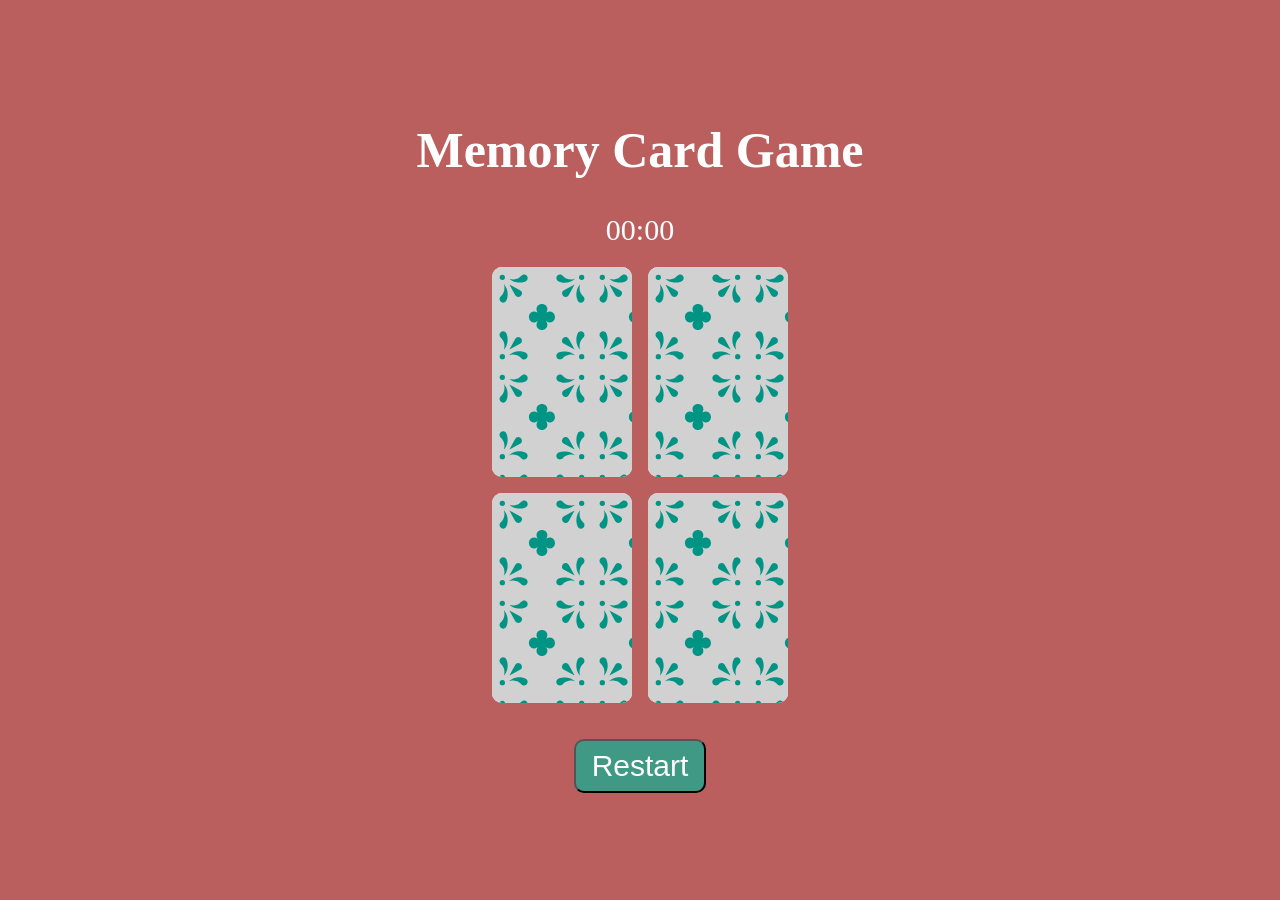
<file: card_game/index.html>
<!DOCTYPE html>
<html lang="en">
<head>
    <meta charset="UTF-8">
    <title>Memory Card Game</title>
    <link rel="stylesheet" type="text/css" href="style.css">
</head>
<body>
    <h1>Memory Card Game</h1>
    <div class="timer">00:00</div> <!-- Add this div for timer display -->
    <div class="grid-container"></div>
    <br><br>
    <div class="actions">
        <button onclick="restart()">Restart</button>
        <button class="next-level" onclick="nextLevel()" style="display:none;">Next Level</button>
    </div>
    <script src="index.js"></script>
</body>
</html>
</file>
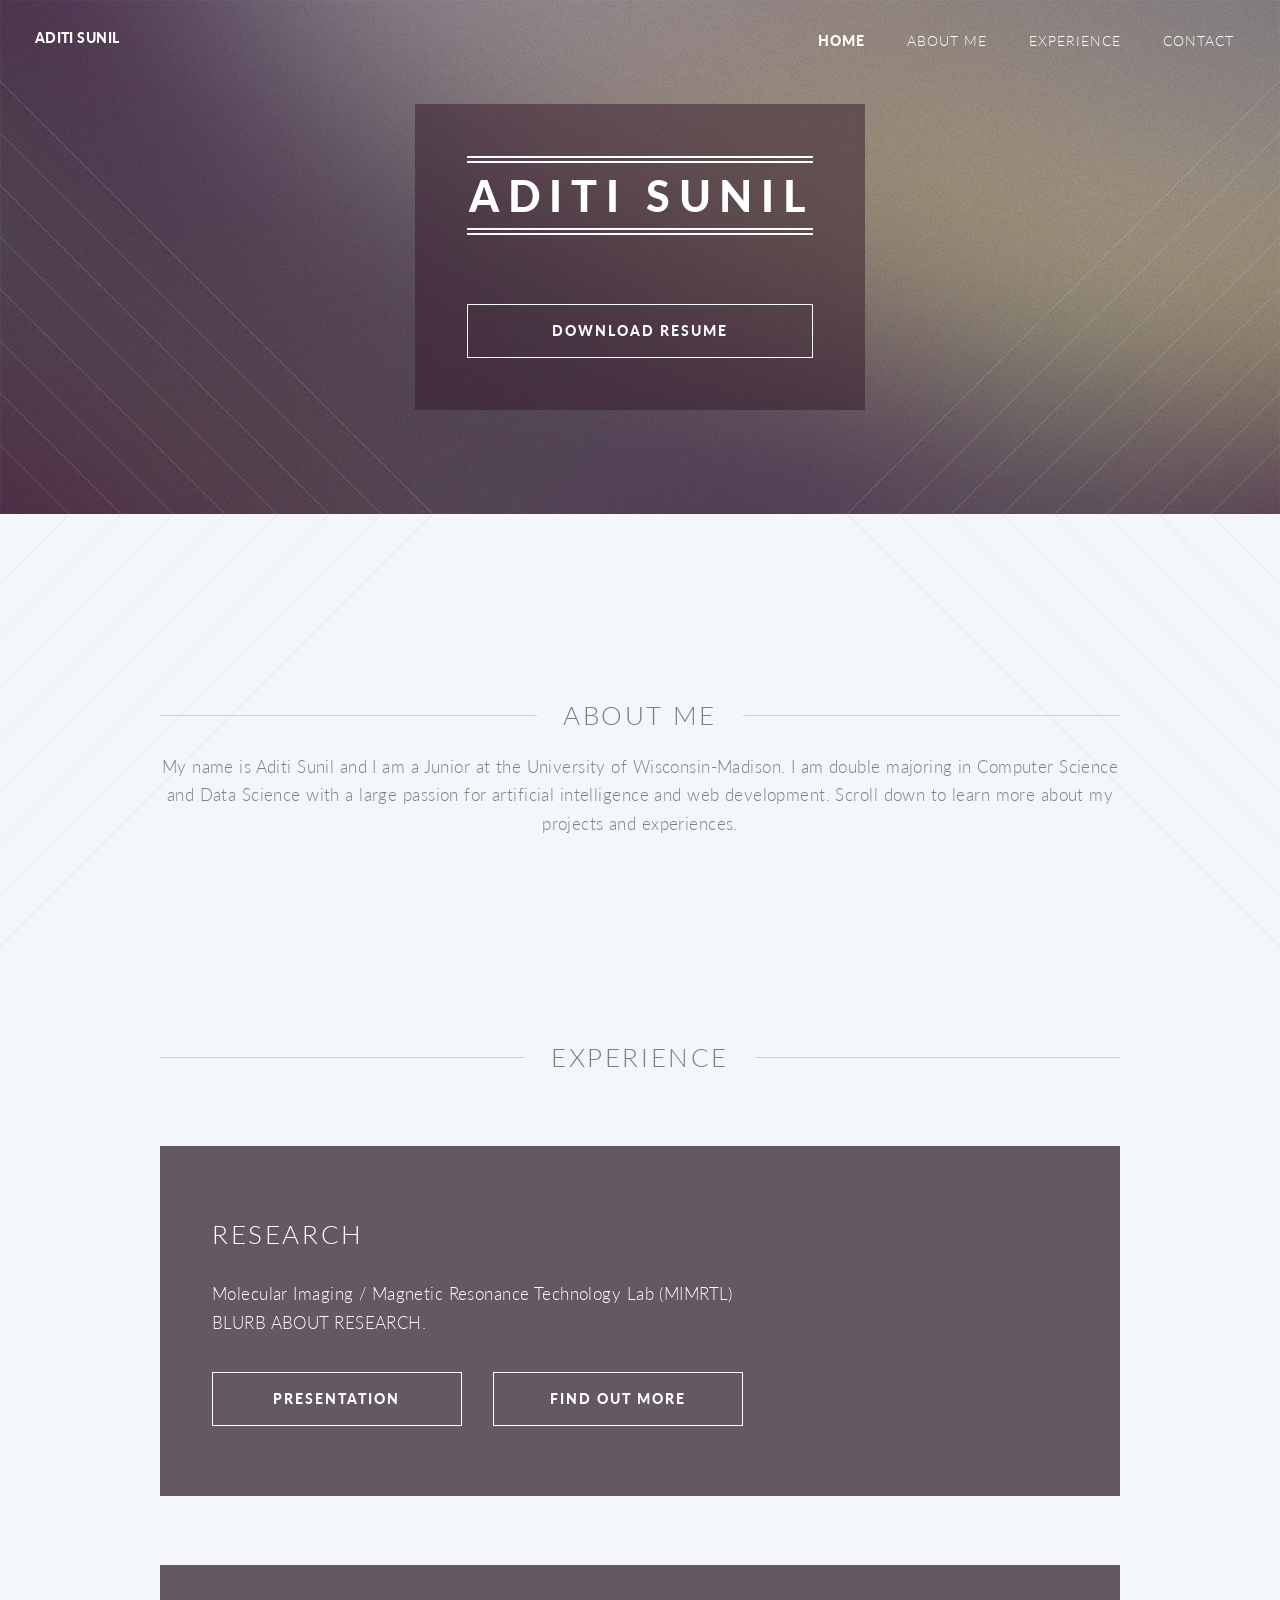
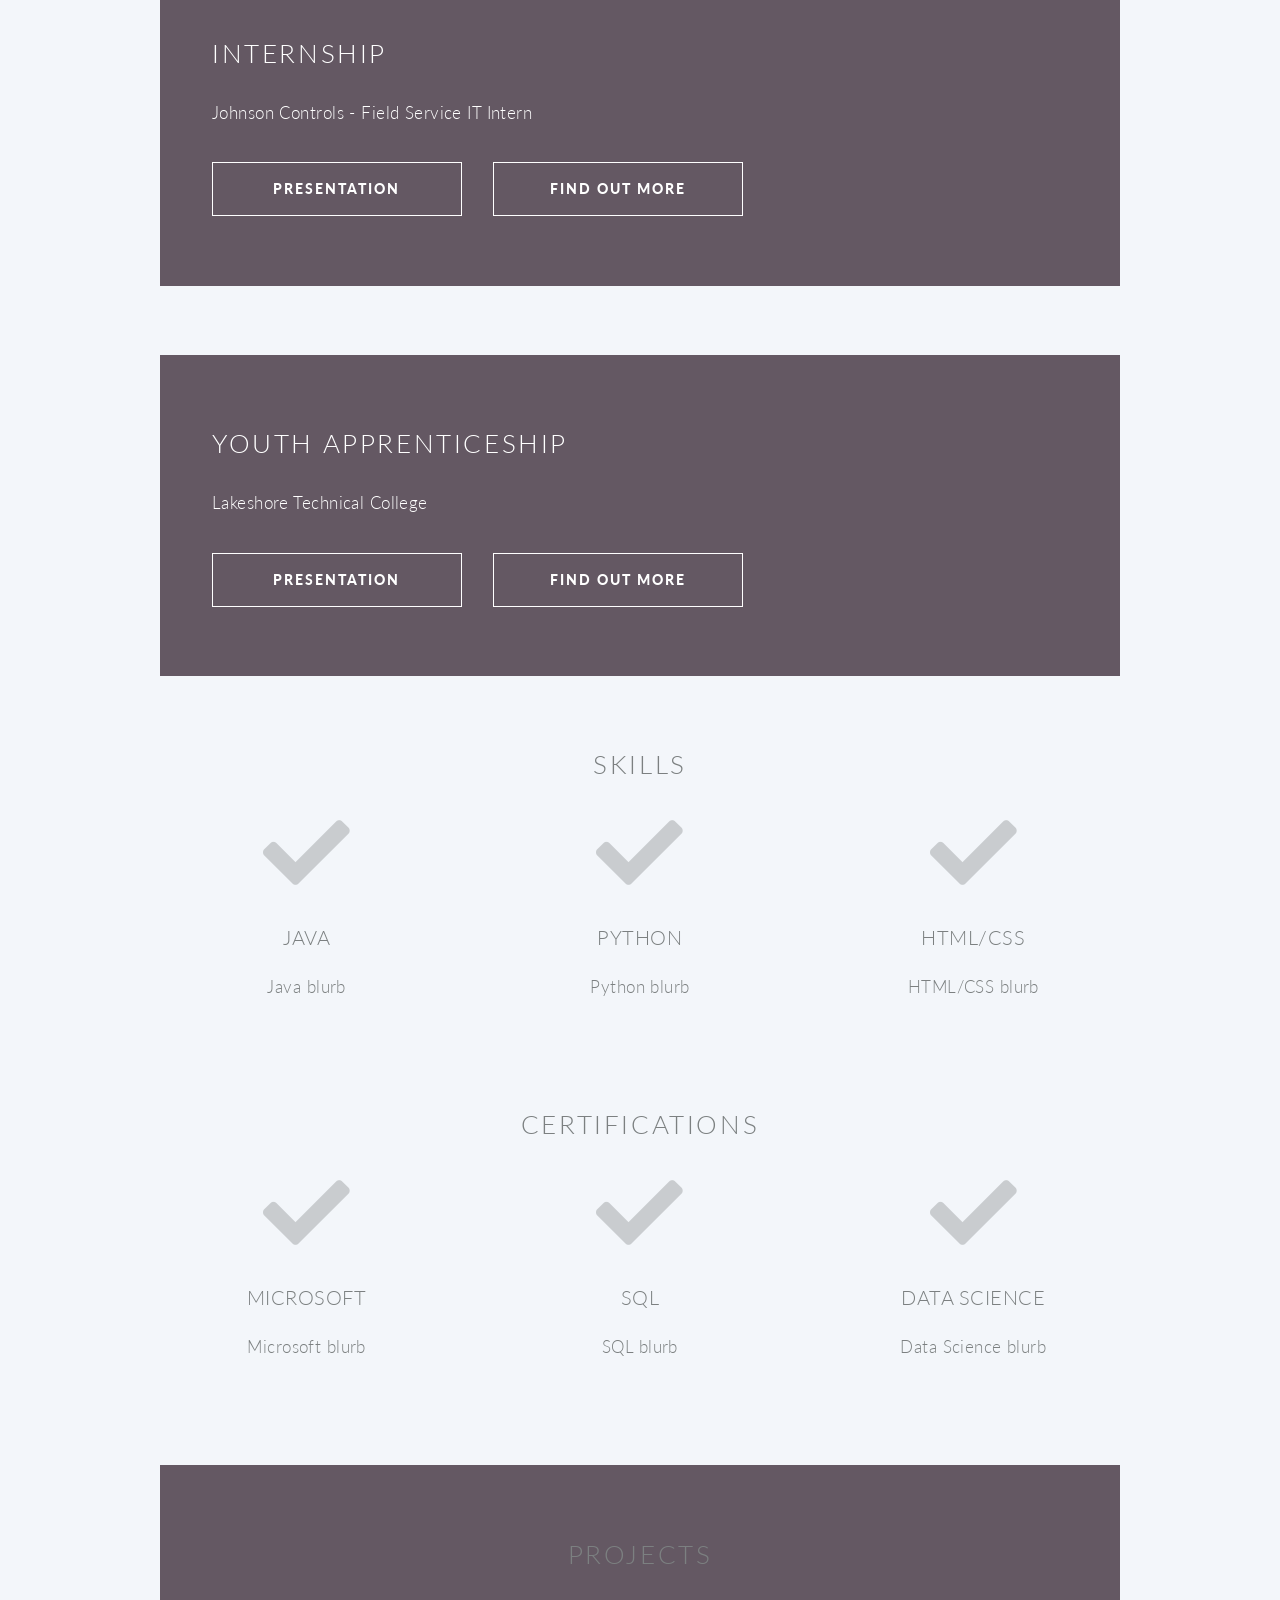
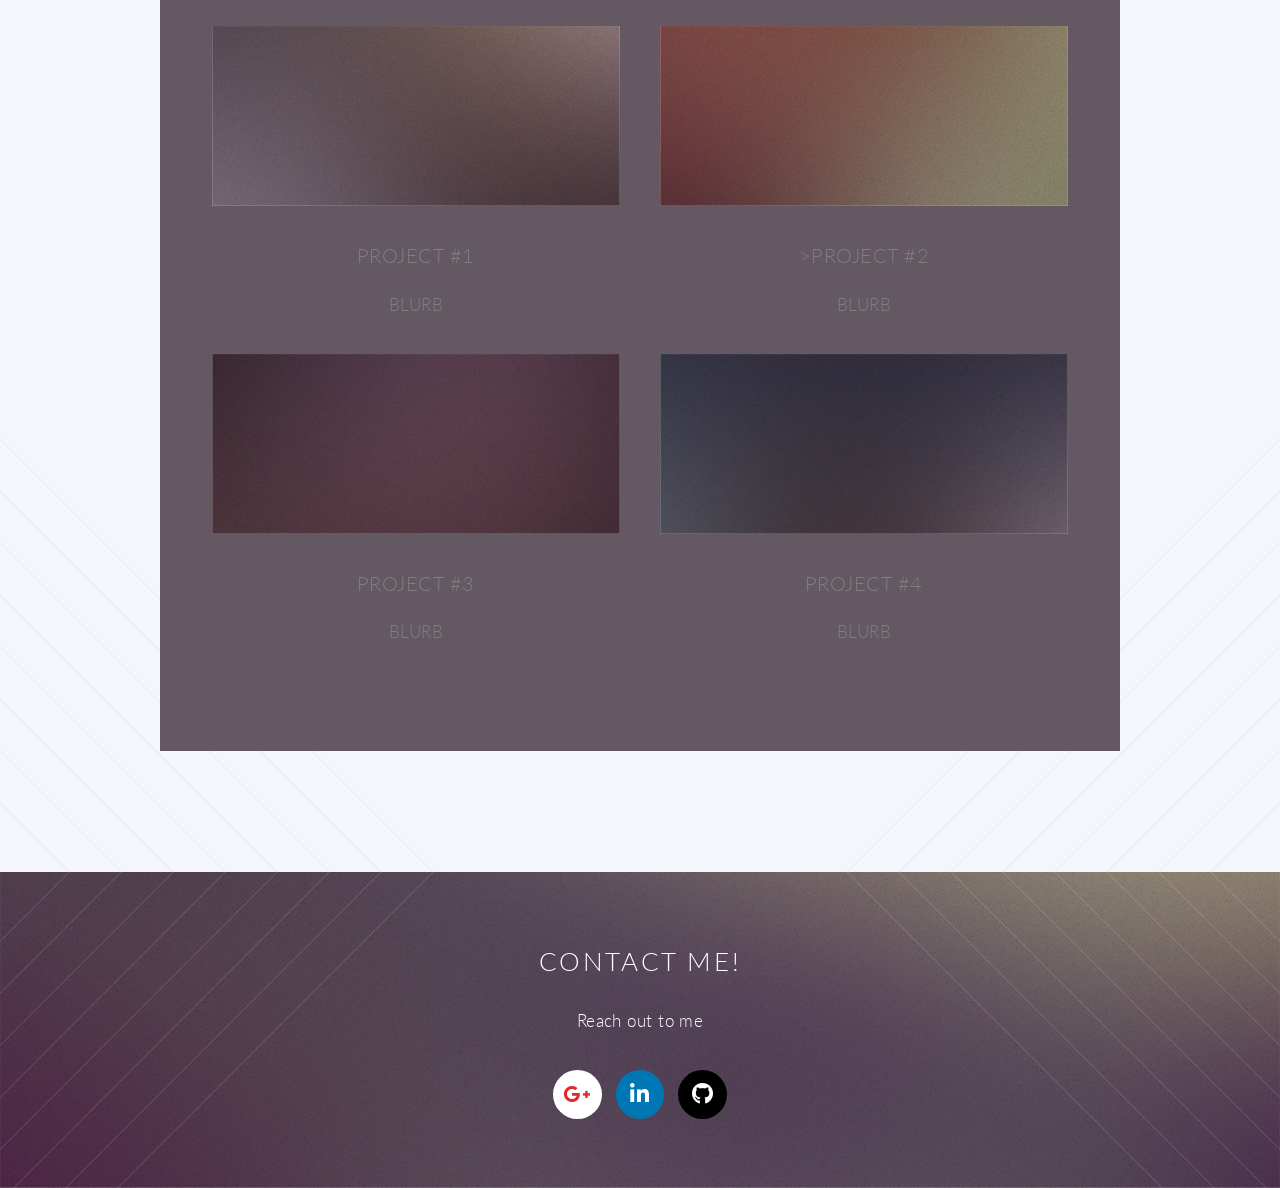
<file: html5up-twenty/index.html>
<!DOCTYPE HTML>

<html>
	<head>
		<title>Aditi Sunil</title>
		<meta charset="utf-8" />
		<meta name="viewport" content="width=device-width, initial-scale=1, user-scalable=no" />
		<link rel="stylesheet" href="assets/css/main.css" />
		<noscript><link rel="stylesheet" href="assets/css/noscript.css" /></noscript>
	</head>
	<body class="index is-preload">	
	<div id="page-wrapper">

			<!-- Header -->
				<header id="header" class="alt">
					<h1 id="logo"><a href="index.html">Aditi Sunil</a></h1>
					<nav id="nav">
						<ul>
							<li class="current"><a href="index.html">Home</a></li>
							<li><a href="#about-me">About Me</a></li>
            				<li><a href="#experience">Experience</a></li>
            				<li><a href="#contact">Contact</a></li>
						</ul>
					</nav>
				</header>

			<!-- Banner -->
				<section id="banner">

					<!--
						".inner" is set up as an inline-block so it automatically expands
						in both directions to fit whatever's inside it. This means it won't
						automatically wrap lines, so be sure to use line breaks where
						appropriate (<br />).
					-->
					<div class="inner">

						<header>
							<h2>ADITI SUNIL</h2>
						</header>
						<footer>
							<ul class="buttons stacked">
								<li><a href="#main" class="button fit scrolly">Download Resume</a></li>
							</ul>
						</footer>

					</div>

				</section>

			<!-- Main -->
				<article id="main">

					<header class="special container" id = "about-me"> 
						<div class="line-container">
							<div class="line"></div>
							<h2 class="bold">About Me</h2>
							<div class="line"></div>
						</div>
						<p>My name is Aditi Sunil and I am a Junior at the University of Wisconsin-Madison. I am double majoring in Computer Science and Data Science with a large passion for artificial intelligence and web development. Scroll down to learn more about my projects and experiences.</p>
					</header>
					


					<header class="special container" id = "experience"> 
						<div class="line-container">
							<div class="line"></div>
							<h2 class="bold">Experience</h2>
							<div class="line"></div>
						</div>
					</header>

					<!-- One -->
						<section class="wrapper style2 container special-alt">
							<div class="row gtr-50">
								<div class="col-8 col-12-narrower">

									<header>
										<h2>Research</h2>
									</header>
									<p>Molecular Imaging / Magnetic Resonance Technology Lab (MIMRTL)<br/>
									BLURB ABOUT RESEARCH.
									</p>
									<footer>
										<ul class="buttons">
											<li><a href="#" target=”_blank” class="button">Presentation</a></li>
											<li><a href="https://mimrtl.radiology.wisc.edu/2024/04/26/mimrtl-undergraduate-team-members-participate-in-the-2024-undergraduate-research-symposium/" target=”_blank” class="button">Find Out More</a></li>
										</ul>
									</footer>

								</div>
							</div>
						</section>


					<!-- TWO -->
					<section class="wrapper style2 container special-alt">
						<div class="row gtr-50">
							<div class="col-8 col-12-narrower">

								<header>
									<h2>Internship</h2>
								</header>
								<p>Johnson Controls - Field Service IT Intern <br/>
								
								</p>
								<footer>
									<ul class="buttons">
										<li><a href="#" target=”_blank” class="button">Presentation</a></li>
										<li><a href="https://mimrtl.radiology.wisc.edu/2024/04/26/mimrtl-undergraduate-team-members-participate-in-the-2024-undergraduate-research-symposium/" target=”_blank” class="button">Find Out More</a></li>
									</ul>
								</footer>

							</div>
						</div>
					</section>	


					<!-- THREE -->
					<section class="wrapper style2 container special-alt">
						<div class="row gtr-50">
							<div class="col-8 col-12-narrower">

								<header>
									<h2>Youth Apprenticeship</h2>
								</header>
								<p>Lakeshore Technical College<br/>
								
								</p>
								<footer>
									<ul class="buttons">
										<li><a href="#" target=”_blank” class="button">Presentation</a></li>
										<li><a href="https://mimrtl.radiology.wisc.edu/2024/04/26/mimrtl-undergraduate-team-members-participate-in-the-2024-undergraduate-research-symposium/" target=”_blank” class="button">Find Out More</a></li>
									</ul>
								</footer>

							</div>
						</div>
					</section>	


					<!-- Checkmarks -->
						<section class="wrapper style1 container special">
							<h2>SKILLS</h2>
							<div class="row">
								
								<div class="col-4 col-12-narrower">
									
									<section>
										<span class="icon solid featured fa-check"></span>
										<header>
											<h3>JAVA</h3>
										</header>
										<p>Java blurb</p>
									</section>

								</div>
								<div class="col-4 col-12-narrower">

									<section>
										<span class="icon solid featured fa-check"></span>
										<header>
											<h3>Python</h3>
										</header>
										<p>Python blurb</p>
									</section>

								</div>
								<div class="col-4 col-12-narrower">

									<section>
										<span class="icon solid featured fa-check"></span>
										<header>
											<h3>HTML/CSS</h3>
										</header>
										<p>HTML/CSS blurb</p>
									</section>

								</div>
								
							</div>
						</section>



						<section class="wrapper style1 container special">
							<h2>Certifications</h2>
							<div class="row">
								
								<div class="col-4 col-12-narrower">
									
									<section>
										<span class="icon solid featured fa-check"></span>
										<header>
											<h3>Microsoft</h3>
										</header>
										<p>Microsoft blurb</p>
									</section>

								</div>
								<div class="col-4 col-12-narrower">

									<section>
										<span class="icon solid featured fa-check"></span>
										<header>
											<h3>SQL</h3>
										</header>
										<p>SQL blurb</p>
									</section>

								</div>
								<div class="col-4 col-12-narrower">

									<section>
										<span class="icon solid featured fa-check"></span>
										<header>
											<h3>Data Science</h3>
										</header>
										<p>Data Science blurb</p>
									</section>

								</div>
								
							</div>
						</section>




					<!-- Projects -->
						<section class="wrapper style3 container special">

							<header class="major">
								<h2>PROJECTS</strong></h2>
							</header>

							<div class="row">
								<div class="col-6 col-12-narrower">

									<section>
										<a href="#" class="image featured"><img src="images/pic01.jpg" alt="" /></a>
										<header>
											<h3>Project #1</h3>
										</header>
										<p>BLURB</p>
									</section>

								</div>
								<div class="col-6 col-12-narrower">

									<section>
										<a href="#" class="image featured"><img src="images/pic02.jpg" alt="" /></a>
										<header>
											<h3>>Project #2</h3>
										</header>
										<p>BLURB</p>
									</section>

								</div>
							</div>
							<div class="row">
								<div class="col-6 col-12-narrower">

									<section>
										<a href="#" class="image featured"><img src="images/pic03.jpg" alt="" /></a>
										<header>
											<h3>Project #3</h3>
										</header>
										<p>BLURB</p>
									</section>

								</div>
								<div class="col-6 col-12-narrower">

									<section>
										<a href="#" class="image featured"><img src="images/pic04.jpg" alt="" /></a>
										<header>
											<h3>Project #4</h3>
										</header>
										<p>BLURB</p>
									</section>

								</div>
							</div>

						</section>

				</article>

			<!-- Footer -->
				<footer id="cta">

					<header id="contact">
						<h2>Contact Me!</h2>
						<p>Reach out to me</p>
					</header>

					<ul class="icons">
						
						<li><a href=mailto:“aditisunil13@gmail.com” target='_blank' class="icon brands circle fa-google-plus-g"><span class="label">Google+</span></a></li>
						<li><a href="#" class="icon brands circle fa-linkedin-in"><span class="label">LinkedIn</span></a></li>
						<li><a href="#" class="icon brands circle fa-github"><span class="label">Github</span></a></li>
						
					</ul>


				</footer>

	

		</div>

		<!-- Scripts -->
			<script src="assets/js/jquery.min.js"></script>
			<script src="assets/js/jquery.dropotron.min.js"></script>
			<script src="assets/js/jquery.scrolly.min.js"></script>
			<script src="assets/js/jquery.scrollex.min.js"></script>
			<script src="assets/js/browser.min.js"></script>
			<script src="assets/js/breakpoints.min.js"></script>
			<script src="assets/js/util.js"></script>
			<script src="assets/js/main.js"></script>

	</body>
</html>
</file>
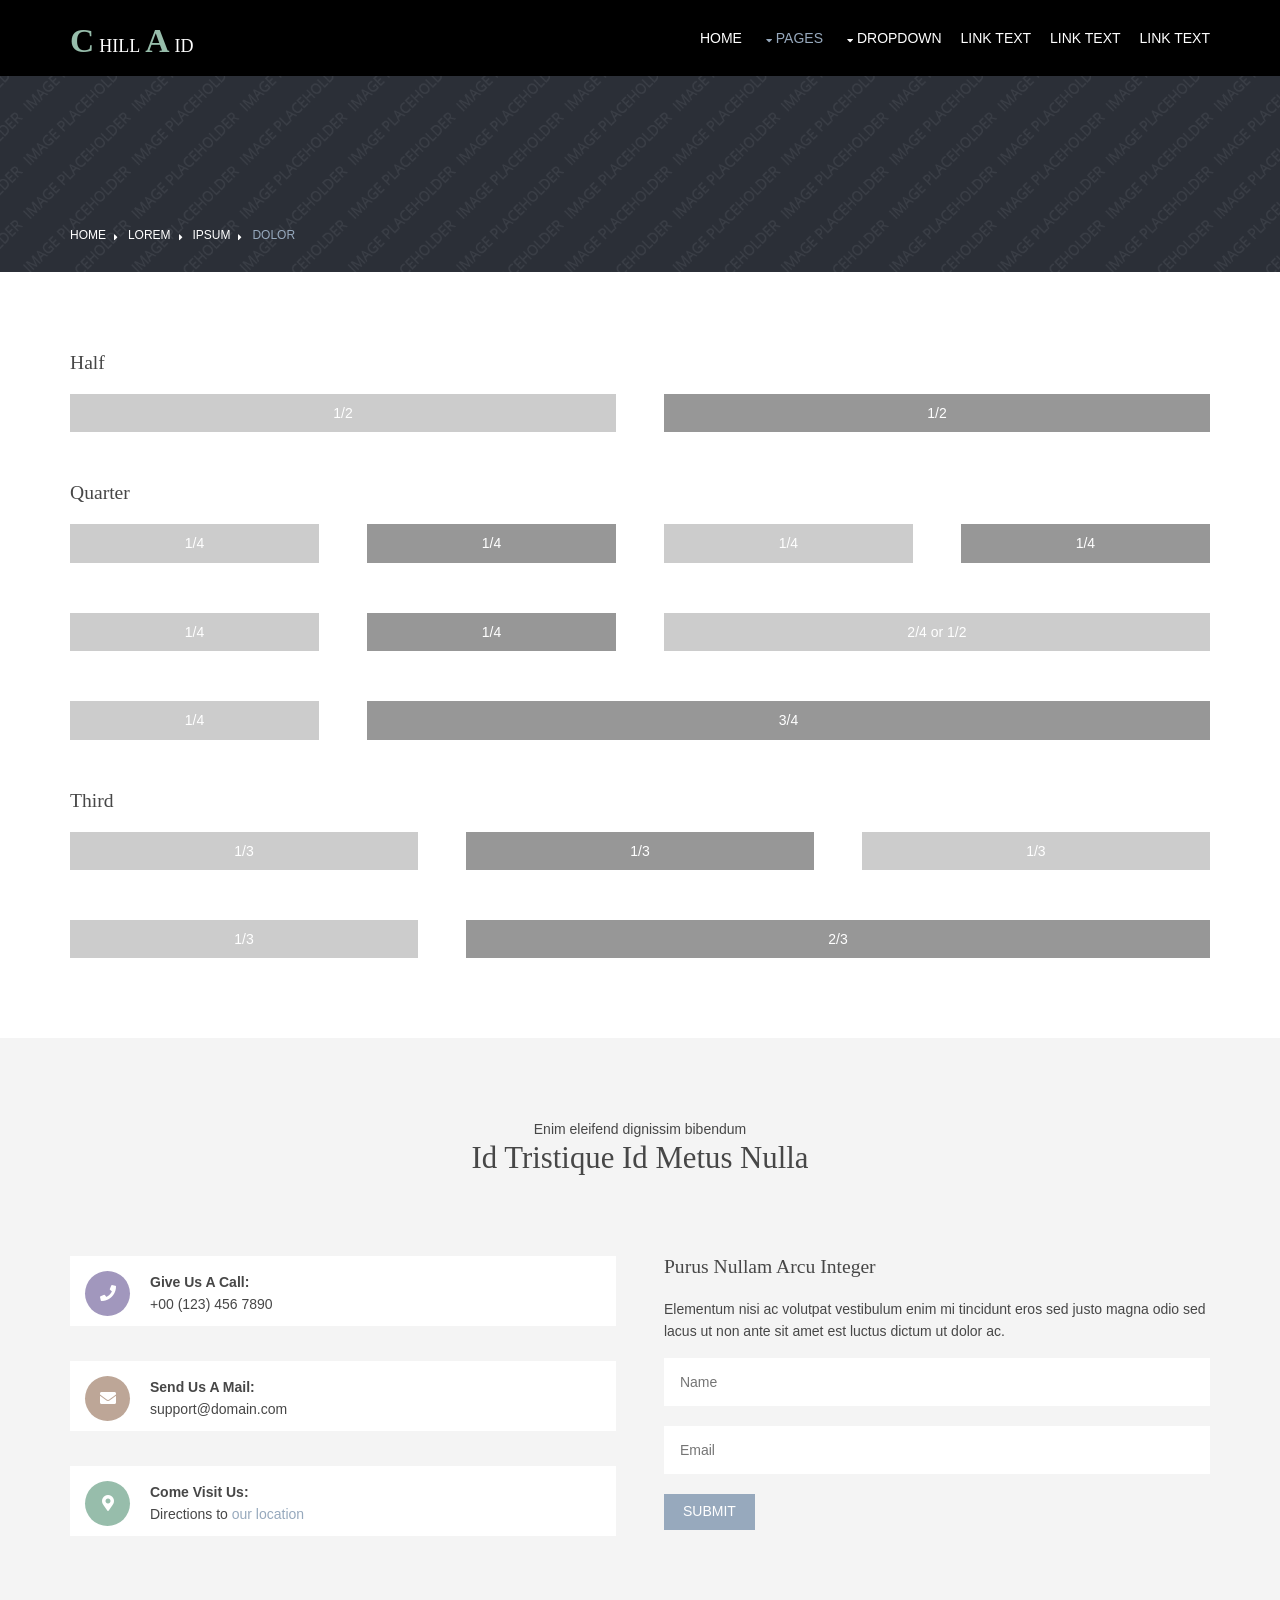
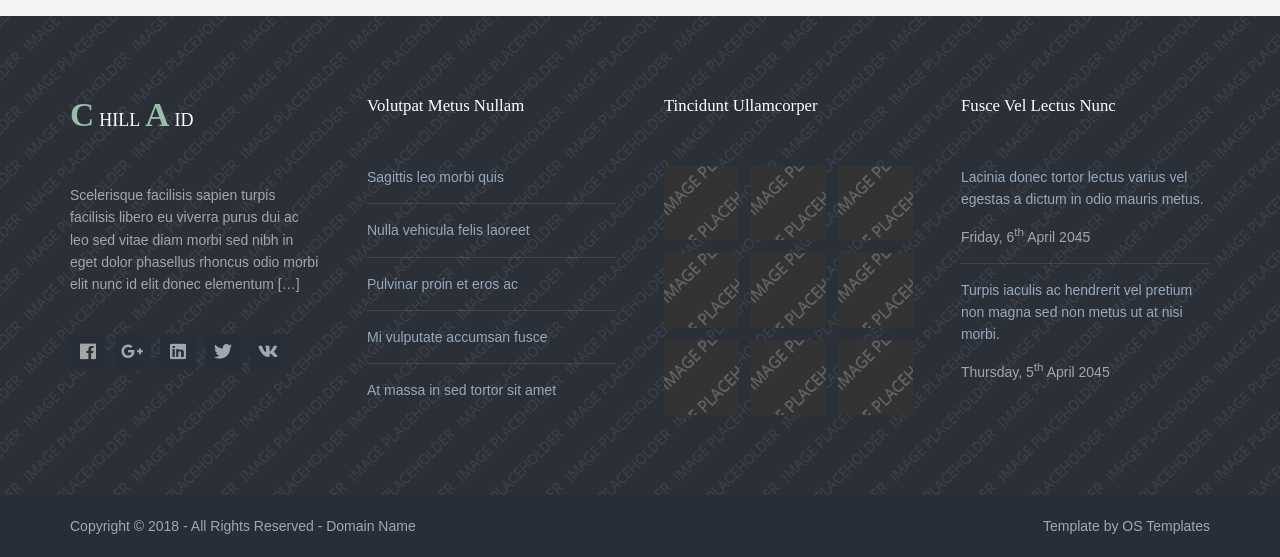
<file: pages/basic-grid.html>
<!DOCTYPE html>
<!--
Template Name: Chillaid
Author: <a href="https://www.os-templates.com/">OS Templates</a>
Author URI: https://www.os-templates.com/
Copyright: OS-Templates.com
Licence: Free to use under our free template licence terms
Licence URI: https://www.os-templates.com/template-terms
-->
<html lang="">
<!-- To declare your language - read more here: https://www.w3.org/International/questions/qa-html-language-declarations -->
<head>
<title>Chillaid | Pages | Basic Grid</title>
<meta charset="utf-8">
<meta name="viewport" content="width=device-width, initial-scale=1.0, maximum-scale=1.0, user-scalable=no">
<link href="../layout/styles/layout.css" rel="stylesheet" type="text/css" media="all">
<style type="text/css">
/* DEMO ONLY */
.container .demo{text-align:center;}
.container .demo div{padding:8px 0;}
.container .demo div:nth-child(odd){color:#FFFFFF; background:#CCCCCC;}
.container .demo div:nth-child(even){color:#FFFFFF; background:#979797;}
@media screen and (max-width:900px){.container .demo div{margin-bottom:0;}}
/* DEMO ONLY */
</style>
</head>
<body id="top">
<!-- ################################################################################################ -->
<!-- ################################################################################################ -->
<!-- ################################################################################################ -->
<div class="wrapper row1">
  <header id="header" class="hoc clear">
    <div id="logo" class="fl_left"> 
      <!-- ################################################################################################ -->
      <h1 class="logoname"><a href="../index.html">Chill<span>a</span>id</a></h1>
      <!-- ################################################################################################ -->
    </div>
    <nav id="mainav" class="fl_right"> 
      <!-- ################################################################################################ -->
      <ul class="clear">
        <li><a href="../index.html">Home</a></li>
        <li class="active"><a class="drop" href="#">Pages</a>
          <ul>
            <li><a href="gallery.html">Gallery</a></li>
            <li><a href="full-width.html">Full Width</a></li>
            <li><a href="sidebar-left.html">Sidebar Left</a></li>
            <li><a href="sidebar-right.html">Sidebar Right</a></li>
            <li class="active"><a href="basic-grid.html">Basic Grid</a></li>
            <li><a href="font-icons.html">Font Icons</a></li>
          </ul>
        </li>
        <li><a class="drop" href="#">Dropdown</a>
          <ul>
            <li><a href="#">Level 2</a></li>
            <li><a class="drop" href="#">Level 2 + Drop</a>
              <ul>
                <li><a href="#">Level 3</a></li>
                <li><a href="#">Level 3</a></li>
                <li><a href="#">Level 3</a></li>
              </ul>
            </li>
            <li><a href="#">Level 2</a></li>
          </ul>
        </li>
        <li><a href="#">Link Text</a></li>
        <li><a href="#">Link Text</a></li>
        <li><a href="#">Link Text</a></li>
      </ul>
      <!-- ################################################################################################ -->
    </nav>
  </header>
</div>
<!-- ################################################################################################ -->
<!-- ################################################################################################ -->
<!-- ################################################################################################ -->
<div class="bgded overlay" style="background-image:url('../images/demo/backgrounds/01.png');">
  <div id="breadcrumb" class="hoc clear"> 
    <!-- ################################################################################################ -->
    <ul>
      <li><a href="#">Home</a></li>
      <li><a href="#">Lorem</a></li>
      <li><a href="#">Ipsum</a></li>
      <li><a href="#">Dolor</a></li>
    </ul>
    <!-- ################################################################################################ -->
  </div>
</div>
<!-- ################################################################################################ -->
<!-- ################################################################################################ -->
<!-- ################################################################################################ -->
<div class="wrapper row3">
  <main class="hoc container clear"> 
    <!-- main body -->
    <!-- ################################################################################################ -->
    <div class="content"> 
      <!-- ################################################################################################ -->
      <h2>Half</h2>
      <!-- ################################################################################################ -->
      <div class="group btmspace-50 demo">
        <div class="one_half first">1/2</div>
        <div class="one_half">1/2</div>
      </div>
      <!-- ################################################################################################ -->
      <h2>Quarter</h2>
      <!-- ################################################################################################ -->
      <div class="group btmspace-50 demo">
        <div class="one_quarter first">1/4</div>
        <div class="one_quarter">1/4</div>
        <div class="one_quarter">1/4</div>
        <div class="one_quarter">1/4</div>
      </div>
      <div class="group btmspace-50 demo">
        <div class="one_quarter first">1/4</div>
        <div class="one_quarter">1/4</div>
        <div class="two_quarter">2/4 or 1/2</div>
      </div>
      <div class="group btmspace-50 demo">
        <div class="one_quarter first">1/4</div>
        <div class="three_quarter">3/4</div>
      </div>
      <!-- ################################################################################################ -->
      <h2>Third</h2>
      <!-- ################################################################################################ -->
      <div class="group btmspace-50 demo">
        <div class="one_third first">1/3</div>
        <div class="one_third">1/3</div>
        <div class="one_third">1/3</div>
      </div>
      <div class="group demo">
        <div class="one_third first">1/3</div>
        <div class="two_third">2/3</div>
      </div>
      <!-- ################################################################################################ -->
    </div>
    <!-- ################################################################################################ -->
    <!-- / main body -->
    <div class="clear"></div>
  </main>
</div>
<!-- ################################################################################################ -->
<!-- ################################################################################################ -->
<!-- ################################################################################################ -->
<div class="wrapper row2">
  <section id="ctdetails" class="hoc container clear"> 
    <!-- ################################################################################################ -->
    <div class="sectiontitle">
      <p class="nospace font-xs">Enim eleifend dignissim bibendum</p>
      <h6 class="heading font-x2">Id tristique id metus nulla</h6>
    </div>
    <figure class="one_half first">
      <ul class="nospace clear">
        <li class="block clear"><a href="#"><i class="fas fa-phone"></i></a> <span><strong>Give us a call:</strong> +00 (123) 456 7890</span></li>
        <li class="block clear"><a href="#"><i class="fas fa-envelope"></i></a> <span><strong>Send us a mail:</strong> support@domain.com</span></li>
        <li class="block clear"><a href="#"><i class="fas fa-map-marker-alt"></i></a> <span><strong>Come visit us:</strong> Directions to <a href="#">our location</a></span></li>
      </ul>
    </figure>
    <article class="one_half">
      <h6 class="heading">Purus nullam arcu integer</h6>
      <p class="nospace btmspace-15">Elementum nisi ac volutpat vestibulum enim mi tincidunt eros sed justo magna odio sed lacus ut non ante sit amet est luctus dictum ut dolor ac.</p>
      <form action="#" method="post">
        <fieldset>
          <legend>Newsletter:</legend>
          <input type="text" value="" placeholder="Name">
          <input type="text" value="" placeholder="Email">
          <button type="submit" value="submit">Submit</button>
        </fieldset>
      </form>
    </article>
    <!-- ################################################################################################ -->
  </section>
</div>
<!-- ################################################################################################ -->
<!-- ################################################################################################ -->
<!-- ################################################################################################ -->
<div class="bgded overlay row4" style="background-image:url('../images/demo/backgrounds/01.png');">
  <footer id="footer" class="hoc clear"> 
    <!-- ################################################################################################ -->
    <div class="one_quarter first">
      <h1 class="logoname"><a href="../index.html">Chill<span>a</span>id</a></h1>
      <p>Scelerisque facilisis sapien turpis facilisis libero eu viverra purus dui ac leo sed vitae diam morbi sed nibh in eget dolor phasellus rhoncus odio morbi elit nunc id elit donec elementum [<a href="#">&hellip;</a>]</p>
      <ul class="faico clear">
        <li><a class="faicon-facebook" href="#"><i class="fab fa-facebook"></i></a></li>
        <li><a class="faicon-google-plus" href="#"><i class="fab fa-google-plus-g"></i></a></li>
        <li><a class="faicon-linkedin" href="#"><i class="fab fa-linkedin"></i></a></li>
        <li><a class="faicon-twitter" href="#"><i class="fab fa-twitter"></i></a></li>
        <li><a class="faicon-vk" href="#"><i class="fab fa-vk"></i></a></li>
      </ul>
    </div>
    <div class="one_quarter">
      <h6 class="heading">Volutpat metus nullam</h6>
      <ul class="nospace linklist">
        <li><a href="#">Sagittis leo morbi quis</a></li>
        <li><a href="#">Nulla vehicula felis laoreet</a></li>
        <li><a href="#">Pulvinar proin et eros ac</a></li>
        <li><a href="#">Mi vulputate accumsan fusce</a></li>
        <li><a href="#">At massa in sed tortor sit amet</a></li>
      </ul>
    </div>
    <div class="one_quarter">
      <h6 class="heading">Tincidunt ullamcorper</h6>
      <ul class="nospace clear latestimg">
        <li><a class="imgover" href="#"><img src="../images/demo/100x100.png" alt=""></a></li>
        <li><a class="imgover" href="#"><img src="../images/demo/100x100.png" alt=""></a></li>
        <li><a class="imgover" href="#"><img src="../images/demo/100x100.png" alt=""></a></li>
        <li><a class="imgover" href="#"><img src="../images/demo/100x100.png" alt=""></a></li>
        <li><a class="imgover" href="#"><img src="../images/demo/100x100.png" alt=""></a></li>
        <li><a class="imgover" href="#"><img src="../images/demo/100x100.png" alt=""></a></li>
        <li><a class="imgover" href="#"><img src="../images/demo/100x100.png" alt=""></a></li>
        <li><a class="imgover" href="#"><img src="../images/demo/100x100.png" alt=""></a></li>
        <li><a class="imgover" href="#"><img src="../images/demo/100x100.png" alt=""></a></li>
      </ul>
    </div>
    <div class="one_quarter">
      <h6 class="heading">Fusce vel lectus nunc</h6>
      <ul class="nospace linklist">
        <li>
          <article>
            <p class="nospace btmspace-10"><a href="#">Lacinia donec tortor lectus varius vel egestas a dictum in odio mauris metus.</a></p>
            <time class="block font-xs" datetime="2045-04-06">Friday, 6<sup>th</sup> April 2045</time>
          </article>
        </li>
        <li>
          <article>
            <p class="nospace btmspace-10"><a href="#">Turpis iaculis ac hendrerit vel pretium non magna sed non metus ut at nisi morbi.</a></p>
            <time class="block font-xs" datetime="2045-04-05">Thursday, 5<sup>th</sup> April 2045</time>
          </article>
        </li>
      </ul>
    </div>
    <!-- ################################################################################################ -->
  </footer>
</div>
<!-- ################################################################################################ -->
<!-- ################################################################################################ -->
<!-- ################################################################################################ -->
<div class="wrapper row5">
  <div id="copyright" class="hoc clear"> 
    <!-- ################################################################################################ -->
    <p class="fl_left">Copyright &copy; 2018 - All Rights Reserved - <a href="#">Domain Name</a></p>
    <p class="fl_right">Template by <a target="_blank" href="https://www.os-templates.com/" title="Free Website Templates">OS Templates</a></p>
    <!-- ################################################################################################ -->
  </div>
</div>
<!-- ################################################################################################ -->
<!-- ################################################################################################ -->
<!-- ################################################################################################ -->
<a id="backtotop" href="#top"><i class="fas fa-chevron-up"></i></a>
<!-- JAVASCRIPTS -->
<script src="../layout/scripts/jquery.min.js"></script>
<script src="../layout/scripts/jquery.backtotop.js"></script>
<script src="../layout/scripts/jquery.mobilemenu.js"></script>
</body>
</html>
</file>
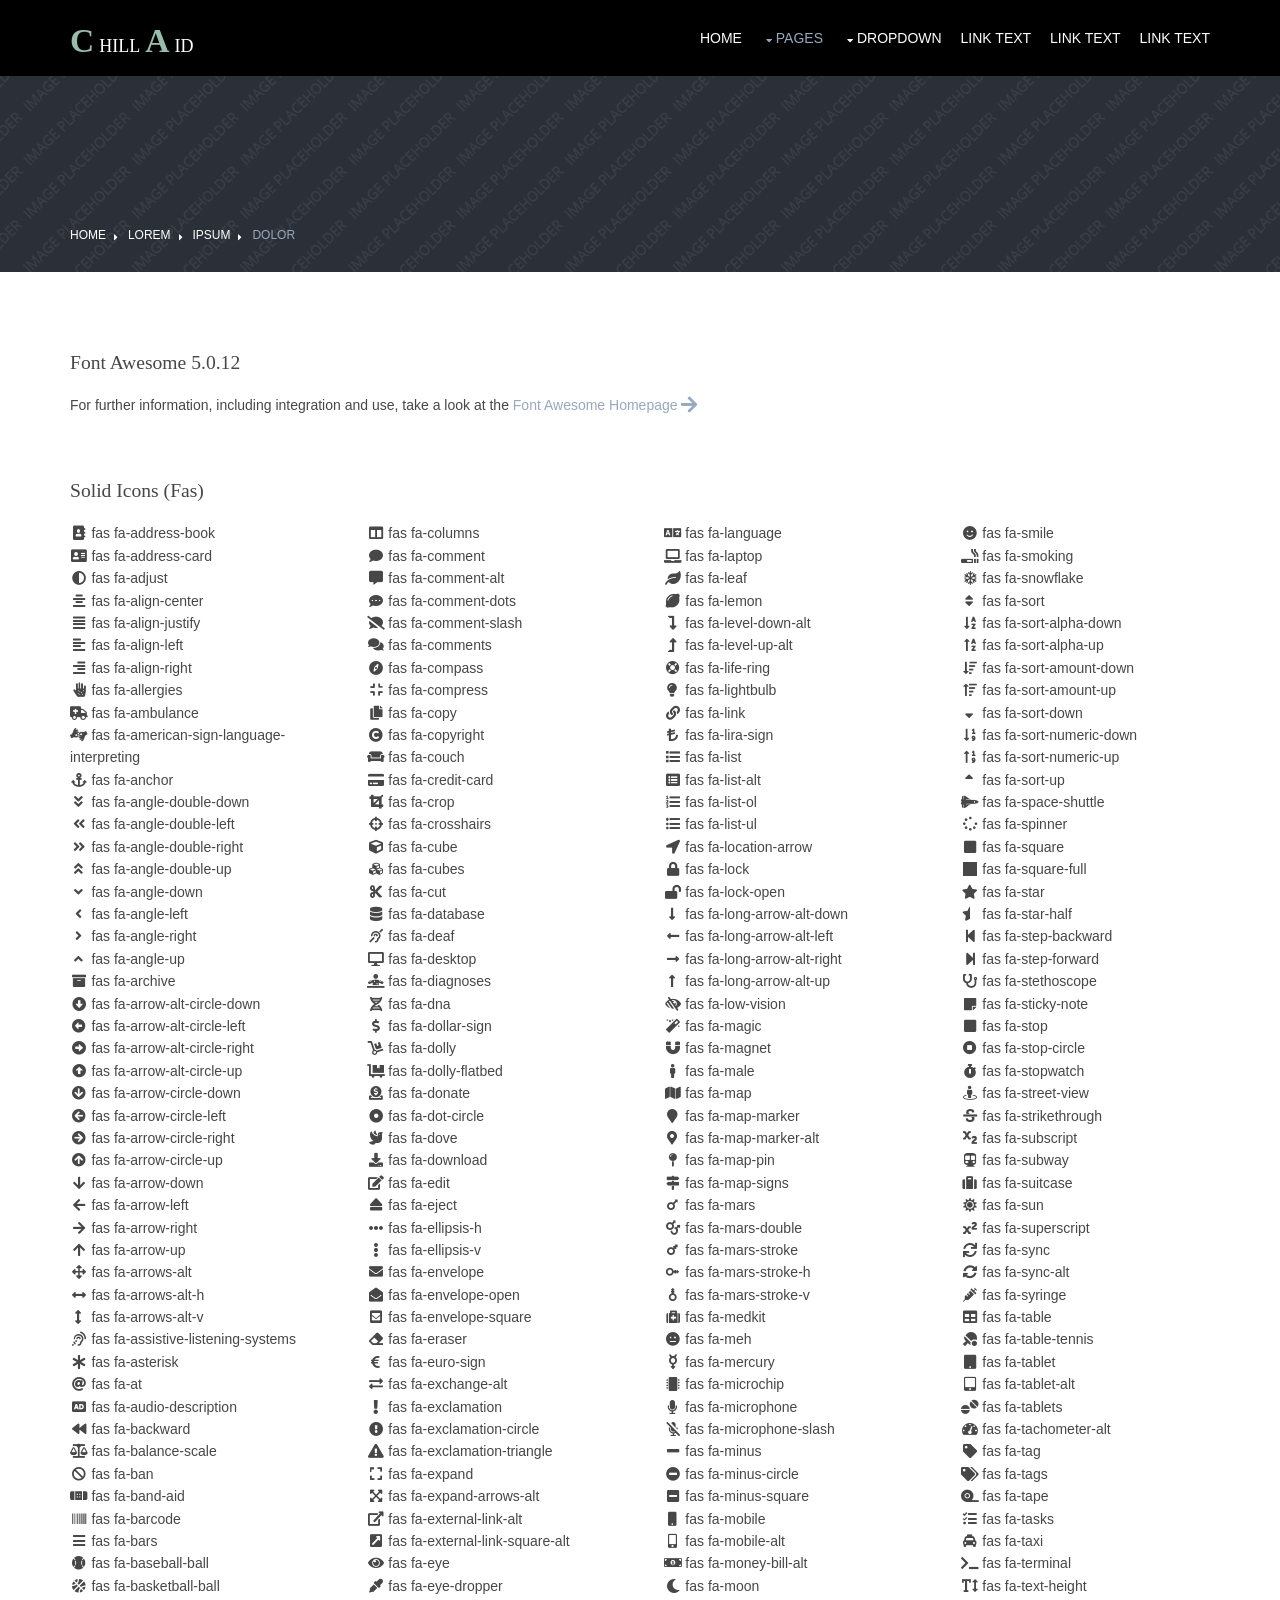
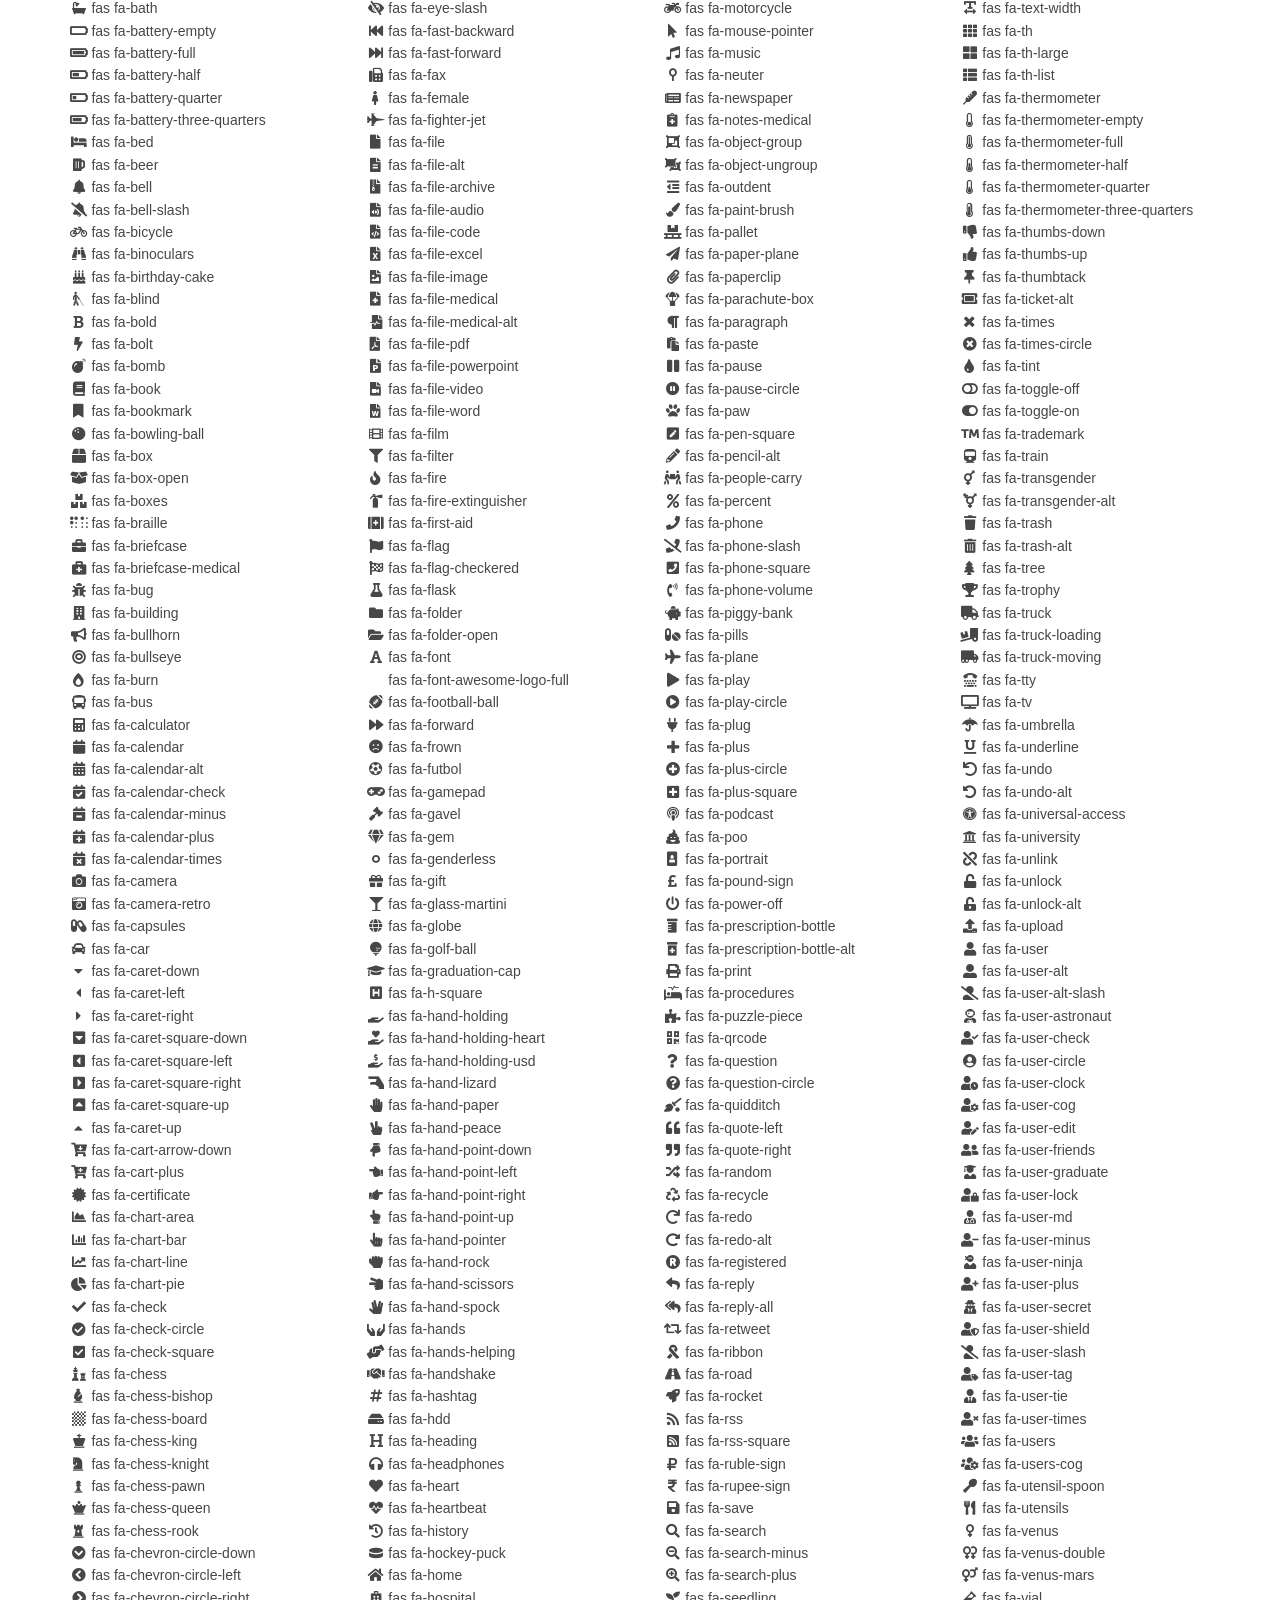
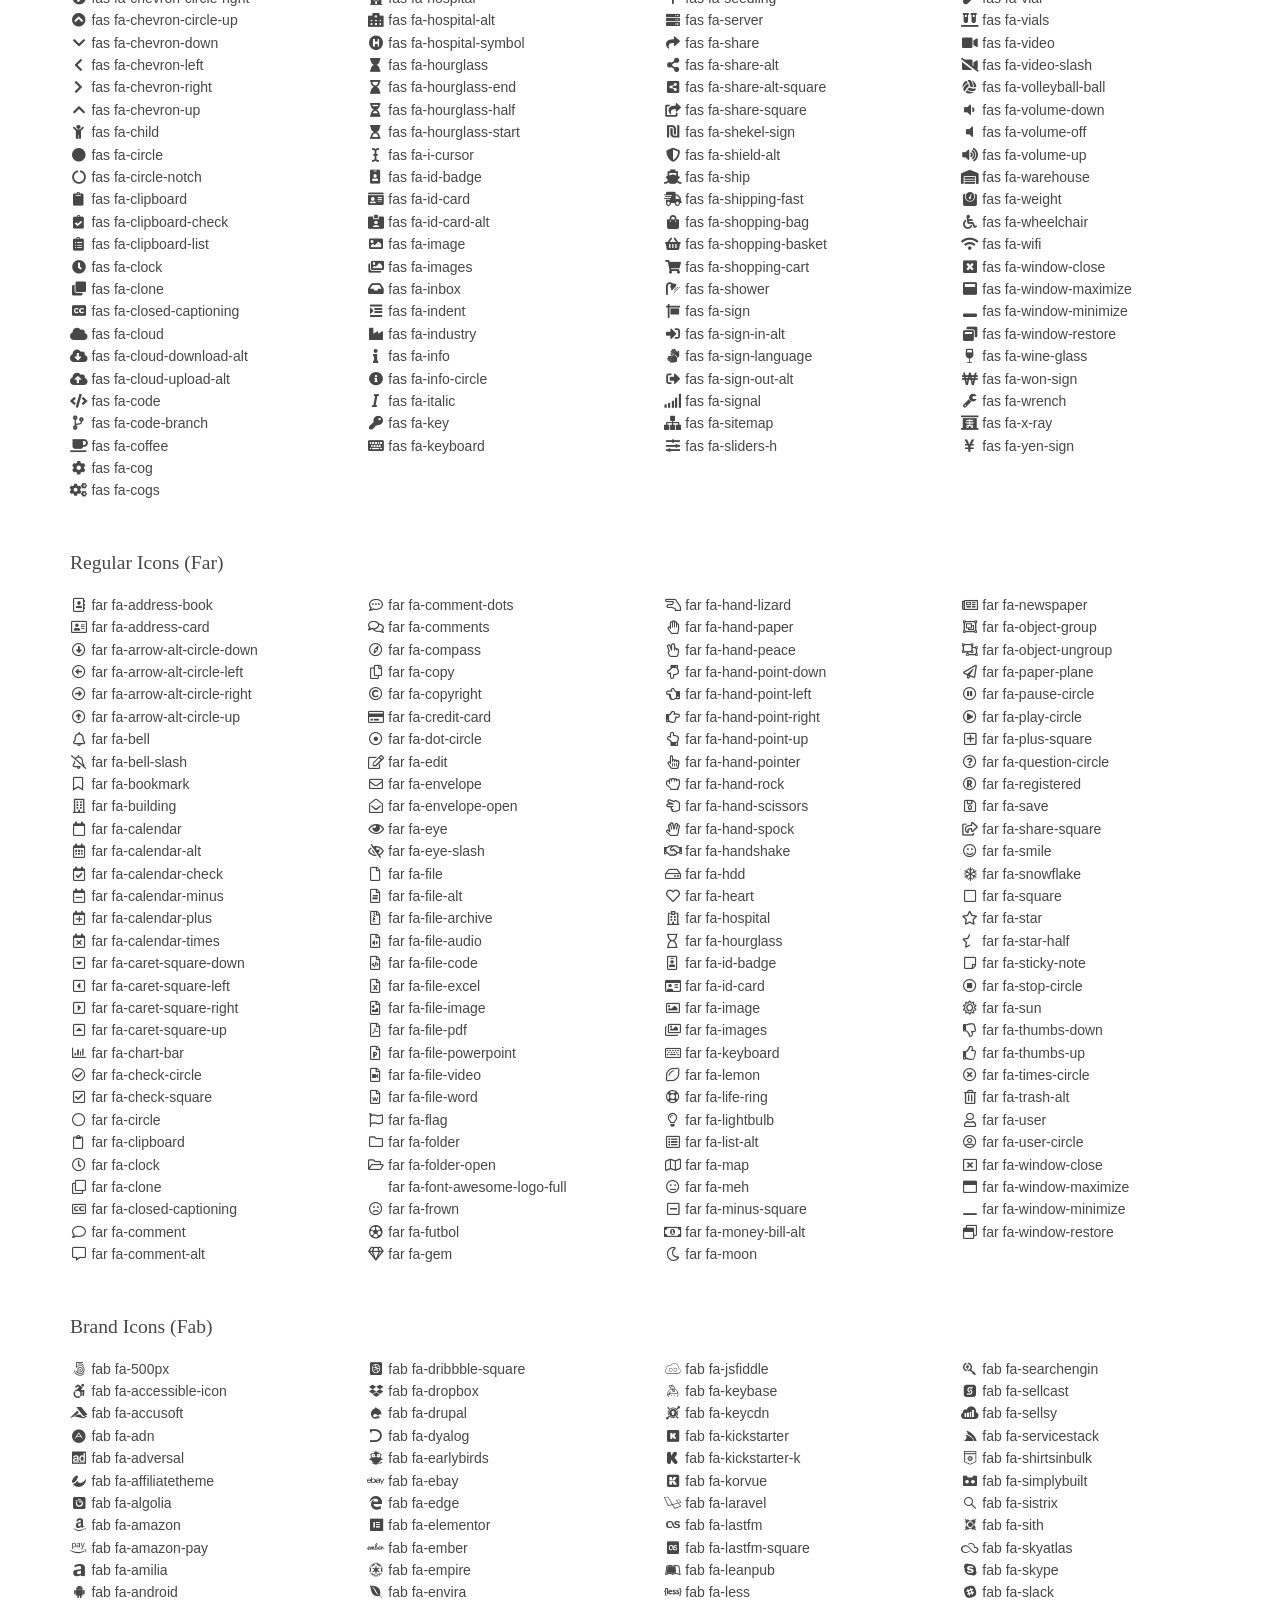
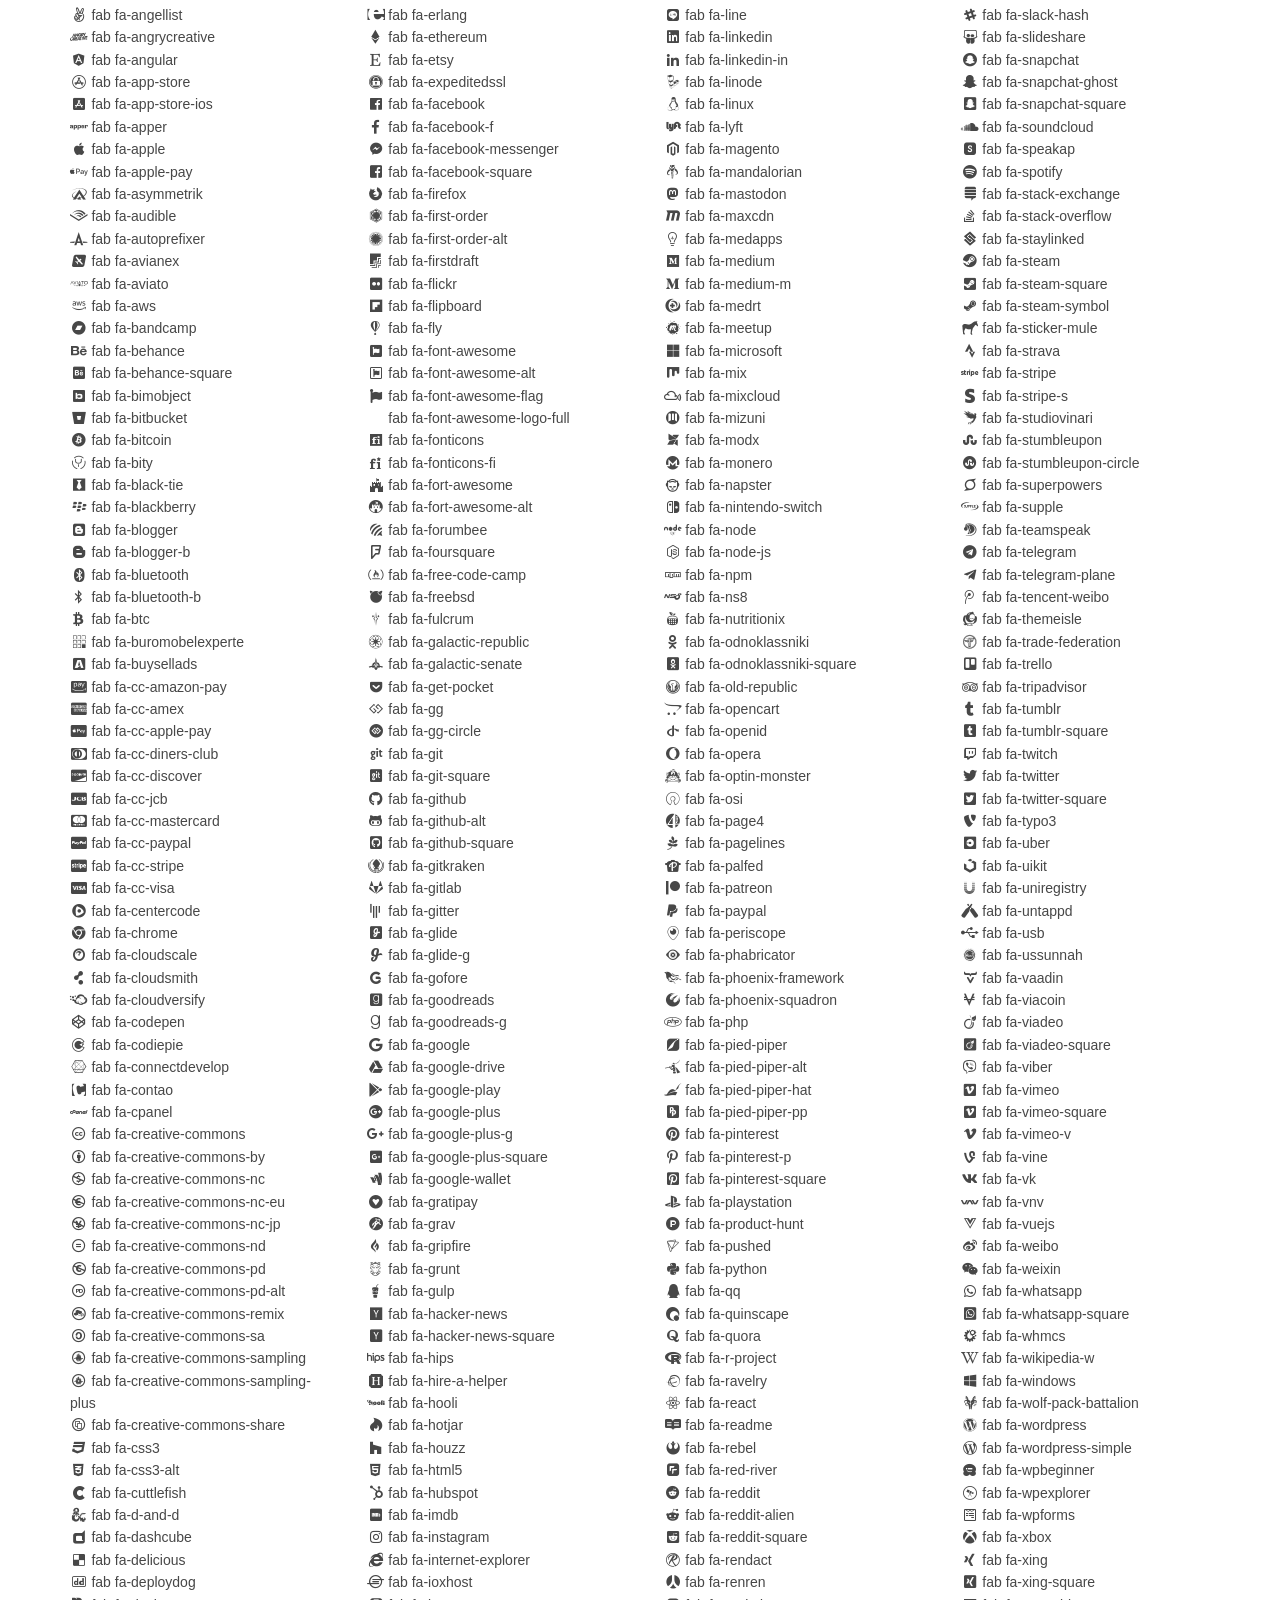
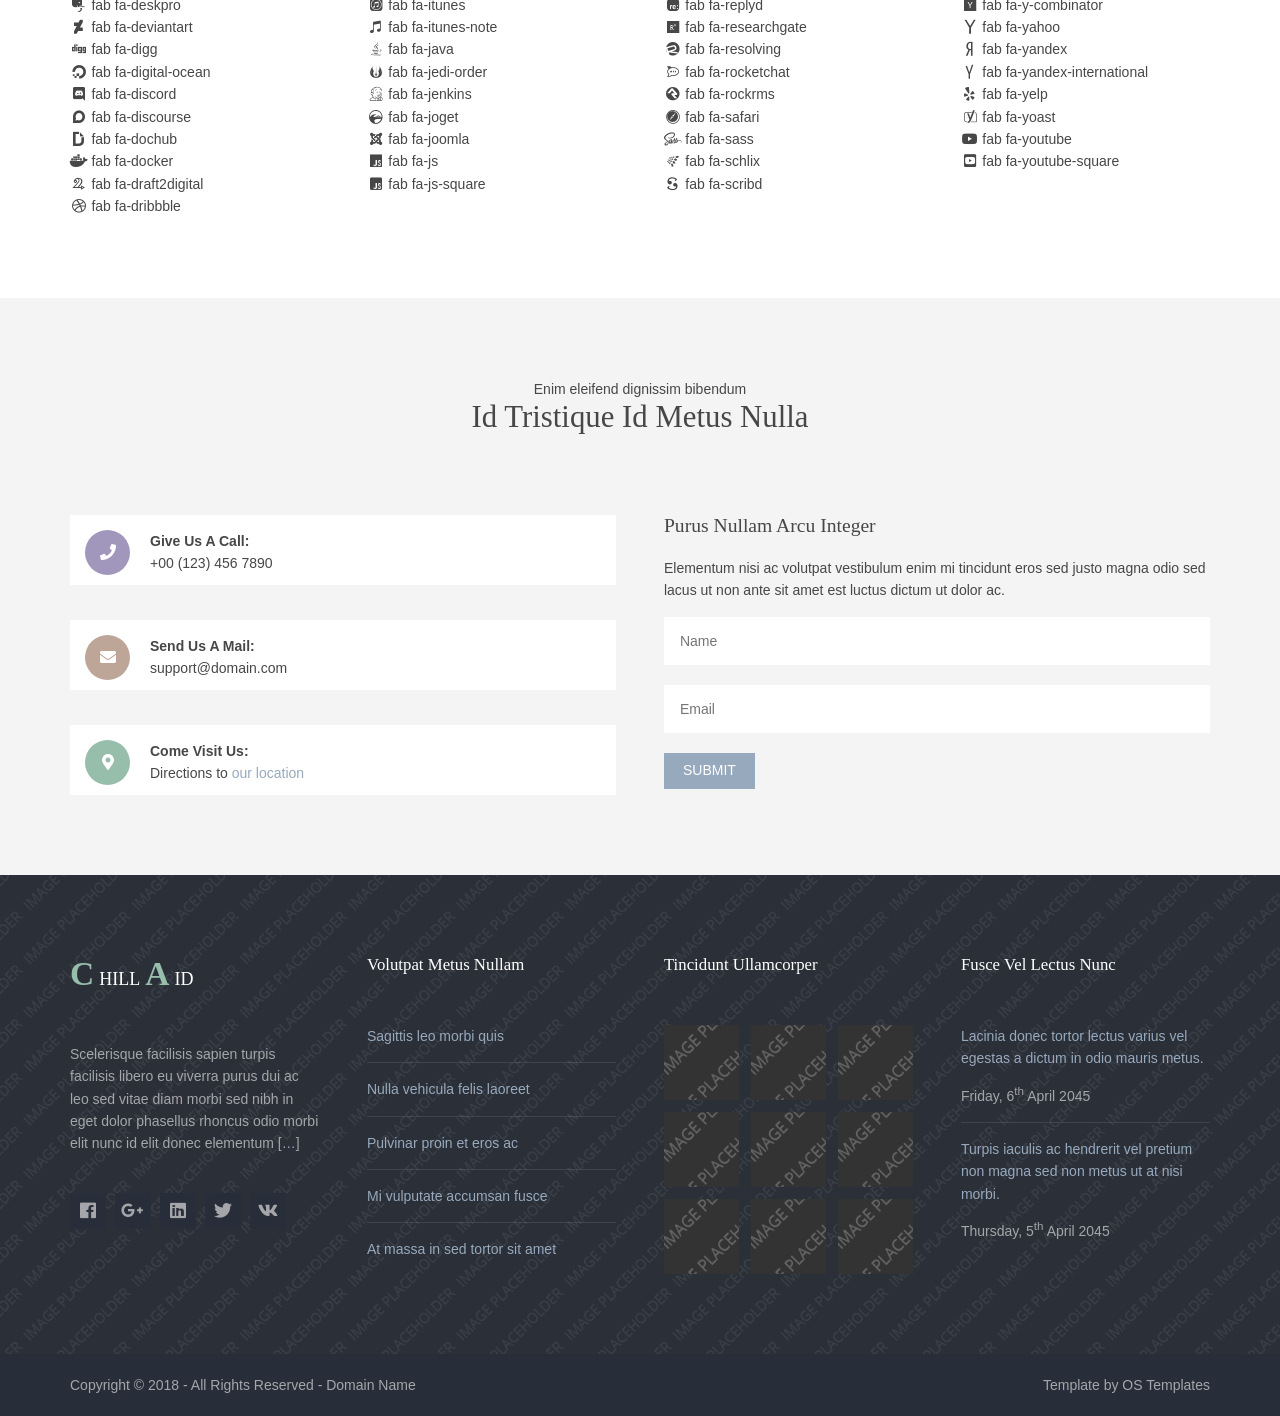
<file: pages/font-icons.html>
<!DOCTYPE html>
<!--
Template Name: Chillaid
Author: <a href="https://www.os-templates.com/">OS Templates</a>
Author URI: https://www.os-templates.com/
Copyright: OS-Templates.com
Licence: Free to use under our free template licence terms
Licence URI: https://www.os-templates.com/template-terms
-->
<html lang="">
<!-- To declare your language - read more here: https://www.w3.org/International/questions/qa-html-language-declarations -->
<head>
<title>Chillaid | Pages | Font Icons</title>
<meta charset="utf-8">
<meta name="viewport" content="width=device-width, initial-scale=1.0, maximum-scale=1.0, user-scalable=no">
<link href="../layout/styles/layout.css" rel="stylesheet" type="text/css" media="all">
</head>
<body id="top">
<!-- ################################################################################################ -->
<!-- ################################################################################################ -->
<!-- ################################################################################################ -->
<div class="wrapper row1">
  <header id="header" class="hoc clear">
    <div id="logo" class="fl_left"> 
      <!-- ################################################################################################ -->
      <h1 class="logoname"><a href="../index.html">Chill<span>a</span>id</a></h1>
      <!-- ################################################################################################ -->
    </div>
    <nav id="mainav" class="fl_right"> 
      <!-- ################################################################################################ -->
      <ul class="clear">
        <li><a href="../index.html">Home</a></li>
        <li class="active"><a class="drop" href="#">Pages</a>
          <ul>
            <li><a href="gallery.html">Gallery</a></li>
            <li><a href="full-width.html">Full Width</a></li>
            <li><a href="sidebar-left.html">Sidebar Left</a></li>
            <li><a href="sidebar-right.html">Sidebar Right</a></li>
            <li><a href="basic-grid.html">Basic Grid</a></li>
            <li class="active"><a href="font-icons.html">Font Icons</a></li>
          </ul>
        </li>
        <li><a class="drop" href="#">Dropdown</a>
          <ul>
            <li><a href="#">Level 2</a></li>
            <li><a class="drop" href="#">Level 2 + Drop</a>
              <ul>
                <li><a href="#">Level 3</a></li>
                <li><a href="#">Level 3</a></li>
                <li><a href="#">Level 3</a></li>
              </ul>
            </li>
            <li><a href="#">Level 2</a></li>
          </ul>
        </li>
        <li><a href="#">Link Text</a></li>
        <li><a href="#">Link Text</a></li>
        <li><a href="#">Link Text</a></li>
      </ul>
      <!-- ################################################################################################ -->
    </nav>
  </header>
</div>
<!-- ################################################################################################ -->
<!-- ################################################################################################ -->
<!-- ################################################################################################ -->
<div class="bgded overlay" style="background-image:url('../images/demo/backgrounds/01.png');">
  <div id="breadcrumb" class="hoc clear"> 
    <!-- ################################################################################################ -->
    <ul>
      <li><a href="#">Home</a></li>
      <li><a href="#">Lorem</a></li>
      <li><a href="#">Ipsum</a></li>
      <li><a href="#">Dolor</a></li>
    </ul>
    <!-- ################################################################################################ -->
  </div>
</div>
<!-- ################################################################################################ -->
<!-- ################################################################################################ -->
<!-- ################################################################################################ -->
<div class="wrapper row3">
  <main class="hoc container clear"> 
    <!-- main body -->
    <!-- ################################################################################################ -->
    <div class="content"> 
      <!-- ################################################################################################ -->
      <div class="clear btmspace-50">
        <h2>Font Awesome 5.0.12</h2>
        <p class="clear">For further information, including integration and use, take a look at the <a target="_blank" rel="nofollow noopener" href="https://fontawesome.com/">Font Awesome Homepage <i class="fas fa-arrow-right fa-lg"></i></a></p>
      </div>
      <!-- ################################################################################################ -->
      <!-- ################################################################################################ -->
      <!-- ################################################################################################ -->
      <div class="clear btmspace-50">
        <h2>Solid Icons (fas)</h2>
        <div class="one_quarter first">
          <ul class="nospace">
            <li><i class="fa-address-book fa-fw fas"></i> fas fa-address-book</li>
            <li><i class="fa-address-card fa-fw fas"></i> fas fa-address-card</li>
            <li><i class="fa-adjust fa-fw fas"></i> fas fa-adjust</li>
            <li><i class="fa-align-center fa-fw fas"></i> fas fa-align-center</li>
            <li><i class="fa-align-justify fa-fw fas"></i> fas fa-align-justify</li>
            <li><i class="fa-align-left fa-fw fas"></i> fas fa-align-left</li>
            <li><i class="fa-align-right fa-fw fas"></i> fas fa-align-right</li>
            <li><i class="fa-allergies fa-fw fas"></i> fas fa-allergies</li>
            <li><i class="fa-ambulance fa-fw fas"></i> fas fa-ambulance</li>
            <li><i class="fa-american-sign-language-interpreting fa-fw fas"></i> fas fa-american-sign-language-interpreting</li>
            <li><i class="fa-anchor fa-fw fas"></i> fas fa-anchor</li>
            <li><i class="fa-angle-double-down fa-fw fas"></i> fas fa-angle-double-down</li>
            <li><i class="fa-angle-double-left fa-fw fas"></i> fas fa-angle-double-left</li>
            <li><i class="fa-angle-double-right fa-fw fas"></i> fas fa-angle-double-right</li>
            <li><i class="fa-angle-double-up fa-fw fas"></i> fas fa-angle-double-up</li>
            <li><i class="fa-angle-down fa-fw fas"></i> fas fa-angle-down</li>
            <li><i class="fa-angle-left fa-fw fas"></i> fas fa-angle-left</li>
            <li><i class="fa-angle-right fa-fw fas"></i> fas fa-angle-right</li>
            <li><i class="fa-angle-up fa-fw fas"></i> fas fa-angle-up</li>
            <li><i class="fa-archive fa-fw fas"></i> fas fa-archive</li>
            <li><i class="fa-arrow-alt-circle-down fa-fw fas"></i> fas fa-arrow-alt-circle-down</li>
            <li><i class="fa-arrow-alt-circle-left fa-fw fas"></i> fas fa-arrow-alt-circle-left</li>
            <li><i class="fa-arrow-alt-circle-right fa-fw fas"></i> fas fa-arrow-alt-circle-right</li>
            <li><i class="fa-arrow-alt-circle-up fa-fw fas"></i> fas fa-arrow-alt-circle-up</li>
            <li><i class="fa-arrow-circle-down fa-fw fas"></i> fas fa-arrow-circle-down</li>
            <li><i class="fa-arrow-circle-left fa-fw fas"></i> fas fa-arrow-circle-left</li>
            <li><i class="fa-arrow-circle-right fa-fw fas"></i> fas fa-arrow-circle-right</li>
            <li><i class="fa-arrow-circle-up fa-fw fas"></i> fas fa-arrow-circle-up</li>
            <li><i class="fa-arrow-down fa-fw fas"></i> fas fa-arrow-down</li>
            <li><i class="fa-arrow-left fa-fw fas"></i> fas fa-arrow-left</li>
            <li><i class="fa-arrow-right fa-fw fas"></i> fas fa-arrow-right</li>
            <li><i class="fa-arrow-up fa-fw fas"></i> fas fa-arrow-up</li>
            <li><i class="fa-arrows-alt fa-fw fas"></i> fas fa-arrows-alt</li>
            <li><i class="fa-arrows-alt-h fa-fw fas"></i> fas fa-arrows-alt-h</li>
            <li><i class="fa-arrows-alt-v fa-fw fas"></i> fas fa-arrows-alt-v</li>
            <li><i class="fa-assistive-listening-systems fa-fw fas"></i> fas fa-assistive-listening-systems</li>
            <li><i class="fa-asterisk fa-fw fas"></i> fas fa-asterisk</li>
            <li><i class="fa-at fa-fw fas"></i> fas fa-at</li>
            <li><i class="fa-audio-description fa-fw fas"></i> fas fa-audio-description</li>
            <li><i class="fa-backward fa-fw fas"></i> fas fa-backward</li>
            <li><i class="fa-balance-scale fa-fw fas"></i> fas fa-balance-scale</li>
            <li><i class="fa-ban fa-fw fas"></i> fas fa-ban</li>
            <li><i class="fa-band-aid fa-fw fas"></i> fas fa-band-aid</li>
            <li><i class="fa-barcode fa-fw fas"></i> fas fa-barcode</li>
            <li><i class="fa-bars fa-fw fas"></i> fas fa-bars</li>
            <li><i class="fa-baseball-ball fa-fw fas"></i> fas fa-baseball-ball</li>
            <li><i class="fa-basketball-ball fa-fw fas"></i> fas fa-basketball-ball</li>
            <li><i class="fa-bath fa-fw fas"></i> fas fa-bath</li>
            <li><i class="fa-battery-empty fa-fw fas"></i> fas fa-battery-empty</li>
            <li><i class="fa-battery-full fa-fw fas"></i> fas fa-battery-full</li>
            <li><i class="fa-battery-half fa-fw fas"></i> fas fa-battery-half</li>
            <li><i class="fa-battery-quarter fa-fw fas"></i> fas fa-battery-quarter</li>
            <li><i class="fa-battery-three-quarters fa-fw fas"></i> fas fa-battery-three-quarters</li>
            <li><i class="fa-bed fa-fw fas"></i> fas fa-bed</li>
            <li><i class="fa-beer fa-fw fas"></i> fas fa-beer</li>
            <li><i class="fa-bell fa-fw fas"></i> fas fa-bell</li>
            <li><i class="fa-bell-slash fa-fw fas"></i> fas fa-bell-slash</li>
            <li><i class="fa-bicycle fa-fw fas"></i> fas fa-bicycle</li>
            <li><i class="fa-binoculars fa-fw fas"></i> fas fa-binoculars</li>
            <li><i class="fa-birthday-cake fa-fw fas"></i> fas fa-birthday-cake</li>
            <li><i class="fa-blind fa-fw fas"></i> fas fa-blind</li>
            <li><i class="fa-bold fa-fw fas"></i> fas fa-bold</li>
            <li><i class="fa-bolt fa-fw fas"></i> fas fa-bolt</li>
            <li><i class="fa-bomb fa-fw fas"></i> fas fa-bomb</li>
            <li><i class="fa-book fa-fw fas"></i> fas fa-book</li>
            <li><i class="fa-bookmark fa-fw fas"></i> fas fa-bookmark</li>
            <li><i class="fa-bowling-ball fa-fw fas"></i> fas fa-bowling-ball</li>
            <li><i class="fa-box fa-fw fas"></i> fas fa-box</li>
            <li><i class="fa-box-open fa-fw fas"></i> fas fa-box-open</li>
            <li><i class="fa-boxes fa-fw fas"></i> fas fa-boxes</li>
            <li><i class="fa-braille fa-fw fas"></i> fas fa-braille</li>
            <li><i class="fa-briefcase fa-fw fas"></i> fas fa-briefcase</li>
            <li><i class="fa-briefcase-medical fa-fw fas"></i> fas fa-briefcase-medical</li>
            <li><i class="fa-bug fa-fw fas"></i> fas fa-bug</li>
            <li><i class="fa-building fa-fw fas"></i> fas fa-building</li>
            <li><i class="fa-bullhorn fa-fw fas"></i> fas fa-bullhorn</li>
            <li><i class="fa-bullseye fa-fw fas"></i> fas fa-bullseye</li>
            <li><i class="fa-burn fa-fw fas"></i> fas fa-burn</li>
            <li><i class="fa-bus fa-fw fas"></i> fas fa-bus</li>
            <li><i class="fa-calculator fa-fw fas"></i> fas fa-calculator</li>
            <li><i class="fa-calendar fa-fw fas"></i> fas fa-calendar</li>
            <li><i class="fa-calendar-alt fa-fw fas"></i> fas fa-calendar-alt</li>
            <li><i class="fa-calendar-check fa-fw fas"></i> fas fa-calendar-check</li>
            <li><i class="fa-calendar-minus fa-fw fas"></i> fas fa-calendar-minus</li>
            <li><i class="fa-calendar-plus fa-fw fas"></i> fas fa-calendar-plus</li>
            <li><i class="fa-calendar-times fa-fw fas"></i> fas fa-calendar-times</li>
            <li><i class="fa-camera fa-fw fas"></i> fas fa-camera</li>
            <li><i class="fa-camera-retro fa-fw fas"></i> fas fa-camera-retro</li>
            <li><i class="fa-capsules fa-fw fas"></i> fas fa-capsules</li>
            <li><i class="fa-car fa-fw fas"></i> fas fa-car</li>
            <li><i class="fa-caret-down fa-fw fas"></i> fas fa-caret-down</li>
            <li><i class="fa-caret-left fa-fw fas"></i> fas fa-caret-left</li>
            <li><i class="fa-caret-right fa-fw fas"></i> fas fa-caret-right</li>
            <li><i class="fa-caret-square-down fa-fw fas"></i> fas fa-caret-square-down</li>
            <li><i class="fa-caret-square-left fa-fw fas"></i> fas fa-caret-square-left</li>
            <li><i class="fa-caret-square-right fa-fw fas"></i> fas fa-caret-square-right</li>
            <li><i class="fa-caret-square-up fa-fw fas"></i> fas fa-caret-square-up</li>
            <li><i class="fa-caret-up fa-fw fas"></i> fas fa-caret-up</li>
            <li><i class="fa-cart-arrow-down fa-fw fas"></i> fas fa-cart-arrow-down</li>
            <li><i class="fa-cart-plus fa-fw fas"></i> fas fa-cart-plus</li>
            <li><i class="fa-certificate fa-fw fas"></i> fas fa-certificate</li>
            <li><i class="fa-chart-area fa-fw fas"></i> fas fa-chart-area</li>
            <li><i class="fa-chart-bar fa-fw fas"></i> fas fa-chart-bar</li>
            <li><i class="fa-chart-line fa-fw fas"></i> fas fa-chart-line</li>
            <li><i class="fa-chart-pie fa-fw fas"></i> fas fa-chart-pie</li>
            <li><i class="fa-check fa-fw fas"></i> fas fa-check</li>
            <li><i class="fa-check-circle fa-fw fas"></i> fas fa-check-circle</li>
            <li><i class="fa-check-square fa-fw fas"></i> fas fa-check-square</li>
            <li><i class="fa-chess fa-fw fas"></i> fas fa-chess</li>
            <li><i class="fa-chess-bishop fa-fw fas"></i> fas fa-chess-bishop</li>
            <li><i class="fa-chess-board fa-fw fas"></i> fas fa-chess-board</li>
            <li><i class="fa-chess-king fa-fw fas"></i> fas fa-chess-king</li>
            <li><i class="fa-chess-knight fa-fw fas"></i> fas fa-chess-knight</li>
            <li><i class="fa-chess-pawn fa-fw fas"></i> fas fa-chess-pawn</li>
            <li><i class="fa-chess-queen fa-fw fas"></i> fas fa-chess-queen</li>
            <li><i class="fa-chess-rook fa-fw fas"></i> fas fa-chess-rook</li>
            <li><i class="fa-chevron-circle-down fa-fw fas"></i> fas fa-chevron-circle-down</li>
            <li><i class="fa-chevron-circle-left fa-fw fas"></i> fas fa-chevron-circle-left</li>
            <li><i class="fa-chevron-circle-right fa-fw fas"></i> fas fa-chevron-circle-right</li>
            <li><i class="fa-chevron-circle-up fa-fw fas"></i> fas fa-chevron-circle-up</li>
            <li><i class="fa-chevron-down fa-fw fas"></i> fas fa-chevron-down</li>
            <li><i class="fa-chevron-left fa-fw fas"></i> fas fa-chevron-left</li>
            <li><i class="fa-chevron-right fa-fw fas"></i> fas fa-chevron-right</li>
            <li><i class="fa-chevron-up fa-fw fas"></i> fas fa-chevron-up</li>
            <li><i class="fa-child fa-fw fas"></i> fas fa-child</li>
            <li><i class="fa-circle fa-fw fas"></i> fas fa-circle</li>
            <li><i class="fa-circle-notch fa-fw fas"></i> fas fa-circle-notch</li>
            <li><i class="fa-clipboard fa-fw fas"></i> fas fa-clipboard</li>
            <li><i class="fa-clipboard-check fa-fw fas"></i> fas fa-clipboard-check</li>
            <li><i class="fa-clipboard-list fa-fw fas"></i> fas fa-clipboard-list</li>
            <li><i class="fa-clock fa-fw fas"></i> fas fa-clock</li>
            <li><i class="fa-clone fa-fw fas"></i> fas fa-clone</li>
            <li><i class="fa-closed-captioning fa-fw fas"></i> fas fa-closed-captioning</li>
            <li><i class="fa-cloud fa-fw fas"></i> fas fa-cloud</li>
            <li><i class="fa-cloud-download-alt fa-fw fas"></i> fas fa-cloud-download-alt</li>
            <li><i class="fa-cloud-upload-alt fa-fw fas"></i> fas fa-cloud-upload-alt</li>
            <li><i class="fa-code fa-fw fas"></i> fas fa-code</li>
            <li><i class="fa-code-branch fa-fw fas"></i> fas fa-code-branch</li>
            <li><i class="fa-coffee fa-fw fas"></i> fas fa-coffee</li>
            <li><i class="fa-cog fa-fw fas"></i> fas fa-cog</li>
            <li><i class="fa-cogs fa-fw fas"></i> fas fa-cogs</li>
          </ul>
        </div>
        <div class="one_quarter">
          <ul class="nospace">
            <li><i class="fa-columns fa-fw fas"></i> fas fa-columns</li>
            <li><i class="fa-comment fa-fw fas"></i> fas fa-comment</li>
            <li><i class="fa-comment-alt fa-fw fas"></i> fas fa-comment-alt</li>
            <li><i class="fa-comment-dots fa-fw fas"></i> fas fa-comment-dots</li>
            <li><i class="fa-comment-slash fa-fw fas"></i> fas fa-comment-slash</li>
            <li><i class="fa-comments fa-fw fas"></i> fas fa-comments</li>
            <li><i class="fa-compass fa-fw fas"></i> fas fa-compass</li>
            <li><i class="fa-compress fa-fw fas"></i> fas fa-compress</li>
            <li><i class="fa-copy fa-fw fas"></i> fas fa-copy</li>
            <li><i class="fa-copyright fa-fw fas"></i> fas fa-copyright</li>
            <li><i class="fa-couch fa-fw fas"></i> fas fa-couch</li>
            <li><i class="fa-credit-card fa-fw fas"></i> fas fa-credit-card</li>
            <li><i class="fa-crop fa-fw fas"></i> fas fa-crop</li>
            <li><i class="fa-crosshairs fa-fw fas"></i> fas fa-crosshairs</li>
            <li><i class="fa-cube fa-fw fas"></i> fas fa-cube</li>
            <li><i class="fa-cubes fa-fw fas"></i> fas fa-cubes</li>
            <li><i class="fa-cut fa-fw fas"></i> fas fa-cut</li>
            <li><i class="fa-database fa-fw fas"></i> fas fa-database</li>
            <li><i class="fa-deaf fa-fw fas"></i> fas fa-deaf</li>
            <li><i class="fa-desktop fa-fw fas"></i> fas fa-desktop</li>
            <li><i class="fa-diagnoses fa-fw fas"></i> fas fa-diagnoses</li>
            <li><i class="fa-dna fa-fw fas"></i> fas fa-dna</li>
            <li><i class="fa-dollar-sign fa-fw fas"></i> fas fa-dollar-sign</li>
            <li><i class="fa-dolly fa-fw fas"></i> fas fa-dolly</li>
            <li><i class="fa-dolly-flatbed fa-fw fas"></i> fas fa-dolly-flatbed</li>
            <li><i class="fa-donate fa-fw fas"></i> fas fa-donate</li>
            <li><i class="fa-dot-circle fa-fw fas"></i> fas fa-dot-circle</li>
            <li><i class="fa-dove fa-fw fas"></i> fas fa-dove</li>
            <li><i class="fa-download fa-fw fas"></i> fas fa-download</li>
            <li><i class="fa-edit fa-fw fas"></i> fas fa-edit</li>
            <li><i class="fa-eject fa-fw fas"></i> fas fa-eject</li>
            <li><i class="fa-ellipsis-h fa-fw fas"></i> fas fa-ellipsis-h</li>
            <li><i class="fa-ellipsis-v fa-fw fas"></i> fas fa-ellipsis-v</li>
            <li><i class="fa-envelope fa-fw fas"></i> fas fa-envelope</li>
            <li><i class="fa-envelope-open fa-fw fas"></i> fas fa-envelope-open</li>
            <li><i class="fa-envelope-square fa-fw fas"></i> fas fa-envelope-square</li>
            <li><i class="fa-eraser fa-fw fas"></i> fas fa-eraser</li>
            <li><i class="fa-euro-sign fa-fw fas"></i> fas fa-euro-sign</li>
            <li><i class="fa-exchange-alt fa-fw fas"></i> fas fa-exchange-alt</li>
            <li><i class="fa-exclamation fa-fw fas"></i> fas fa-exclamation</li>
            <li><i class="fa-exclamation-circle fa-fw fas"></i> fas fa-exclamation-circle</li>
            <li><i class="fa-exclamation-triangle fa-fw fas"></i> fas fa-exclamation-triangle</li>
            <li><i class="fa-expand fa-fw fas"></i> fas fa-expand</li>
            <li><i class="fa-expand-arrows-alt fa-fw fas"></i> fas fa-expand-arrows-alt</li>
            <li><i class="fa-external-link-alt fa-fw fas"></i> fas fa-external-link-alt</li>
            <li><i class="fa-external-link-square-alt fa-fw fas"></i> fas fa-external-link-square-alt</li>
            <li><i class="fa-eye fa-fw fas"></i> fas fa-eye</li>
            <li><i class="fa-eye-dropper fa-fw fas"></i> fas fa-eye-dropper</li>
            <li><i class="fa-eye-slash fa-fw fas"></i> fas fa-eye-slash</li>
            <li><i class="fa-fast-backward fa-fw fas"></i> fas fa-fast-backward</li>
            <li><i class="fa-fast-forward fa-fw fas"></i> fas fa-fast-forward</li>
            <li><i class="fa-fax fa-fw fas"></i> fas fa-fax</li>
            <li><i class="fa-female fa-fw fas"></i> fas fa-female</li>
            <li><i class="fa-fighter-jet fa-fw fas"></i> fas fa-fighter-jet</li>
            <li><i class="fa-file fa-fw fas"></i> fas fa-file</li>
            <li><i class="fa-file-alt fa-fw fas"></i> fas fa-file-alt</li>
            <li><i class="fa-file-archive fa-fw fas"></i> fas fa-file-archive</li>
            <li><i class="fa-file-audio fa-fw fas"></i> fas fa-file-audio</li>
            <li><i class="fa-file-code fa-fw fas"></i> fas fa-file-code</li>
            <li><i class="fa-file-excel fa-fw fas"></i> fas fa-file-excel</li>
            <li><i class="fa-file-image fa-fw fas"></i> fas fa-file-image</li>
            <li><i class="fa-file-medical fa-fw fas"></i> fas fa-file-medical</li>
            <li><i class="fa-file-medical-alt fa-fw fas"></i> fas fa-file-medical-alt</li>
            <li><i class="fa-file-pdf fa-fw fas"></i> fas fa-file-pdf</li>
            <li><i class="fa-file-powerpoint fa-fw fas"></i> fas fa-file-powerpoint</li>
            <li><i class="fa-file-video fa-fw fas"></i> fas fa-file-video</li>
            <li><i class="fa-file-word fa-fw fas"></i> fas fa-file-word</li>
            <li><i class="fa-film fa-fw fas"></i> fas fa-film</li>
            <li><i class="fa-filter fa-fw fas"></i> fas fa-filter</li>
            <li><i class="fa-fire fa-fw fas"></i> fas fa-fire</li>
            <li><i class="fa-fire-extinguisher fa-fw fas"></i> fas fa-fire-extinguisher</li>
            <li><i class="fa-first-aid fa-fw fas"></i> fas fa-first-aid</li>
            <li><i class="fa-flag fa-fw fas"></i> fas fa-flag</li>
            <li><i class="fa-flag-checkered fa-fw fas"></i> fas fa-flag-checkered</li>
            <li><i class="fa-flask fa-fw fas"></i> fas fa-flask</li>
            <li><i class="fa-folder fa-fw fas"></i> fas fa-folder</li>
            <li><i class="fa-folder-open fa-fw fas"></i> fas fa-folder-open</li>
            <li><i class="fa-font fa-fw fas"></i> fas fa-font</li>
            <li><i class="fa-font-awesome-logo-full fa-fw fas"></i> fas fa-font-awesome-logo-full</li>
            <li><i class="fa-football-ball fa-fw fas"></i> fas fa-football-ball</li>
            <li><i class="fa-forward fa-fw fas"></i> fas fa-forward</li>
            <li><i class="fa-frown fa-fw fas"></i> fas fa-frown</li>
            <li><i class="fa-futbol fa-fw fas"></i> fas fa-futbol</li>
            <li><i class="fa-gamepad fa-fw fas"></i> fas fa-gamepad</li>
            <li><i class="fa-gavel fa-fw fas"></i> fas fa-gavel</li>
            <li><i class="fa-gem fa-fw fas"></i> fas fa-gem</li>
            <li><i class="fa-genderless fa-fw fas"></i> fas fa-genderless</li>
            <li><i class="fa-gift fa-fw fas"></i> fas fa-gift</li>
            <li><i class="fa-glass-martini fa-fw fas"></i> fas fa-glass-martini</li>
            <li><i class="fa-globe fa-fw fas"></i> fas fa-globe</li>
            <li><i class="fa-golf-ball fa-fw fas"></i> fas fa-golf-ball</li>
            <li><i class="fa-graduation-cap fa-fw fas"></i> fas fa-graduation-cap</li>
            <li><i class="fa-h-square fa-fw fas"></i> fas fa-h-square</li>
            <li><i class="fa-hand-holding fa-fw fas"></i> fas fa-hand-holding</li>
            <li><i class="fa-hand-holding-heart fa-fw fas"></i> fas fa-hand-holding-heart</li>
            <li><i class="fa-hand-holding-usd fa-fw fas"></i> fas fa-hand-holding-usd</li>
            <li><i class="fa-hand-lizard fa-fw fas"></i> fas fa-hand-lizard</li>
            <li><i class="fa-hand-paper fa-fw fas"></i> fas fa-hand-paper</li>
            <li><i class="fa-hand-peace fa-fw fas"></i> fas fa-hand-peace</li>
            <li><i class="fa-hand-point-down fa-fw fas"></i> fas fa-hand-point-down</li>
            <li><i class="fa-hand-point-left fa-fw fas"></i> fas fa-hand-point-left</li>
            <li><i class="fa-hand-point-right fa-fw fas"></i> fas fa-hand-point-right</li>
            <li><i class="fa-hand-point-up fa-fw fas"></i> fas fa-hand-point-up</li>
            <li><i class="fa-hand-pointer fa-fw fas"></i> fas fa-hand-pointer</li>
            <li><i class="fa-hand-rock fa-fw fas"></i> fas fa-hand-rock</li>
            <li><i class="fa-hand-scissors fa-fw fas"></i> fas fa-hand-scissors</li>
            <li><i class="fa-hand-spock fa-fw fas"></i> fas fa-hand-spock</li>
            <li><i class="fa-hands fa-fw fas"></i> fas fa-hands</li>
            <li><i class="fa-hands-helping fa-fw fas"></i> fas fa-hands-helping</li>
            <li><i class="fa-handshake fa-fw fas"></i> fas fa-handshake</li>
            <li><i class="fa-hashtag fa-fw fas"></i> fas fa-hashtag</li>
            <li><i class="fa-hdd fa-fw fas"></i> fas fa-hdd</li>
            <li><i class="fa-heading fa-fw fas"></i> fas fa-heading</li>
            <li><i class="fa-headphones fa-fw fas"></i> fas fa-headphones</li>
            <li><i class="fa-heart fa-fw fas"></i> fas fa-heart</li>
            <li><i class="fa-heartbeat fa-fw fas"></i> fas fa-heartbeat</li>
            <li><i class="fa-history fa-fw fas"></i> fas fa-history</li>
            <li><i class="fa-hockey-puck fa-fw fas"></i> fas fa-hockey-puck</li>
            <li><i class="fa-home fa-fw fas"></i> fas fa-home</li>
            <li><i class="fa-hospital fa-fw fas"></i> fas fa-hospital</li>
            <li><i class="fa-hospital-alt fa-fw fas"></i> fas fa-hospital-alt</li>
            <li><i class="fa-hospital-symbol fa-fw fas"></i> fas fa-hospital-symbol</li>
            <li><i class="fa-hourglass fa-fw fas"></i> fas fa-hourglass</li>
            <li><i class="fa-hourglass-end fa-fw fas"></i> fas fa-hourglass-end</li>
            <li><i class="fa-hourglass-half fa-fw fas"></i> fas fa-hourglass-half</li>
            <li><i class="fa-hourglass-start fa-fw fas"></i> fas fa-hourglass-start</li>
            <li><i class="fa-i-cursor fa-fw fas"></i> fas fa-i-cursor</li>
            <li><i class="fa-id-badge fa-fw fas"></i> fas fa-id-badge</li>
            <li><i class="fa-id-card fa-fw fas"></i> fas fa-id-card</li>
            <li><i class="fa-id-card-alt fa-fw fas"></i> fas fa-id-card-alt</li>
            <li><i class="fa-image fa-fw fas"></i> fas fa-image</li>
            <li><i class="fa-images fa-fw fas"></i> fas fa-images</li>
            <li><i class="fa-inbox fa-fw fas"></i> fas fa-inbox</li>
            <li><i class="fa-indent fa-fw fas"></i> fas fa-indent</li>
            <li><i class="fa-industry fa-fw fas"></i> fas fa-industry</li>
            <li><i class="fa-info fa-fw fas"></i> fas fa-info</li>
            <li><i class="fa-info-circle fa-fw fas"></i> fas fa-info-circle</li>
            <li><i class="fa-italic fa-fw fas"></i> fas fa-italic</li>
            <li><i class="fa-key fa-fw fas"></i> fas fa-key</li>
            <li><i class="fa-keyboard fa-fw fas"></i> fas fa-keyboard</li>
          </ul>
        </div>
        <div class="one_quarter">
          <ul class="nospace">
            <li><i class="fa-language fa-fw fas"></i> fas fa-language</li>
            <li><i class="fa-laptop fa-fw fas"></i> fas fa-laptop</li>
            <li><i class="fa-leaf fa-fw fas"></i> fas fa-leaf</li>
            <li><i class="fa-lemon fa-fw fas"></i> fas fa-lemon</li>
            <li><i class="fa-level-down-alt fa-fw fas"></i> fas fa-level-down-alt</li>
            <li><i class="fa-level-up-alt fa-fw fas"></i> fas fa-level-up-alt</li>
            <li><i class="fa-life-ring fa-fw fas"></i> fas fa-life-ring</li>
            <li><i class="fa-lightbulb fa-fw fas"></i> fas fa-lightbulb</li>
            <li><i class="fa-link fa-fw fas"></i> fas fa-link</li>
            <li><i class="fa-lira-sign fa-fw fas"></i> fas fa-lira-sign</li>
            <li><i class="fa-list fa-fw fas"></i> fas fa-list</li>
            <li><i class="fa-list-alt fa-fw fas"></i> fas fa-list-alt</li>
            <li><i class="fa-list-ol fa-fw fas"></i> fas fa-list-ol</li>
            <li><i class="fa-list-ul fa-fw fas"></i> fas fa-list-ul</li>
            <li><i class="fa-location-arrow fa-fw fas"></i> fas fa-location-arrow</li>
            <li><i class="fa-lock fa-fw fas"></i> fas fa-lock</li>
            <li><i class="fa-lock-open fa-fw fas"></i> fas fa-lock-open</li>
            <li><i class="fa-long-arrow-alt-down fa-fw fas"></i> fas fa-long-arrow-alt-down</li>
            <li><i class="fa-long-arrow-alt-left fa-fw fas"></i> fas fa-long-arrow-alt-left</li>
            <li><i class="fa-long-arrow-alt-right fa-fw fas"></i> fas fa-long-arrow-alt-right</li>
            <li><i class="fa-long-arrow-alt-up fa-fw fas"></i> fas fa-long-arrow-alt-up</li>
            <li><i class="fa-low-vision fa-fw fas"></i> fas fa-low-vision</li>
            <li><i class="fa-magic fa-fw fas"></i> fas fa-magic</li>
            <li><i class="fa-magnet fa-fw fas"></i> fas fa-magnet</li>
            <li><i class="fa-male fa-fw fas"></i> fas fa-male</li>
            <li><i class="fa-map fa-fw fas"></i> fas fa-map</li>
            <li><i class="fa-map-marker fa-fw fas"></i> fas fa-map-marker</li>
            <li><i class="fa-map-marker-alt fa-fw fas"></i> fas fa-map-marker-alt</li>
            <li><i class="fa-map-pin fa-fw fas"></i> fas fa-map-pin</li>
            <li><i class="fa-map-signs fa-fw fas"></i> fas fa-map-signs</li>
            <li><i class="fa-mars fa-fw fas"></i> fas fa-mars</li>
            <li><i class="fa-mars-double fa-fw fas"></i> fas fa-mars-double</li>
            <li><i class="fa-mars-stroke fa-fw fas"></i> fas fa-mars-stroke</li>
            <li><i class="fa-mars-stroke-h fa-fw fas"></i> fas fa-mars-stroke-h</li>
            <li><i class="fa-mars-stroke-v fa-fw fas"></i> fas fa-mars-stroke-v</li>
            <li><i class="fa-medkit fa-fw fas"></i> fas fa-medkit</li>
            <li><i class="fa-meh fa-fw fas"></i> fas fa-meh</li>
            <li><i class="fa-mercury fa-fw fas"></i> fas fa-mercury</li>
            <li><i class="fa-microchip fa-fw fas"></i> fas fa-microchip</li>
            <li><i class="fa-microphone fa-fw fas"></i> fas fa-microphone</li>
            <li><i class="fa-microphone-slash fa-fw fas"></i> fas fa-microphone-slash</li>
            <li><i class="fa-minus fa-fw fas"></i> fas fa-minus</li>
            <li><i class="fa-minus-circle fa-fw fas"></i> fas fa-minus-circle</li>
            <li><i class="fa-minus-square fa-fw fas"></i> fas fa-minus-square</li>
            <li><i class="fa-mobile fa-fw fas"></i> fas fa-mobile</li>
            <li><i class="fa-mobile-alt fa-fw fas"></i> fas fa-mobile-alt</li>
            <li><i class="fa-money-bill-alt fa-fw fas"></i> fas fa-money-bill-alt</li>
            <li><i class="fa-moon fa-fw fas"></i> fas fa-moon</li>
            <li><i class="fa-motorcycle fa-fw fas"></i> fas fa-motorcycle</li>
            <li><i class="fa-mouse-pointer fa-fw fas"></i> fas fa-mouse-pointer</li>
            <li><i class="fa-music fa-fw fas"></i> fas fa-music</li>
            <li><i class="fa-neuter fa-fw fas"></i> fas fa-neuter</li>
            <li><i class="fa-newspaper fa-fw fas"></i> fas fa-newspaper</li>
            <li><i class="fa-notes-medical fa-fw fas"></i> fas fa-notes-medical</li>
            <li><i class="fa-object-group fa-fw fas"></i> fas fa-object-group</li>
            <li><i class="fa-object-ungroup fa-fw fas"></i> fas fa-object-ungroup</li>
            <li><i class="fa-outdent fa-fw fas"></i> fas fa-outdent</li>
            <li><i class="fa-paint-brush fa-fw fas"></i> fas fa-paint-brush</li>
            <li><i class="fa-pallet fa-fw fas"></i> fas fa-pallet</li>
            <li><i class="fa-paper-plane fa-fw fas"></i> fas fa-paper-plane</li>
            <li><i class="fa-paperclip fa-fw fas"></i> fas fa-paperclip</li>
            <li><i class="fa-parachute-box fa-fw fas"></i> fas fa-parachute-box</li>
            <li><i class="fa-paragraph fa-fw fas"></i> fas fa-paragraph</li>
            <li><i class="fa-paste fa-fw fas"></i> fas fa-paste</li>
            <li><i class="fa-pause fa-fw fas"></i> fas fa-pause</li>
            <li><i class="fa-pause-circle fa-fw fas"></i> fas fa-pause-circle</li>
            <li><i class="fa-paw fa-fw fas"></i> fas fa-paw</li>
            <li><i class="fa-pen-square fa-fw fas"></i> fas fa-pen-square</li>
            <li><i class="fa-pencil-alt fa-fw fas"></i> fas fa-pencil-alt</li>
            <li><i class="fa-people-carry fa-fw fas"></i> fas fa-people-carry</li>
            <li><i class="fa-percent fa-fw fas"></i> fas fa-percent</li>
            <li><i class="fa-phone fa-fw fas"></i> fas fa-phone</li>
            <li><i class="fa-phone-slash fa-fw fas"></i> fas fa-phone-slash</li>
            <li><i class="fa-phone-square fa-fw fas"></i> fas fa-phone-square</li>
            <li><i class="fa-phone-volume fa-fw fas"></i> fas fa-phone-volume</li>
            <li><i class="fa-piggy-bank fa-fw fas"></i> fas fa-piggy-bank</li>
            <li><i class="fa-pills fa-fw fas"></i> fas fa-pills</li>
            <li><i class="fa-plane fa-fw fas"></i> fas fa-plane</li>
            <li><i class="fa-play fa-fw fas"></i> fas fa-play</li>
            <li><i class="fa-play-circle fa-fw fas"></i> fas fa-play-circle</li>
            <li><i class="fa-plug fa-fw fas"></i> fas fa-plug</li>
            <li><i class="fa-plus fa-fw fas"></i> fas fa-plus</li>
            <li><i class="fa-plus-circle fa-fw fas"></i> fas fa-plus-circle</li>
            <li><i class="fa-plus-square fa-fw fas"></i> fas fa-plus-square</li>
            <li><i class="fa-podcast fa-fw fas"></i> fas fa-podcast</li>
            <li><i class="fa-poo fa-fw fas"></i> fas fa-poo</li>
            <li><i class="fa-portrait fa-fw fas"></i> fas fa-portrait</li>
            <li><i class="fa-pound-sign fa-fw fas"></i> fas fa-pound-sign</li>
            <li><i class="fa-power-off fa-fw fas"></i> fas fa-power-off</li>
            <li><i class="fa-prescription-bottle fa-fw fas"></i> fas fa-prescription-bottle</li>
            <li><i class="fa-prescription-bottle-alt fa-fw fas"></i> fas fa-prescription-bottle-alt</li>
            <li><i class="fa-print fa-fw fas"></i> fas fa-print</li>
            <li><i class="fa-procedures fa-fw fas"></i> fas fa-procedures</li>
            <li><i class="fa-puzzle-piece fa-fw fas"></i> fas fa-puzzle-piece</li>
            <li><i class="fa-qrcode fa-fw fas"></i> fas fa-qrcode</li>
            <li><i class="fa-question fa-fw fas"></i> fas fa-question</li>
            <li><i class="fa-question-circle fa-fw fas"></i> fas fa-question-circle</li>
            <li><i class="fa-quidditch fa-fw fas"></i> fas fa-quidditch</li>
            <li><i class="fa-quote-left fa-fw fas"></i> fas fa-quote-left</li>
            <li><i class="fa-quote-right fa-fw fas"></i> fas fa-quote-right</li>
            <li><i class="fa-random fa-fw fas"></i> fas fa-random</li>
            <li><i class="fa-recycle fa-fw fas"></i> fas fa-recycle</li>
            <li><i class="fa-redo fa-fw fas"></i> fas fa-redo</li>
            <li><i class="fa-redo-alt fa-fw fas"></i> fas fa-redo-alt</li>
            <li><i class="fa-registered fa-fw fas"></i> fas fa-registered</li>
            <li><i class="fa-reply fa-fw fas"></i> fas fa-reply</li>
            <li><i class="fa-reply-all fa-fw fas"></i> fas fa-reply-all</li>
            <li><i class="fa-retweet fa-fw fas"></i> fas fa-retweet</li>
            <li><i class="fa-ribbon fa-fw fas"></i> fas fa-ribbon</li>
            <li><i class="fa-road fa-fw fas"></i> fas fa-road</li>
            <li><i class="fa-rocket fa-fw fas"></i> fas fa-rocket</li>
            <li><i class="fa-rss fa-fw fas"></i> fas fa-rss</li>
            <li><i class="fa-rss-square fa-fw fas"></i> fas fa-rss-square</li>
            <li><i class="fa-ruble-sign fa-fw fas"></i> fas fa-ruble-sign</li>
            <li><i class="fa-rupee-sign fa-fw fas"></i> fas fa-rupee-sign</li>
            <li><i class="fa-save fa-fw fas"></i> fas fa-save</li>
            <li><i class="fa-search fa-fw fas"></i> fas fa-search</li>
            <li><i class="fa-search-minus fa-fw fas"></i> fas fa-search-minus</li>
            <li><i class="fa-search-plus fa-fw fas"></i> fas fa-search-plus</li>
            <li><i class="fa-seedling fa-fw fas"></i> fas fa-seedling</li>
            <li><i class="fa-server fa-fw fas"></i> fas fa-server</li>
            <li><i class="fa-share fa-fw fas"></i> fas fa-share</li>
            <li><i class="fa-share-alt fa-fw fas"></i> fas fa-share-alt</li>
            <li><i class="fa-share-alt-square fa-fw fas"></i> fas fa-share-alt-square</li>
            <li><i class="fa-share-square fa-fw fas"></i> fas fa-share-square</li>
            <li><i class="fa-shekel-sign fa-fw fas"></i> fas fa-shekel-sign</li>
            <li><i class="fa-shield-alt fa-fw fas"></i> fas fa-shield-alt</li>
            <li><i class="fa-ship fa-fw fas"></i> fas fa-ship</li>
            <li><i class="fa-shipping-fast fa-fw fas"></i> fas fa-shipping-fast</li>
            <li><i class="fa-shopping-bag fa-fw fas"></i> fas fa-shopping-bag</li>
            <li><i class="fa-shopping-basket fa-fw fas"></i> fas fa-shopping-basket</li>
            <li><i class="fa-shopping-cart fa-fw fas"></i> fas fa-shopping-cart</li>
            <li><i class="fa-shower fa-fw fas"></i> fas fa-shower</li>
            <li><i class="fa-sign fa-fw fas"></i> fas fa-sign</li>
            <li><i class="fa-sign-in-alt fa-fw fas"></i> fas fa-sign-in-alt</li>
            <li><i class="fa-sign-language fa-fw fas"></i> fas fa-sign-language</li>
            <li><i class="fa-sign-out-alt fa-fw fas"></i> fas fa-sign-out-alt</li>
            <li><i class="fa-signal fa-fw fas"></i> fas fa-signal</li>
            <li><i class="fa-sitemap fa-fw fas"></i> fas fa-sitemap</li>
            <li><i class="fa-sliders-h fa-fw fas"></i> fas fa-sliders-h</li>
          </ul>
        </div>
        <div class="one_quarter">
          <ul class="nospace">
            <li><i class="fa-smile fa-fw fas"></i> fas fa-smile</li>
            <li><i class="fa-smoking fa-fw fas"></i> fas fa-smoking</li>
            <li><i class="fa-snowflake fa-fw fas"></i> fas fa-snowflake</li>
            <li><i class="fa-sort fa-fw fas"></i> fas fa-sort</li>
            <li><i class="fa-sort-alpha-down fa-fw fas"></i> fas fa-sort-alpha-down</li>
            <li><i class="fa-sort-alpha-up fa-fw fas"></i> fas fa-sort-alpha-up</li>
            <li><i class="fa-sort-amount-down fa-fw fas"></i> fas fa-sort-amount-down</li>
            <li><i class="fa-sort-amount-up fa-fw fas"></i> fas fa-sort-amount-up</li>
            <li><i class="fa-sort-down fa-fw fas"></i> fas fa-sort-down</li>
            <li><i class="fa-sort-numeric-down fa-fw fas"></i> fas fa-sort-numeric-down</li>
            <li><i class="fa-sort-numeric-up fa-fw fas"></i> fas fa-sort-numeric-up</li>
            <li><i class="fa-sort-up fa-fw fas"></i> fas fa-sort-up</li>
            <li><i class="fa-space-shuttle fa-fw fas"></i> fas fa-space-shuttle</li>
            <li><i class="fa-spinner fa-fw fas"></i> fas fa-spinner</li>
            <li><i class="fa-square fa-fw fas"></i> fas fa-square</li>
            <li><i class="fa-square-full fa-fw fas"></i> fas fa-square-full</li>
            <li><i class="fa-star fa-fw fas"></i> fas fa-star</li>
            <li><i class="fa-star-half fa-fw fas"></i> fas fa-star-half</li>
            <li><i class="fa-step-backward fa-fw fas"></i> fas fa-step-backward</li>
            <li><i class="fa-step-forward fa-fw fas"></i> fas fa-step-forward</li>
            <li><i class="fa-stethoscope fa-fw fas"></i> fas fa-stethoscope</li>
            <li><i class="fa-sticky-note fa-fw fas"></i> fas fa-sticky-note</li>
            <li><i class="fa-stop fa-fw fas"></i> fas fa-stop</li>
            <li><i class="fa-stop-circle fa-fw fas"></i> fas fa-stop-circle</li>
            <li><i class="fa-stopwatch fa-fw fas"></i> fas fa-stopwatch</li>
            <li><i class="fa-street-view fa-fw fas"></i> fas fa-street-view</li>
            <li><i class="fa-strikethrough fa-fw fas"></i> fas fa-strikethrough</li>
            <li><i class="fa-subscript fa-fw fas"></i> fas fa-subscript</li>
            <li><i class="fa-subway fa-fw fas"></i> fas fa-subway</li>
            <li><i class="fa-suitcase fa-fw fas"></i> fas fa-suitcase</li>
            <li><i class="fa-sun fa-fw fas"></i> fas fa-sun</li>
            <li><i class="fa-superscript fa-fw fas"></i> fas fa-superscript</li>
            <li><i class="fa-sync fa-fw fas"></i> fas fa-sync</li>
            <li><i class="fa-sync-alt fa-fw fas"></i> fas fa-sync-alt</li>
            <li><i class="fa-syringe fa-fw fas"></i> fas fa-syringe</li>
            <li><i class="fa-table fa-fw fas"></i> fas fa-table</li>
            <li><i class="fa-table-tennis fa-fw fas"></i> fas fa-table-tennis</li>
            <li><i class="fa-tablet fa-fw fas"></i> fas fa-tablet</li>
            <li><i class="fa-tablet-alt fa-fw fas"></i> fas fa-tablet-alt</li>
            <li><i class="fa-tablets fa-fw fas"></i> fas fa-tablets</li>
            <li><i class="fa-tachometer-alt fa-fw fas"></i> fas fa-tachometer-alt</li>
            <li><i class="fa-tag fa-fw fas"></i> fas fa-tag</li>
            <li><i class="fa-tags fa-fw fas"></i> fas fa-tags</li>
            <li><i class="fa-tape fa-fw fas"></i> fas fa-tape</li>
            <li><i class="fa-tasks fa-fw fas"></i> fas fa-tasks</li>
            <li><i class="fa-taxi fa-fw fas"></i> fas fa-taxi</li>
            <li><i class="fa-terminal fa-fw fas"></i> fas fa-terminal</li>
            <li><i class="fa-text-height fa-fw fas"></i> fas fa-text-height</li>
            <li><i class="fa-text-width fa-fw fas"></i> fas fa-text-width</li>
            <li><i class="fa-th fa-fw fas"></i> fas fa-th</li>
            <li><i class="fa-th-large fa-fw fas"></i> fas fa-th-large</li>
            <li><i class="fa-th-list fa-fw fas"></i> fas fa-th-list</li>
            <li><i class="fa-thermometer fa-fw fas"></i> fas fa-thermometer</li>
            <li><i class="fa-thermometer-empty fa-fw fas"></i> fas fa-thermometer-empty</li>
            <li><i class="fa-thermometer-full fa-fw fas"></i> fas fa-thermometer-full</li>
            <li><i class="fa-thermometer-half fa-fw fas"></i> fas fa-thermometer-half</li>
            <li><i class="fa-thermometer-quarter fa-fw fas"></i> fas fa-thermometer-quarter</li>
            <li><i class="fa-thermometer-three-quarters fa-fw fas"></i> fas fa-thermometer-three-quarters</li>
            <li><i class="fa-thumbs-down fa-fw fas"></i> fas fa-thumbs-down</li>
            <li><i class="fa-thumbs-up fa-fw fas"></i> fas fa-thumbs-up</li>
            <li><i class="fa-thumbtack fa-fw fas"></i> fas fa-thumbtack</li>
            <li><i class="fa-ticket-alt fa-fw fas"></i> fas fa-ticket-alt</li>
            <li><i class="fa-times fa-fw fas"></i> fas fa-times</li>
            <li><i class="fa-times-circle fa-fw fas"></i> fas fa-times-circle</li>
            <li><i class="fa-tint fa-fw fas"></i> fas fa-tint</li>
            <li><i class="fa-toggle-off fa-fw fas"></i> fas fa-toggle-off</li>
            <li><i class="fa-toggle-on fa-fw fas"></i> fas fa-toggle-on</li>
            <li><i class="fa-trademark fa-fw fas"></i> fas fa-trademark</li>
            <li><i class="fa-train fa-fw fas"></i> fas fa-train</li>
            <li><i class="fa-transgender fa-fw fas"></i> fas fa-transgender</li>
            <li><i class="fa-transgender-alt fa-fw fas"></i> fas fa-transgender-alt</li>
            <li><i class="fa-trash fa-fw fas"></i> fas fa-trash</li>
            <li><i class="fa-trash-alt fa-fw fas"></i> fas fa-trash-alt</li>
            <li><i class="fa-tree fa-fw fas"></i> fas fa-tree</li>
            <li><i class="fa-trophy fa-fw fas"></i> fas fa-trophy</li>
            <li><i class="fa-truck fa-fw fas"></i> fas fa-truck</li>
            <li><i class="fa-truck-loading fa-fw fas"></i> fas fa-truck-loading</li>
            <li><i class="fa-truck-moving fa-fw fas"></i> fas fa-truck-moving</li>
            <li><i class="fa-tty fa-fw fas"></i> fas fa-tty</li>
            <li><i class="fa-tv fa-fw fas"></i> fas fa-tv</li>
            <li><i class="fa-umbrella fa-fw fas"></i> fas fa-umbrella</li>
            <li><i class="fa-underline fa-fw fas"></i> fas fa-underline</li>
            <li><i class="fa-undo fa-fw fas"></i> fas fa-undo</li>
            <li><i class="fa-undo-alt fa-fw fas"></i> fas fa-undo-alt</li>
            <li><i class="fa-universal-access fa-fw fas"></i> fas fa-universal-access</li>
            <li><i class="fa-university fa-fw fas"></i> fas fa-university</li>
            <li><i class="fa-unlink fa-fw fas"></i> fas fa-unlink</li>
            <li><i class="fa-unlock fa-fw fas"></i> fas fa-unlock</li>
            <li><i class="fa-unlock-alt fa-fw fas"></i> fas fa-unlock-alt</li>
            <li><i class="fa-upload fa-fw fas"></i> fas fa-upload</li>
            <li><i class="fa-user fa-fw fas"></i> fas fa-user</li>
            <li><i class="fa-user-alt fa-fw fas"></i> fas fa-user-alt</li>
            <li><i class="fa-user-alt-slash fa-fw fas"></i> fas fa-user-alt-slash</li>
            <li><i class="fa-user-astronaut fa-fw fas"></i> fas fa-user-astronaut</li>
            <li><i class="fa-user-check fa-fw fas"></i> fas fa-user-check</li>
            <li><i class="fa-user-circle fa-fw fas"></i> fas fa-user-circle</li>
            <li><i class="fa-user-clock fa-fw fas"></i> fas fa-user-clock</li>
            <li><i class="fa-user-cog fa-fw fas"></i> fas fa-user-cog</li>
            <li><i class="fa-user-edit fa-fw fas"></i> fas fa-user-edit</li>
            <li><i class="fa-user-friends fa-fw fas"></i> fas fa-user-friends</li>
            <li><i class="fa-user-graduate fa-fw fas"></i> fas fa-user-graduate</li>
            <li><i class="fa-user-lock fa-fw fas"></i> fas fa-user-lock</li>
            <li><i class="fa-user-md fa-fw fas"></i> fas fa-user-md</li>
            <li><i class="fa-user-minus fa-fw fas"></i> fas fa-user-minus</li>
            <li><i class="fa-user-ninja fa-fw fas"></i> fas fa-user-ninja</li>
            <li><i class="fa-user-plus fa-fw fas"></i> fas fa-user-plus</li>
            <li><i class="fa-user-secret fa-fw fas"></i> fas fa-user-secret</li>
            <li><i class="fa-user-shield fa-fw fas"></i> fas fa-user-shield</li>
            <li><i class="fa-user-slash fa-fw fas"></i> fas fa-user-slash</li>
            <li><i class="fa-user-tag fa-fw fas"></i> fas fa-user-tag</li>
            <li><i class="fa-user-tie fa-fw fas"></i> fas fa-user-tie</li>
            <li><i class="fa-user-times fa-fw fas"></i> fas fa-user-times</li>
            <li><i class="fa-users fa-fw fas"></i> fas fa-users</li>
            <li><i class="fa-users-cog fa-fw fas"></i> fas fa-users-cog</li>
            <li><i class="fa-utensil-spoon fa-fw fas"></i> fas fa-utensil-spoon</li>
            <li><i class="fa-utensils fa-fw fas"></i> fas fa-utensils</li>
            <li><i class="fa-venus fa-fw fas"></i> fas fa-venus</li>
            <li><i class="fa-venus-double fa-fw fas"></i> fas fa-venus-double</li>
            <li><i class="fa-venus-mars fa-fw fas"></i> fas fa-venus-mars</li>
            <li><i class="fa-vial fa-fw fas"></i> fas fa-vial</li>
            <li><i class="fa-vials fa-fw fas"></i> fas fa-vials</li>
            <li><i class="fa-video fa-fw fas"></i> fas fa-video</li>
            <li><i class="fa-video-slash fa-fw fas"></i> fas fa-video-slash</li>
            <li><i class="fa-volleyball-ball fa-fw fas"></i> fas fa-volleyball-ball</li>
            <li><i class="fa-volume-down fa-fw fas"></i> fas fa-volume-down</li>
            <li><i class="fa-volume-off fa-fw fas"></i> fas fa-volume-off</li>
            <li><i class="fa-volume-up fa-fw fas"></i> fas fa-volume-up</li>
            <li><i class="fa-warehouse fa-fw fas"></i> fas fa-warehouse</li>
            <li><i class="fa-weight fa-fw fas"></i> fas fa-weight</li>
            <li><i class="fa-wheelchair fa-fw fas"></i> fas fa-wheelchair</li>
            <li><i class="fa-wifi fa-fw fas"></i> fas fa-wifi</li>
            <li><i class="fa-window-close fa-fw fas"></i> fas fa-window-close</li>
            <li><i class="fa-window-maximize fa-fw fas"></i> fas fa-window-maximize</li>
            <li><i class="fa-window-minimize fa-fw fas"></i> fas fa-window-minimize</li>
            <li><i class="fa-window-restore fa-fw fas"></i> fas fa-window-restore</li>
            <li><i class="fa-wine-glass fa-fw fas"></i> fas fa-wine-glass</li>
            <li><i class="fa-won-sign fa-fw fas"></i> fas fa-won-sign</li>
            <li><i class="fa-wrench fa-fw fas"></i> fas fa-wrench</li>
            <li><i class="fa-x-ray fa-fw fas"></i> fas fa-x-ray</li>
            <li><i class="fa-yen-sign fa-fw fas"></i> fas fa-yen-sign</li>
          </ul>
        </div>
      </div>
      <div class="clear btmspace-50">
        <h2>Regular Icons (far)</h2>
        <div class="one_quarter first">
          <ul class="nospace">
            <li><i class="fa-address-book fa-fw far"></i> far fa-address-book</li>
            <li><i class="fa-address-card fa-fw far"></i> far fa-address-card</li>
            <li><i class="fa-arrow-alt-circle-down fa-fw far"></i> far fa-arrow-alt-circle-down</li>
            <li><i class="fa-arrow-alt-circle-left fa-fw far"></i> far fa-arrow-alt-circle-left</li>
            <li><i class="fa-arrow-alt-circle-right fa-fw far"></i> far fa-arrow-alt-circle-right</li>
            <li><i class="fa-arrow-alt-circle-up fa-fw far"></i> far fa-arrow-alt-circle-up</li>
            <li><i class="fa-bell fa-fw far"></i> far fa-bell</li>
            <li><i class="fa-bell-slash fa-fw far"></i> far fa-bell-slash</li>
            <li><i class="fa-bookmark fa-fw far"></i> far fa-bookmark</li>
            <li><i class="fa-building fa-fw far"></i> far fa-building</li>
            <li><i class="fa-calendar fa-fw far"></i> far fa-calendar</li>
            <li><i class="fa-calendar-alt fa-fw far"></i> far fa-calendar-alt</li>
            <li><i class="fa-calendar-check fa-fw far"></i> far fa-calendar-check</li>
            <li><i class="fa-calendar-minus fa-fw far"></i> far fa-calendar-minus</li>
            <li><i class="fa-calendar-plus fa-fw far"></i> far fa-calendar-plus</li>
            <li><i class="fa-calendar-times fa-fw far"></i> far fa-calendar-times</li>
            <li><i class="fa-caret-square-down fa-fw far"></i> far fa-caret-square-down</li>
            <li><i class="fa-caret-square-left fa-fw far"></i> far fa-caret-square-left</li>
            <li><i class="fa-caret-square-right fa-fw far"></i> far fa-caret-square-right</li>
            <li><i class="fa-caret-square-up fa-fw far"></i> far fa-caret-square-up</li>
            <li><i class="fa-chart-bar fa-fw far"></i> far fa-chart-bar</li>
            <li><i class="fa-check-circle fa-fw far"></i> far fa-check-circle</li>
            <li><i class="fa-check-square fa-fw far"></i> far fa-check-square</li>
            <li><i class="fa-circle fa-fw far"></i> far fa-circle</li>
            <li><i class="fa-clipboard fa-fw far"></i> far fa-clipboard</li>
            <li><i class="fa-clock fa-fw far"></i> far fa-clock</li>
            <li><i class="fa-clone fa-fw far"></i> far fa-clone</li>
            <li><i class="fa-closed-captioning fa-fw far"></i> far fa-closed-captioning</li>
            <li><i class="fa-comment fa-fw far"></i> far fa-comment</li>
            <li><i class="fa-comment-alt fa-fw far"></i> far fa-comment-alt</li>
          </ul>
        </div>
        <div class="one_quarter">
          <ul class="nospace">
            <li><i class="fa-comment-dots fa-fw far"></i> far fa-comment-dots</li>
            <li><i class="fa-comments fa-fw far"></i> far fa-comments</li>
            <li><i class="fa-compass fa-fw far"></i> far fa-compass</li>
            <li><i class="fa-copy fa-fw far"></i> far fa-copy</li>
            <li><i class="fa-copyright fa-fw far"></i> far fa-copyright</li>
            <li><i class="fa-credit-card fa-fw far"></i> far fa-credit-card</li>
            <li><i class="fa-dot-circle fa-fw far"></i> far fa-dot-circle</li>
            <li><i class="fa-edit fa-fw far"></i> far fa-edit</li>
            <li><i class="fa-envelope fa-fw far"></i> far fa-envelope</li>
            <li><i class="fa-envelope-open fa-fw far"></i> far fa-envelope-open</li>
            <li><i class="fa-eye fa-fw far"></i> far fa-eye</li>
            <li><i class="fa-eye-slash fa-fw far"></i> far fa-eye-slash</li>
            <li><i class="fa-file fa-fw far"></i> far fa-file</li>
            <li><i class="fa-file-alt fa-fw far"></i> far fa-file-alt</li>
            <li><i class="fa-file-archive fa-fw far"></i> far fa-file-archive</li>
            <li><i class="fa-file-audio fa-fw far"></i> far fa-file-audio</li>
            <li><i class="fa-file-code fa-fw far"></i> far fa-file-code</li>
            <li><i class="fa-file-excel fa-fw far"></i> far fa-file-excel</li>
            <li><i class="fa-file-image fa-fw far"></i> far fa-file-image</li>
            <li><i class="fa-file-pdf fa-fw far"></i> far fa-file-pdf</li>
            <li><i class="fa-file-powerpoint fa-fw far"></i> far fa-file-powerpoint</li>
            <li><i class="fa-file-video fa-fw far"></i> far fa-file-video</li>
            <li><i class="fa-file-word fa-fw far"></i> far fa-file-word</li>
            <li><i class="fa-flag fa-fw far"></i> far fa-flag</li>
            <li><i class="fa-folder fa-fw far"></i> far fa-folder</li>
            <li><i class="fa-folder-open fa-fw far"></i> far fa-folder-open</li>
            <li><i class="fa-font-awesome-logo-full fa-fw far"></i> far fa-font-awesome-logo-full</li>
            <li><i class="fa-frown fa-fw far"></i> far fa-frown</li>
            <li><i class="fa-futbol fa-fw far"></i> far fa-futbol</li>
            <li><i class="fa-gem fa-fw far"></i> far fa-gem</li>
          </ul>
        </div>
        <div class="one_quarter">
          <ul class="nospace">
            <li><i class="fa-hand-lizard fa-fw far"></i> far fa-hand-lizard</li>
            <li><i class="fa-hand-paper fa-fw far"></i> far fa-hand-paper</li>
            <li><i class="fa-hand-peace fa-fw far"></i> far fa-hand-peace</li>
            <li><i class="fa-hand-point-down fa-fw far"></i> far fa-hand-point-down</li>
            <li><i class="fa-hand-point-left fa-fw far"></i> far fa-hand-point-left</li>
            <li><i class="fa-hand-point-right fa-fw far"></i> far fa-hand-point-right</li>
            <li><i class="fa-hand-point-up fa-fw far"></i> far fa-hand-point-up</li>
            <li><i class="fa-hand-pointer fa-fw far"></i> far fa-hand-pointer</li>
            <li><i class="fa-hand-rock fa-fw far"></i> far fa-hand-rock</li>
            <li><i class="fa-hand-scissors fa-fw far"></i> far fa-hand-scissors</li>
            <li><i class="fa-hand-spock fa-fw far"></i> far fa-hand-spock</li>
            <li><i class="fa-handshake fa-fw far"></i> far fa-handshake</li>
            <li><i class="fa-hdd fa-fw far"></i> far fa-hdd</li>
            <li><i class="fa-heart fa-fw far"></i> far fa-heart</li>
            <li><i class="fa-hospital fa-fw far"></i> far fa-hospital</li>
            <li><i class="fa-hourglass fa-fw far"></i> far fa-hourglass</li>
            <li><i class="fa-id-badge fa-fw far"></i> far fa-id-badge</li>
            <li><i class="fa-id-card fa-fw far"></i> far fa-id-card</li>
            <li><i class="fa-image fa-fw far"></i> far fa-image</li>
            <li><i class="fa-images fa-fw far"></i> far fa-images</li>
            <li><i class="fa-keyboard fa-fw far"></i> far fa-keyboard</li>
            <li><i class="fa-lemon fa-fw far"></i> far fa-lemon</li>
            <li><i class="fa-life-ring fa-fw far"></i> far fa-life-ring</li>
            <li><i class="fa-lightbulb fa-fw far"></i> far fa-lightbulb</li>
            <li><i class="fa-list-alt fa-fw far"></i> far fa-list-alt</li>
            <li><i class="fa-map fa-fw far"></i> far fa-map</li>
            <li><i class="fa-meh fa-fw far"></i> far fa-meh</li>
            <li><i class="fa-minus-square fa-fw far"></i> far fa-minus-square</li>
            <li><i class="fa-money-bill-alt fa-fw far"></i> far fa-money-bill-alt</li>
            <li><i class="fa-moon fa-fw far"></i> far fa-moon</li>
          </ul>
        </div>
        <div class="one_quarter">
          <ul class="nospace">
            <li><i class="fa-newspaper fa-fw far"></i> far fa-newspaper</li>
            <li><i class="fa-object-group fa-fw far"></i> far fa-object-group</li>
            <li><i class="fa-object-ungroup fa-fw far"></i> far fa-object-ungroup</li>
            <li><i class="fa-paper-plane fa-fw far"></i> far fa-paper-plane</li>
            <li><i class="fa-pause-circle fa-fw far"></i> far fa-pause-circle</li>
            <li><i class="fa-play-circle fa-fw far"></i> far fa-play-circle</li>
            <li><i class="fa-plus-square fa-fw far"></i> far fa-plus-square</li>
            <li><i class="fa-question-circle fa-fw far"></i> far fa-question-circle</li>
            <li><i class="fa-registered fa-fw far"></i> far fa-registered</li>
            <li><i class="fa-save fa-fw far"></i> far fa-save</li>
            <li><i class="fa-share-square fa-fw far"></i> far fa-share-square</li>
            <li><i class="fa-smile fa-fw far"></i> far fa-smile</li>
            <li><i class="fa-snowflake fa-fw far"></i> far fa-snowflake</li>
            <li><i class="fa-square fa-fw far"></i> far fa-square</li>
            <li><i class="fa-star fa-fw far"></i> far fa-star</li>
            <li><i class="fa-star-half fa-fw far"></i> far fa-star-half</li>
            <li><i class="fa-sticky-note fa-fw far"></i> far fa-sticky-note</li>
            <li><i class="fa-stop-circle fa-fw far"></i> far fa-stop-circle</li>
            <li><i class="fa-sun fa-fw far"></i> far fa-sun</li>
            <li><i class="fa-thumbs-down fa-fw far"></i> far fa-thumbs-down</li>
            <li><i class="fa-thumbs-up fa-fw far"></i> far fa-thumbs-up</li>
            <li><i class="fa-times-circle fa-fw far"></i> far fa-times-circle</li>
            <li><i class="fa-trash-alt fa-fw far"></i> far fa-trash-alt</li>
            <li><i class="fa-user fa-fw far"></i> far fa-user</li>
            <li><i class="fa-user-circle fa-fw far"></i> far fa-user-circle</li>
            <li><i class="fa-window-close fa-fw far"></i> far fa-window-close</li>
            <li><i class="fa-window-maximize fa-fw far"></i> far fa-window-maximize</li>
            <li><i class="fa-window-minimize fa-fw far"></i> far fa-window-minimize</li>
            <li><i class="fa-window-restore fa-fw far"></i> far fa-window-restore</li>
          </ul>
        </div>
      </div>
      <div class="clear">
        <h2>Brand Icons (fab)</h2>
        <div class="one_quarter first">
          <ul class="nospace">
            <li><i class="fa-500px fa-fw fab"></i> fab fa-500px</li>
            <li><i class="fa-accessible-icon fa-fw fab"></i> fab fa-accessible-icon</li>
            <li><i class="fa-accusoft fa-fw fab"></i> fab fa-accusoft</li>
            <li><i class="fa-adn fa-fw fab"></i> fab fa-adn</li>
            <li><i class="fa-adversal fa-fw fab"></i> fab fa-adversal</li>
            <li><i class="fa-affiliatetheme fa-fw fab"></i> fab fa-affiliatetheme</li>
            <li><i class="fa-algolia fa-fw fab"></i> fab fa-algolia</li>
            <li><i class="fa-amazon fa-fw fab"></i> fab fa-amazon</li>
            <li><i class="fa-amazon-pay fa-fw fab"></i> fab fa-amazon-pay</li>
            <li><i class="fa-amilia fa-fw fab"></i> fab fa-amilia</li>
            <li><i class="fa-android fa-fw fab"></i> fab fa-android</li>
            <li><i class="fa-angellist fa-fw fab"></i> fab fa-angellist</li>
            <li><i class="fa-angrycreative fa-fw fab"></i> fab fa-angrycreative</li>
            <li><i class="fa-angular fa-fw fab"></i> fab fa-angular</li>
            <li><i class="fa-app-store fa-fw fab"></i> fab fa-app-store</li>
            <li><i class="fa-app-store-ios fa-fw fab"></i> fab fa-app-store-ios</li>
            <li><i class="fa-apper fa-fw fab"></i> fab fa-apper</li>
            <li><i class="fa-apple fa-fw fab"></i> fab fa-apple</li>
            <li><i class="fa-apple-pay fa-fw fab"></i> fab fa-apple-pay</li>
            <li><i class="fa-asymmetrik fa-fw fab"></i> fab fa-asymmetrik</li>
            <li><i class="fa-audible fa-fw fab"></i> fab fa-audible</li>
            <li><i class="fa-autoprefixer fa-fw fab"></i> fab fa-autoprefixer</li>
            <li><i class="fa-avianex fa-fw fab"></i> fab fa-avianex</li>
            <li><i class="fa-aviato fa-fw fab"></i> fab fa-aviato</li>
            <li><i class="fa-aws fa-fw fab"></i> fab fa-aws</li>
            <li><i class="fa-bandcamp fa-fw fab"></i> fab fa-bandcamp</li>
            <li><i class="fa-behance fa-fw fab"></i> fab fa-behance</li>
            <li><i class="fa-behance-square fa-fw fab"></i> fab fa-behance-square</li>
            <li><i class="fa-bimobject fa-fw fab"></i> fab fa-bimobject</li>
            <li><i class="fa-bitbucket fa-fw fab"></i> fab fa-bitbucket</li>
            <li><i class="fa-bitcoin fa-fw fab"></i> fab fa-bitcoin</li>
            <li><i class="fa-bity fa-fw fab"></i> fab fa-bity</li>
            <li><i class="fa-black-tie fa-fw fab"></i> fab fa-black-tie</li>
            <li><i class="fa-blackberry fa-fw fab"></i> fab fa-blackberry</li>
            <li><i class="fa-blogger fa-fw fab"></i> fab fa-blogger</li>
            <li><i class="fa-blogger-b fa-fw fab"></i> fab fa-blogger-b</li>
            <li><i class="fa-bluetooth fa-fw fab"></i> fab fa-bluetooth</li>
            <li><i class="fa-bluetooth-b fa-fw fab"></i> fab fa-bluetooth-b</li>
            <li><i class="fa-btc fa-fw fab"></i> fab fa-btc</li>
            <li><i class="fa-buromobelexperte fa-fw fab"></i> fab fa-buromobelexperte</li>
            <li><i class="fa-buysellads fa-fw fab"></i> fab fa-buysellads</li>
            <li><i class="fa-cc-amazon-pay fa-fw fab"></i> fab fa-cc-amazon-pay</li>
            <li><i class="fa-cc-amex fa-fw fab"></i> fab fa-cc-amex</li>
            <li><i class="fa-cc-apple-pay fa-fw fab"></i> fab fa-cc-apple-pay</li>
            <li><i class="fa-cc-diners-club fa-fw fab"></i> fab fa-cc-diners-club</li>
            <li><i class="fa-cc-discover fa-fw fab"></i> fab fa-cc-discover</li>
            <li><i class="fa-cc-jcb fa-fw fab"></i> fab fa-cc-jcb</li>
            <li><i class="fa-cc-mastercard fa-fw fab"></i> fab fa-cc-mastercard</li>
            <li><i class="fa-cc-paypal fa-fw fab"></i> fab fa-cc-paypal</li>
            <li><i class="fa-cc-stripe fa-fw fab"></i> fab fa-cc-stripe</li>
            <li><i class="fa-cc-visa fa-fw fab"></i> fab fa-cc-visa</li>
            <li><i class="fa-centercode fa-fw fab"></i> fab fa-centercode</li>
            <li><i class="fa-chrome fa-fw fab"></i> fab fa-chrome</li>
            <li><i class="fa-cloudscale fa-fw fab"></i> fab fa-cloudscale</li>
            <li><i class="fa-cloudsmith fa-fw fab"></i> fab fa-cloudsmith</li>
            <li><i class="fa-cloudversify fa-fw fab"></i> fab fa-cloudversify</li>
            <li><i class="fa-codepen fa-fw fab"></i> fab fa-codepen</li>
            <li><i class="fa-codiepie fa-fw fab"></i> fab fa-codiepie</li>
            <li><i class="fa-connectdevelop fa-fw fab"></i> fab fa-connectdevelop</li>
            <li><i class="fa-contao fa-fw fab"></i> fab fa-contao</li>
            <li><i class="fa-cpanel fa-fw fab"></i> fab fa-cpanel</li>
            <li><i class="fa-creative-commons fa-fw fab"></i> fab fa-creative-commons</li>
            <li><i class="fa-creative-commons-by fa-fw fab"></i> fab fa-creative-commons-by</li>
            <li><i class="fa-creative-commons-nc fa-fw fab"></i> fab fa-creative-commons-nc</li>
            <li><i class="fa-creative-commons-nc-eu fa-fw fab"></i> fab fa-creative-commons-nc-eu</li>
            <li><i class="fa-creative-commons-nc-jp fa-fw fab"></i> fab fa-creative-commons-nc-jp</li>
            <li><i class="fa-creative-commons-nd fa-fw fab"></i> fab fa-creative-commons-nd</li>
            <li><i class="fa-creative-commons-pd fa-fw fab"></i> fab fa-creative-commons-pd</li>
            <li><i class="fa-creative-commons-pd-alt fa-fw fab"></i> fab fa-creative-commons-pd-alt</li>
            <li><i class="fa-creative-commons-remix fa-fw fab"></i> fab fa-creative-commons-remix</li>
            <li><i class="fa-creative-commons-sa fa-fw fab"></i> fab fa-creative-commons-sa</li>
            <li><i class="fa-creative-commons-sampling fa-fw fab"></i> fab fa-creative-commons-sampling</li>
            <li><i class="fa-creative-commons-sampling-plus fa-fw fab"></i> fab fa-creative-commons-sampling-plus</li>
            <li><i class="fa-creative-commons-share fa-fw fab"></i> fab fa-creative-commons-share</li>
            <li><i class="fa-css3 fa-fw fab"></i> fab fa-css3</li>
            <li><i class="fa-css3-alt fa-fw fab"></i> fab fa-css3-alt</li>
            <li><i class="fa-cuttlefish fa-fw fab"></i> fab fa-cuttlefish</li>
            <li><i class="fa-d-and-d fa-fw fab"></i> fab fa-d-and-d</li>
            <li><i class="fa-dashcube fa-fw fab"></i> fab fa-dashcube</li>
            <li><i class="fa-delicious fa-fw fab"></i> fab fa-delicious</li>
            <li><i class="fa-deploydog fa-fw fab"></i> fab fa-deploydog</li>
            <li><i class="fa-deskpro fa-fw fab"></i> fab fa-deskpro</li>
            <li><i class="fa-deviantart fa-fw fab"></i> fab fa-deviantart</li>
            <li><i class="fa-digg fa-fw fab"></i> fab fa-digg</li>
            <li><i class="fa-digital-ocean fa-fw fab"></i> fab fa-digital-ocean</li>
            <li><i class="fa-discord fa-fw fab"></i> fab fa-discord</li>
            <li><i class="fa-discourse fa-fw fab"></i> fab fa-discourse</li>
            <li><i class="fa-dochub fa-fw fab"></i> fab fa-dochub</li>
            <li><i class="fa-docker fa-fw fab"></i> fab fa-docker</li>
            <li><i class="fa-draft2digital fa-fw fab"></i> fab fa-draft2digital</li>
            <li><i class="fa-dribbble fa-fw fab"></i> fab fa-dribbble</li>
          </ul>
        </div>
        <div class="one_quarter">
          <ul class="nospace">
            <li><i class="fa-dribbble-square fa-fw fab"></i> fab fa-dribbble-square</li>
            <li><i class="fa-dropbox fa-fw fab"></i> fab fa-dropbox</li>
            <li><i class="fa-drupal fa-fw fab"></i> fab fa-drupal</li>
            <li><i class="fa-dyalog fa-fw fab"></i> fab fa-dyalog</li>
            <li><i class="fa-earlybirds fa-fw fab"></i> fab fa-earlybirds</li>
            <li><i class="fa-ebay fa-fw fab"></i> fab fa-ebay</li>
            <li><i class="fa-edge fa-fw fab"></i> fab fa-edge</li>
            <li><i class="fa-elementor fa-fw fab"></i> fab fa-elementor</li>
            <li><i class="fa-ember fa-fw fab"></i> fab fa-ember</li>
            <li><i class="fa-empire fa-fw fab"></i> fab fa-empire</li>
            <li><i class="fa-envira fa-fw fab"></i> fab fa-envira</li>
            <li><i class="fa-erlang fa-fw fab"></i> fab fa-erlang</li>
            <li><i class="fa-ethereum fa-fw fab"></i> fab fa-ethereum</li>
            <li><i class="fa-etsy fa-fw fab"></i> fab fa-etsy</li>
            <li><i class="fa-expeditedssl fa-fw fab"></i> fab fa-expeditedssl</li>
            <li><i class="fa-facebook fa-fw fab"></i> fab fa-facebook</li>
            <li><i class="fa-facebook-f fa-fw fab"></i> fab fa-facebook-f</li>
            <li><i class="fa-facebook-messenger fa-fw fab"></i> fab fa-facebook-messenger</li>
            <li><i class="fa-facebook-square fa-fw fab"></i> fab fa-facebook-square</li>
            <li><i class="fa-firefox fa-fw fab"></i> fab fa-firefox</li>
            <li><i class="fa-first-order fa-fw fab"></i> fab fa-first-order</li>
            <li><i class="fa-first-order-alt fa-fw fab"></i> fab fa-first-order-alt</li>
            <li><i class="fa-firstdraft fa-fw fab"></i> fab fa-firstdraft</li>
            <li><i class="fa-flickr fa-fw fab"></i> fab fa-flickr</li>
            <li><i class="fa-flipboard fa-fw fab"></i> fab fa-flipboard</li>
            <li><i class="fa-fly fa-fw fab"></i> fab fa-fly</li>
            <li><i class="fa-font-awesome fa-fw fab"></i> fab fa-font-awesome</li>
            <li><i class="fa-font-awesome-alt fa-fw fab"></i> fab fa-font-awesome-alt</li>
            <li><i class="fa-font-awesome-flag fa-fw fab"></i> fab fa-font-awesome-flag</li>
            <li><i class="fa-font-awesome-logo-full fa-fw fab"></i> fab fa-font-awesome-logo-full</li>
            <li><i class="fa-fonticons fa-fw fab"></i> fab fa-fonticons</li>
            <li><i class="fa-fonticons-fi fa-fw fab"></i> fab fa-fonticons-fi</li>
            <li><i class="fa-fort-awesome fa-fw fab"></i> fab fa-fort-awesome</li>
            <li><i class="fa-fort-awesome-alt fa-fw fab"></i> fab fa-fort-awesome-alt</li>
            <li><i class="fa-forumbee fa-fw fab"></i> fab fa-forumbee</li>
            <li><i class="fa-foursquare fa-fw fab"></i> fab fa-foursquare</li>
            <li><i class="fa-free-code-camp fa-fw fab"></i> fab fa-free-code-camp</li>
            <li><i class="fa-freebsd fa-fw fab"></i> fab fa-freebsd</li>
            <li><i class="fa-fulcrum fa-fw fab"></i> fab fa-fulcrum</li>
            <li><i class="fa-galactic-republic fa-fw fab"></i> fab fa-galactic-republic</li>
            <li><i class="fa-galactic-senate fa-fw fab"></i> fab fa-galactic-senate</li>
            <li><i class="fa-get-pocket fa-fw fab"></i> fab fa-get-pocket</li>
            <li><i class="fa-gg fa-fw fab"></i> fab fa-gg</li>
            <li><i class="fa-gg-circle fa-fw fab"></i> fab fa-gg-circle</li>
            <li><i class="fa-git fa-fw fab"></i> fab fa-git</li>
            <li><i class="fa-git-square fa-fw fab"></i> fab fa-git-square</li>
            <li><i class="fa-github fa-fw fab"></i> fab fa-github</li>
            <li><i class="fa-github-alt fa-fw fab"></i> fab fa-github-alt</li>
            <li><i class="fa-github-square fa-fw fab"></i> fab fa-github-square</li>
            <li><i class="fa-gitkraken fa-fw fab"></i> fab fa-gitkraken</li>
            <li><i class="fa-gitlab fa-fw fab"></i> fab fa-gitlab</li>
            <li><i class="fa-gitter fa-fw fab"></i> fab fa-gitter</li>
            <li><i class="fa-glide fa-fw fab"></i> fab fa-glide</li>
            <li><i class="fa-glide-g fa-fw fab"></i> fab fa-glide-g</li>
            <li><i class="fa-gofore fa-fw fab"></i> fab fa-gofore</li>
            <li><i class="fa-goodreads fa-fw fab"></i> fab fa-goodreads</li>
            <li><i class="fa-goodreads-g fa-fw fab"></i> fab fa-goodreads-g</li>
            <li><i class="fa-google fa-fw fab"></i> fab fa-google</li>
            <li><i class="fa-google-drive fa-fw fab"></i> fab fa-google-drive</li>
            <li><i class="fa-google-play fa-fw fab"></i> fab fa-google-play</li>
            <li><i class="fa-google-plus fa-fw fab"></i> fab fa-google-plus</li>
            <li><i class="fa-google-plus-g fa-fw fab"></i> fab fa-google-plus-g</li>
            <li><i class="fa-google-plus-square fa-fw fab"></i> fab fa-google-plus-square</li>
            <li><i class="fa-google-wallet fa-fw fab"></i> fab fa-google-wallet</li>
            <li><i class="fa-gratipay fa-fw fab"></i> fab fa-gratipay</li>
            <li><i class="fa-grav fa-fw fab"></i> fab fa-grav</li>
            <li><i class="fa-gripfire fa-fw fab"></i> fab fa-gripfire</li>
            <li><i class="fa-grunt fa-fw fab"></i> fab fa-grunt</li>
            <li><i class="fa-gulp fa-fw fab"></i> fab fa-gulp</li>
            <li><i class="fa-hacker-news fa-fw fab"></i> fab fa-hacker-news</li>
            <li><i class="fa-hacker-news-square fa-fw fab"></i> fab fa-hacker-news-square</li>
            <li><i class="fa-hips fa-fw fab"></i> fab fa-hips</li>
            <li><i class="fa-hire-a-helper fa-fw fab"></i> fab fa-hire-a-helper</li>
            <li><i class="fa-hooli fa-fw fab"></i> fab fa-hooli</li>
            <li><i class="fa-hotjar fa-fw fab"></i> fab fa-hotjar</li>
            <li><i class="fa-houzz fa-fw fab"></i> fab fa-houzz</li>
            <li><i class="fa-html5 fa-fw fab"></i> fab fa-html5</li>
            <li><i class="fa-hubspot fa-fw fab"></i> fab fa-hubspot</li>
            <li><i class="fa-imdb fa-fw fab"></i> fab fa-imdb</li>
            <li><i class="fa-instagram fa-fw fab"></i> fab fa-instagram</li>
            <li><i class="fa-internet-explorer fa-fw fab"></i> fab fa-internet-explorer</li>
            <li><i class="fa-ioxhost fa-fw fab"></i> fab fa-ioxhost</li>
            <li><i class="fa-itunes fa-fw fab"></i> fab fa-itunes</li>
            <li><i class="fa-itunes-note fa-fw fab"></i> fab fa-itunes-note</li>
            <li><i class="fa-java fa-fw fab"></i> fab fa-java</li>
            <li><i class="fa-jedi-order fa-fw fab"></i> fab fa-jedi-order</li>
            <li><i class="fa-jenkins fa-fw fab"></i> fab fa-jenkins</li>
            <li><i class="fa-joget fa-fw fab"></i> fab fa-joget</li>
            <li><i class="fa-joomla fa-fw fab"></i> fab fa-joomla</li>
            <li><i class="fa-js fa-fw fab"></i> fab fa-js</li>
            <li><i class="fa-js-square fa-fw fab"></i> fab fa-js-square</li>
          </ul>
        </div>
        <div class="one_quarter">
          <ul class="nospace">
            <li><i class="fa-jsfiddle fa-fw fab"></i> fab fa-jsfiddle</li>
            <li><i class="fa-keybase fa-fw fab"></i> fab fa-keybase</li>
            <li><i class="fa-keycdn fa-fw fab"></i> fab fa-keycdn</li>
            <li><i class="fa-kickstarter fa-fw fab"></i> fab fa-kickstarter</li>
            <li><i class="fa-kickstarter-k fa-fw fab"></i> fab fa-kickstarter-k</li>
            <li><i class="fa-korvue fa-fw fab"></i> fab fa-korvue</li>
            <li><i class="fa-laravel fa-fw fab"></i> fab fa-laravel</li>
            <li><i class="fa-lastfm fa-fw fab"></i> fab fa-lastfm</li>
            <li><i class="fa-lastfm-square fa-fw fab"></i> fab fa-lastfm-square</li>
            <li><i class="fa-leanpub fa-fw fab"></i> fab fa-leanpub</li>
            <li><i class="fa-less fa-fw fab"></i> fab fa-less</li>
            <li><i class="fa-line fa-fw fab"></i> fab fa-line</li>
            <li><i class="fa-linkedin fa-fw fab"></i> fab fa-linkedin</li>
            <li><i class="fa-linkedin-in fa-fw fab"></i> fab fa-linkedin-in</li>
            <li><i class="fa-linode fa-fw fab"></i> fab fa-linode</li>
            <li><i class="fa-linux fa-fw fab"></i> fab fa-linux</li>
            <li><i class="fa-lyft fa-fw fab"></i> fab fa-lyft</li>
            <li><i class="fa-magento fa-fw fab"></i> fab fa-magento</li>
            <li><i class="fa-mandalorian fa-fw fab"></i> fab fa-mandalorian</li>
            <li><i class="fa-mastodon fa-fw fab"></i> fab fa-mastodon</li>
            <li><i class="fa-maxcdn fa-fw fab"></i> fab fa-maxcdn</li>
            <li><i class="fa-medapps fa-fw fab"></i> fab fa-medapps</li>
            <li><i class="fa-medium fa-fw fab"></i> fab fa-medium</li>
            <li><i class="fa-medium-m fa-fw fab"></i> fab fa-medium-m</li>
            <li><i class="fa-medrt fa-fw fab"></i> fab fa-medrt</li>
            <li><i class="fa-meetup fa-fw fab"></i> fab fa-meetup</li>
            <li><i class="fa-microsoft fa-fw fab"></i> fab fa-microsoft</li>
            <li><i class="fa-mix fa-fw fab"></i> fab fa-mix</li>
            <li><i class="fa-mixcloud fa-fw fab"></i> fab fa-mixcloud</li>
            <li><i class="fa-mizuni fa-fw fab"></i> fab fa-mizuni</li>
            <li><i class="fa-modx fa-fw fab"></i> fab fa-modx</li>
            <li><i class="fa-monero fa-fw fab"></i> fab fa-monero</li>
            <li><i class="fa-napster fa-fw fab"></i> fab fa-napster</li>
            <li><i class="fa-nintendo-switch fa-fw fab"></i> fab fa-nintendo-switch</li>
            <li><i class="fa-node fa-fw fab"></i> fab fa-node</li>
            <li><i class="fa-node-js fa-fw fab"></i> fab fa-node-js</li>
            <li><i class="fa-npm fa-fw fab"></i> fab fa-npm</li>
            <li><i class="fa-ns8 fa-fw fab"></i> fab fa-ns8</li>
            <li><i class="fa-nutritionix fa-fw fab"></i> fab fa-nutritionix</li>
            <li><i class="fa-odnoklassniki fa-fw fab"></i> fab fa-odnoklassniki</li>
            <li><i class="fa-odnoklassniki-square fa-fw fab"></i> fab fa-odnoklassniki-square</li>
            <li><i class="fa-old-republic fa-fw fab"></i> fab fa-old-republic</li>
            <li><i class="fa-opencart fa-fw fab"></i> fab fa-opencart</li>
            <li><i class="fa-openid fa-fw fab"></i> fab fa-openid</li>
            <li><i class="fa-opera fa-fw fab"></i> fab fa-opera</li>
            <li><i class="fa-optin-monster fa-fw fab"></i> fab fa-optin-monster</li>
            <li><i class="fa-osi fa-fw fab"></i> fab fa-osi</li>
            <li><i class="fa-page4 fa-fw fab"></i> fab fa-page4</li>
            <li><i class="fa-pagelines fa-fw fab"></i> fab fa-pagelines</li>
            <li><i class="fa-palfed fa-fw fab"></i> fab fa-palfed</li>
            <li><i class="fa-patreon fa-fw fab"></i> fab fa-patreon</li>
            <li><i class="fa-paypal fa-fw fab"></i> fab fa-paypal</li>
            <li><i class="fa-periscope fa-fw fab"></i> fab fa-periscope</li>
            <li><i class="fa-phabricator fa-fw fab"></i> fab fa-phabricator</li>
            <li><i class="fa-phoenix-framework fa-fw fab"></i> fab fa-phoenix-framework</li>
            <li><i class="fa-phoenix-squadron fa-fw fab"></i> fab fa-phoenix-squadron</li>
            <li><i class="fa-php fa-fw fab"></i> fab fa-php</li>
            <li><i class="fa-pied-piper fa-fw fab"></i> fab fa-pied-piper</li>
            <li><i class="fa-pied-piper-alt fa-fw fab"></i> fab fa-pied-piper-alt</li>
            <li><i class="fa-pied-piper-hat fa-fw fab"></i> fab fa-pied-piper-hat</li>
            <li><i class="fa-pied-piper-pp fa-fw fab"></i> fab fa-pied-piper-pp</li>
            <li><i class="fa-pinterest fa-fw fab"></i> fab fa-pinterest</li>
            <li><i class="fa-pinterest-p fa-fw fab"></i> fab fa-pinterest-p</li>
            <li><i class="fa-pinterest-square fa-fw fab"></i> fab fa-pinterest-square</li>
            <li><i class="fa-playstation fa-fw fab"></i> fab fa-playstation</li>
            <li><i class="fa-product-hunt fa-fw fab"></i> fab fa-product-hunt</li>
            <li><i class="fa-pushed fa-fw fab"></i> fab fa-pushed</li>
            <li><i class="fa-python fa-fw fab"></i> fab fa-python</li>
            <li><i class="fa-qq fa-fw fab"></i> fab fa-qq</li>
            <li><i class="fa-quinscape fa-fw fab"></i> fab fa-quinscape</li>
            <li><i class="fa-quora fa-fw fab"></i> fab fa-quora</li>
            <li><i class="fa-r-project fa-fw fab"></i> fab fa-r-project</li>
            <li><i class="fa-ravelry fa-fw fab"></i> fab fa-ravelry</li>
            <li><i class="fa-react fa-fw fab"></i> fab fa-react</li>
            <li><i class="fa-readme fa-fw fab"></i> fab fa-readme</li>
            <li><i class="fa-rebel fa-fw fab"></i> fab fa-rebel</li>
            <li><i class="fa-red-river fa-fw fab"></i> fab fa-red-river</li>
            <li><i class="fa-reddit fa-fw fab"></i> fab fa-reddit</li>
            <li><i class="fa-reddit-alien fa-fw fab"></i> fab fa-reddit-alien</li>
            <li><i class="fa-reddit-square fa-fw fab"></i> fab fa-reddit-square</li>
            <li><i class="fa-rendact fa-fw fab"></i> fab fa-rendact</li>
            <li><i class="fa-renren fa-fw fab"></i> fab fa-renren</li>
            <li><i class="fa-replyd fa-fw fab"></i> fab fa-replyd</li>
            <li><i class="fa-researchgate fa-fw fab"></i> fab fa-researchgate</li>
            <li><i class="fa-resolving fa-fw fab"></i> fab fa-resolving</li>
            <li><i class="fa-rocketchat fa-fw fab"></i> fab fa-rocketchat</li>
            <li><i class="fa-rockrms fa-fw fab"></i> fab fa-rockrms</li>
            <li><i class="fa-safari fa-fw fab"></i> fab fa-safari</li>
            <li><i class="fa-sass fa-fw fab"></i> fab fa-sass</li>
            <li><i class="fa-schlix fa-fw fab"></i> fab fa-schlix</li>
            <li><i class="fa-scribd fa-fw fab"></i> fab fa-scribd</li>
          </ul>
        </div>
        <div class="one_quarter">
          <ul class="nospace">
            <li><i class="fa-searchengin fa-fw fab"></i> fab fa-searchengin</li>
            <li><i class="fa-sellcast fa-fw fab"></i> fab fa-sellcast</li>
            <li><i class="fa-sellsy fa-fw fab"></i> fab fa-sellsy</li>
            <li><i class="fa-servicestack fa-fw fab"></i> fab fa-servicestack</li>
            <li><i class="fa-shirtsinbulk fa-fw fab"></i> fab fa-shirtsinbulk</li>
            <li><i class="fa-simplybuilt fa-fw fab"></i> fab fa-simplybuilt</li>
            <li><i class="fa-sistrix fa-fw fab"></i> fab fa-sistrix</li>
            <li><i class="fa-sith fa-fw fab"></i> fab fa-sith</li>
            <li><i class="fa-skyatlas fa-fw fab"></i> fab fa-skyatlas</li>
            <li><i class="fa-skype fa-fw fab"></i> fab fa-skype</li>
            <li><i class="fa-slack fa-fw fab"></i> fab fa-slack</li>
            <li><i class="fa-slack-hash fa-fw fab"></i> fab fa-slack-hash</li>
            <li><i class="fa-slideshare fa-fw fab"></i> fab fa-slideshare</li>
            <li><i class="fa-snapchat fa-fw fab"></i> fab fa-snapchat</li>
            <li><i class="fa-snapchat-ghost fa-fw fab"></i> fab fa-snapchat-ghost</li>
            <li><i class="fa-snapchat-square fa-fw fab"></i> fab fa-snapchat-square</li>
            <li><i class="fa-soundcloud fa-fw fab"></i> fab fa-soundcloud</li>
            <li><i class="fa-speakap fa-fw fab"></i> fab fa-speakap</li>
            <li><i class="fa-spotify fa-fw fab"></i> fab fa-spotify</li>
            <li><i class="fa-stack-exchange fa-fw fab"></i> fab fa-stack-exchange</li>
            <li><i class="fa-stack-overflow fa-fw fab"></i> fab fa-stack-overflow</li>
            <li><i class="fa-staylinked fa-fw fab"></i> fab fa-staylinked</li>
            <li><i class="fa-steam fa-fw fab"></i> fab fa-steam</li>
            <li><i class="fa-steam-square fa-fw fab"></i> fab fa-steam-square</li>
            <li><i class="fa-steam-symbol fa-fw fab"></i> fab fa-steam-symbol</li>
            <li><i class="fa-sticker-mule fa-fw fab"></i> fab fa-sticker-mule</li>
            <li><i class="fa-strava fa-fw fab"></i> fab fa-strava</li>
            <li><i class="fa-stripe fa-fw fab"></i> fab fa-stripe</li>
            <li><i class="fa-stripe-s fa-fw fab"></i> fab fa-stripe-s</li>
            <li><i class="fa-studiovinari fa-fw fab"></i> fab fa-studiovinari</li>
            <li><i class="fa-stumbleupon fa-fw fab"></i> fab fa-stumbleupon</li>
            <li><i class="fa-stumbleupon-circle fa-fw fab"></i> fab fa-stumbleupon-circle</li>
            <li><i class="fa-superpowers fa-fw fab"></i> fab fa-superpowers</li>
            <li><i class="fa-supple fa-fw fab"></i> fab fa-supple</li>
            <li><i class="fa-teamspeak fa-fw fab"></i> fab fa-teamspeak</li>
            <li><i class="fa-telegram fa-fw fab"></i> fab fa-telegram</li>
            <li><i class="fa-telegram-plane fa-fw fab"></i> fab fa-telegram-plane</li>
            <li><i class="fa-tencent-weibo fa-fw fab"></i> fab fa-tencent-weibo</li>
            <li><i class="fa-themeisle fa-fw fab"></i> fab fa-themeisle</li>
            <li><i class="fa-trade-federation fa-fw fab"></i> fab fa-trade-federation</li>
            <li><i class="fa-trello fa-fw fab"></i> fab fa-trello</li>
            <li><i class="fa-tripadvisor fa-fw fab"></i> fab fa-tripadvisor</li>
            <li><i class="fa-tumblr fa-fw fab"></i> fab fa-tumblr</li>
            <li><i class="fa-tumblr-square fa-fw fab"></i> fab fa-tumblr-square</li>
            <li><i class="fa-twitch fa-fw fab"></i> fab fa-twitch</li>
            <li><i class="fa-twitter fa-fw fab"></i> fab fa-twitter</li>
            <li><i class="fa-twitter-square fa-fw fab"></i> fab fa-twitter-square</li>
            <li><i class="fa-typo3 fa-fw fab"></i> fab fa-typo3</li>
            <li><i class="fa-uber fa-fw fab"></i> fab fa-uber</li>
            <li><i class="fa-uikit fa-fw fab"></i> fab fa-uikit</li>
            <li><i class="fa-uniregistry fa-fw fab"></i> fab fa-uniregistry</li>
            <li><i class="fa-untappd fa-fw fab"></i> fab fa-untappd</li>
            <li><i class="fa-usb fa-fw fab"></i> fab fa-usb</li>
            <li><i class="fa-ussunnah fa-fw fab"></i> fab fa-ussunnah</li>
            <li><i class="fa-vaadin fa-fw fab"></i> fab fa-vaadin</li>
            <li><i class="fa-viacoin fa-fw fab"></i> fab fa-viacoin</li>
            <li><i class="fa-viadeo fa-fw fab"></i> fab fa-viadeo</li>
            <li><i class="fa-viadeo-square fa-fw fab"></i> fab fa-viadeo-square</li>
            <li><i class="fa-viber fa-fw fab"></i> fab fa-viber</li>
            <li><i class="fa-vimeo fa-fw fab"></i> fab fa-vimeo</li>
            <li><i class="fa-vimeo-square fa-fw fab"></i> fab fa-vimeo-square</li>
            <li><i class="fa-vimeo-v fa-fw fab"></i> fab fa-vimeo-v</li>
            <li><i class="fa-vine fa-fw fab"></i> fab fa-vine</li>
            <li><i class="fa-vk fa-fw fab"></i> fab fa-vk</li>
            <li><i class="fa-vnv fa-fw fab"></i> fab fa-vnv</li>
            <li><i class="fa-vuejs fa-fw fab"></i> fab fa-vuejs</li>
            <li><i class="fa-weibo fa-fw fab"></i> fab fa-weibo</li>
            <li><i class="fa-weixin fa-fw fab"></i> fab fa-weixin</li>
            <li><i class="fa-whatsapp fa-fw fab"></i> fab fa-whatsapp</li>
            <li><i class="fa-whatsapp-square fa-fw fab"></i> fab fa-whatsapp-square</li>
            <li><i class="fa-whmcs fa-fw fab"></i> fab fa-whmcs</li>
            <li><i class="fa-wikipedia-w fa-fw fab"></i> fab fa-wikipedia-w</li>
            <li><i class="fa-windows fa-fw fab"></i> fab fa-windows</li>
            <li><i class="fa-wolf-pack-battalion fa-fw fab"></i> fab fa-wolf-pack-battalion</li>
            <li><i class="fa-wordpress fa-fw fab"></i> fab fa-wordpress</li>
            <li><i class="fa-wordpress-simple fa-fw fab"></i> fab fa-wordpress-simple</li>
            <li><i class="fa-wpbeginner fa-fw fab"></i> fab fa-wpbeginner</li>
            <li><i class="fa-wpexplorer fa-fw fab"></i> fab fa-wpexplorer</li>
            <li><i class="fa-wpforms fa-fw fab"></i> fab fa-wpforms</li>
            <li><i class="fa-xbox fa-fw fab"></i> fab fa-xbox</li>
            <li><i class="fa-xing fa-fw fab"></i> fab fa-xing</li>
            <li><i class="fa-xing-square fa-fw fab"></i> fab fa-xing-square</li>
            <li><i class="fa-y-combinator fa-fw fab"></i> fab fa-y-combinator</li>
            <li><i class="fa-yahoo fa-fw fab"></i> fab fa-yahoo</li>
            <li><i class="fa-yandex fa-fw fab"></i> fab fa-yandex</li>
            <li><i class="fa-yandex-international fa-fw fab"></i> fab fa-yandex-international</li>
            <li><i class="fa-yelp fa-fw fab"></i> fab fa-yelp</li>
            <li><i class="fa-yoast fa-fw fab"></i> fab fa-yoast</li>
            <li><i class="fa-youtube fa-fw fab"></i> fab fa-youtube</li>
            <li><i class="fa-youtube-square fa-fw fab"></i> fab fa-youtube-square</li>
          </ul>
        </div>
      </div>
      <!-- ################################################################################################ -->
    </div>
    <!-- ################################################################################################ -->
    <!-- / main body -->
    <div class="clear"></div>
  </main>
</div>
<!-- ################################################################################################ -->
<!-- ################################################################################################ -->
<!-- ################################################################################################ -->
<div class="wrapper row2">
  <section id="ctdetails" class="hoc container clear"> 
    <!-- ################################################################################################ -->
    <div class="sectiontitle">
      <p class="nospace font-xs">Enim eleifend dignissim bibendum</p>
      <h6 class="heading font-x2">Id tristique id metus nulla</h6>
    </div>
    <figure class="one_half first">
      <ul class="nospace clear">
        <li class="block clear"><a href="#"><i class="fas fa-phone"></i></a> <span><strong>Give us a call:</strong> +00 (123) 456 7890</span></li>
        <li class="block clear"><a href="#"><i class="fas fa-envelope"></i></a> <span><strong>Send us a mail:</strong> support@domain.com</span></li>
        <li class="block clear"><a href="#"><i class="fas fa-map-marker-alt"></i></a> <span><strong>Come visit us:</strong> Directions to <a href="#">our location</a></span></li>
      </ul>
    </figure>
    <article class="one_half">
      <h6 class="heading">Purus nullam arcu integer</h6>
      <p class="nospace btmspace-15">Elementum nisi ac volutpat vestibulum enim mi tincidunt eros sed justo magna odio sed lacus ut non ante sit amet est luctus dictum ut dolor ac.</p>
      <form action="#" method="post">
        <fieldset>
          <legend>Newsletter:</legend>
          <input type="text" value="" placeholder="Name">
          <input type="text" value="" placeholder="Email">
          <button type="submit" value="submit">Submit</button>
        </fieldset>
      </form>
    </article>
    <!-- ################################################################################################ -->
  </section>
</div>
<!-- ################################################################################################ -->
<!-- ################################################################################################ -->
<!-- ################################################################################################ -->
<div class="bgded overlay row4" style="background-image:url('../images/demo/backgrounds/01.png');">
  <footer id="footer" class="hoc clear"> 
    <!-- ################################################################################################ -->
    <div class="one_quarter first">
      <h1 class="logoname"><a href="../index.html">Chill<span>a</span>id</a></h1>
      <p>Scelerisque facilisis sapien turpis facilisis libero eu viverra purus dui ac leo sed vitae diam morbi sed nibh in eget dolor phasellus rhoncus odio morbi elit nunc id elit donec elementum [<a href="#">&hellip;</a>]</p>
      <ul class="faico clear">
        <li><a class="faicon-facebook" href="#"><i class="fab fa-facebook"></i></a></li>
        <li><a class="faicon-google-plus" href="#"><i class="fab fa-google-plus-g"></i></a></li>
        <li><a class="faicon-linkedin" href="#"><i class="fab fa-linkedin"></i></a></li>
        <li><a class="faicon-twitter" href="#"><i class="fab fa-twitter"></i></a></li>
        <li><a class="faicon-vk" href="#"><i class="fab fa-vk"></i></a></li>
      </ul>
    </div>
    <div class="one_quarter">
      <h6 class="heading">Volutpat metus nullam</h6>
      <ul class="nospace linklist">
        <li><a href="#">Sagittis leo morbi quis</a></li>
        <li><a href="#">Nulla vehicula felis laoreet</a></li>
        <li><a href="#">Pulvinar proin et eros ac</a></li>
        <li><a href="#">Mi vulputate accumsan fusce</a></li>
        <li><a href="#">At massa in sed tortor sit amet</a></li>
      </ul>
    </div>
    <div class="one_quarter">
      <h6 class="heading">Tincidunt ullamcorper</h6>
      <ul class="nospace clear latestimg">
        <li><a class="imgover" href="#"><img src="../images/demo/100x100.png" alt=""></a></li>
        <li><a class="imgover" href="#"><img src="../images/demo/100x100.png" alt=""></a></li>
        <li><a class="imgover" href="#"><img src="../images/demo/100x100.png" alt=""></a></li>
        <li><a class="imgover" href="#"><img src="../images/demo/100x100.png" alt=""></a></li>
        <li><a class="imgover" href="#"><img src="../images/demo/100x100.png" alt=""></a></li>
        <li><a class="imgover" href="#"><img src="../images/demo/100x100.png" alt=""></a></li>
        <li><a class="imgover" href="#"><img src="../images/demo/100x100.png" alt=""></a></li>
        <li><a class="imgover" href="#"><img src="../images/demo/100x100.png" alt=""></a></li>
        <li><a class="imgover" href="#"><img src="../images/demo/100x100.png" alt=""></a></li>
      </ul>
    </div>
    <div class="one_quarter">
      <h6 class="heading">Fusce vel lectus nunc</h6>
      <ul class="nospace linklist">
        <li>
          <article>
            <p class="nospace btmspace-10"><a href="#">Lacinia donec tortor lectus varius vel egestas a dictum in odio mauris metus.</a></p>
            <time class="block font-xs" datetime="2045-04-06">Friday, 6<sup>th</sup> April 2045</time>
          </article>
        </li>
        <li>
          <article>
            <p class="nospace btmspace-10"><a href="#">Turpis iaculis ac hendrerit vel pretium non magna sed non metus ut at nisi morbi.</a></p>
            <time class="block font-xs" datetime="2045-04-05">Thursday, 5<sup>th</sup> April 2045</time>
          </article>
        </li>
      </ul>
    </div>
    <!-- ################################################################################################ -->
  </footer>
</div>
<!-- ################################################################################################ -->
<!-- ################################################################################################ -->
<!-- ################################################################################################ -->
<div class="wrapper row5">
  <div id="copyright" class="hoc clear"> 
    <!-- ################################################################################################ -->
    <p class="fl_left">Copyright &copy; 2018 - All Rights Reserved - <a href="#">Domain Name</a></p>
    <p class="fl_right">Template by <a target="_blank" href="https://www.os-templates.com/" title="Free Website Templates">OS Templates</a></p>
    <!-- ################################################################################################ -->
  </div>
</div>
<!-- ################################################################################################ -->
<!-- ################################################################################################ -->
<!-- ################################################################################################ -->
<a id="backtotop" href="#top"><i class="fas fa-chevron-up"></i></a>
<!-- JAVASCRIPTS -->
<script src="../layout/scripts/jquery.min.js"></script>
<script src="../layout/scripts/jquery.backtotop.js"></script>
<script src="../layout/scripts/jquery.mobilemenu.js"></script>
</body>
</html>
</file>
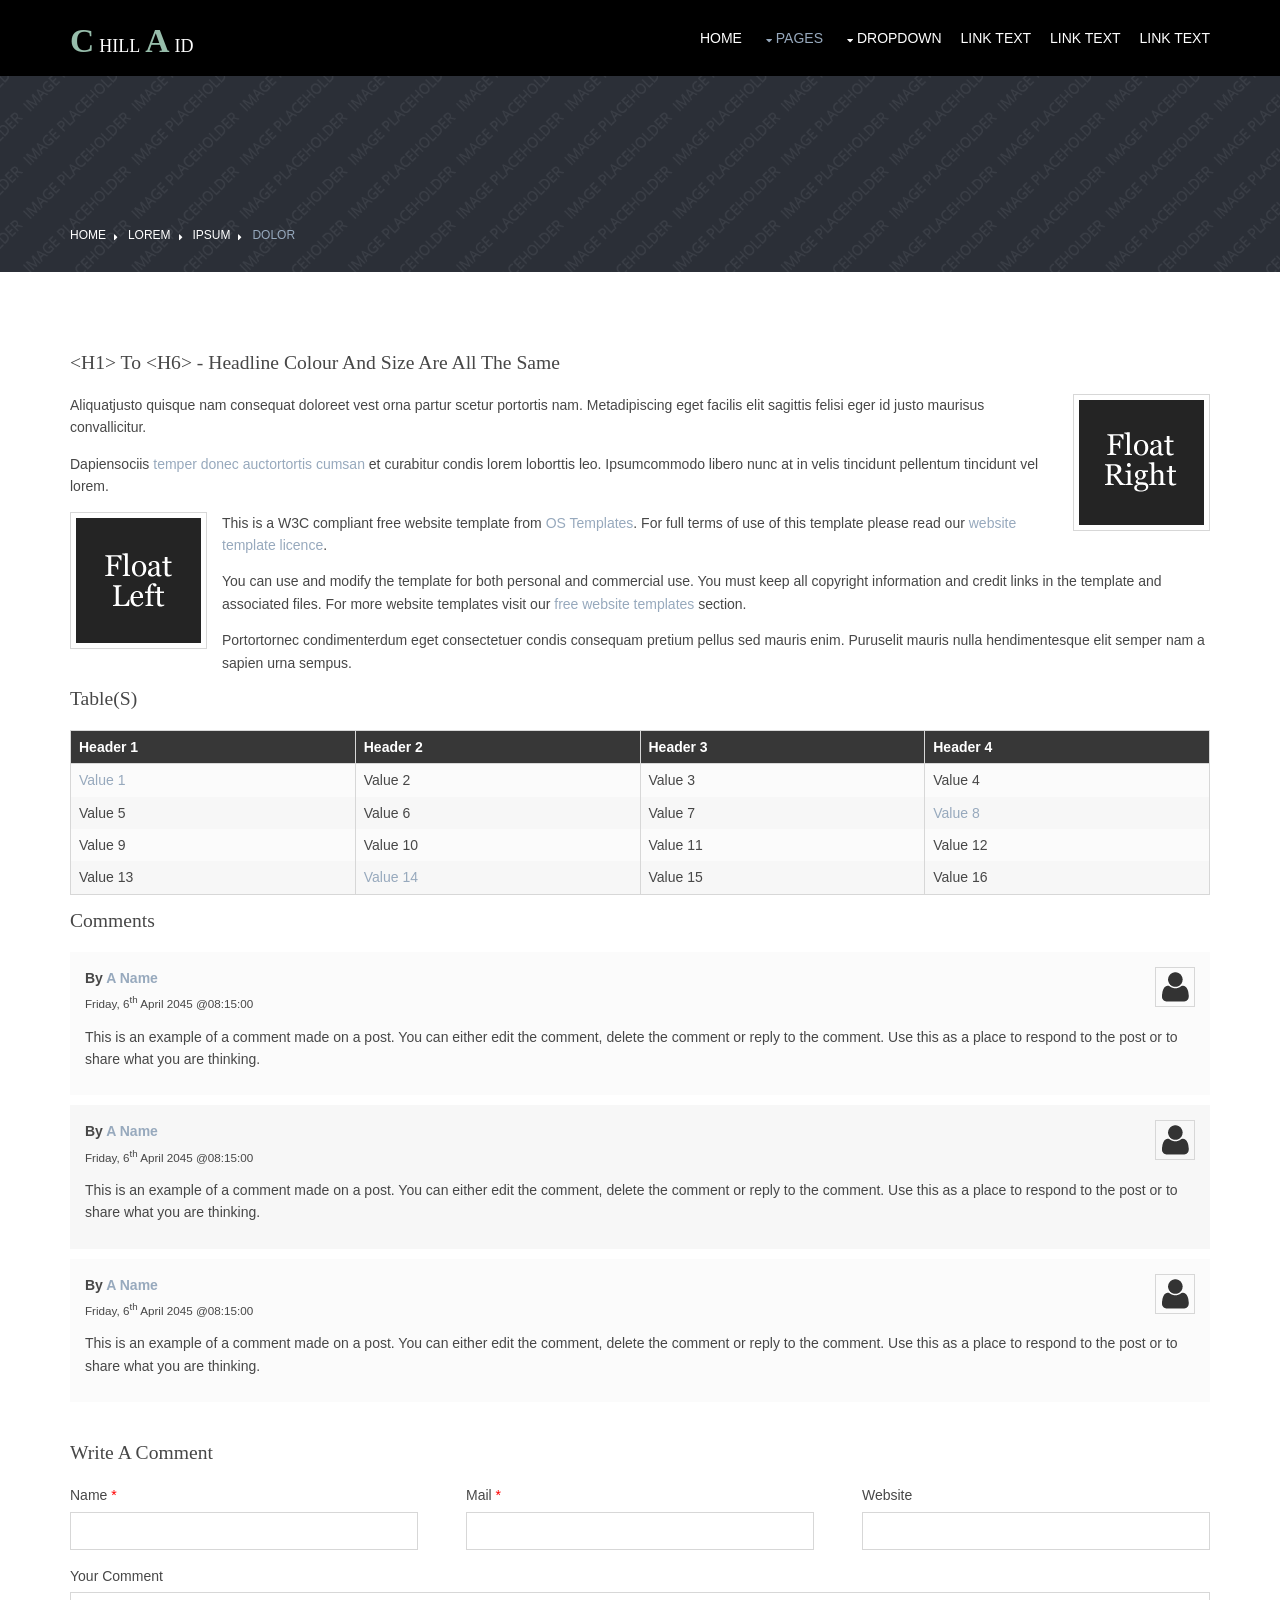
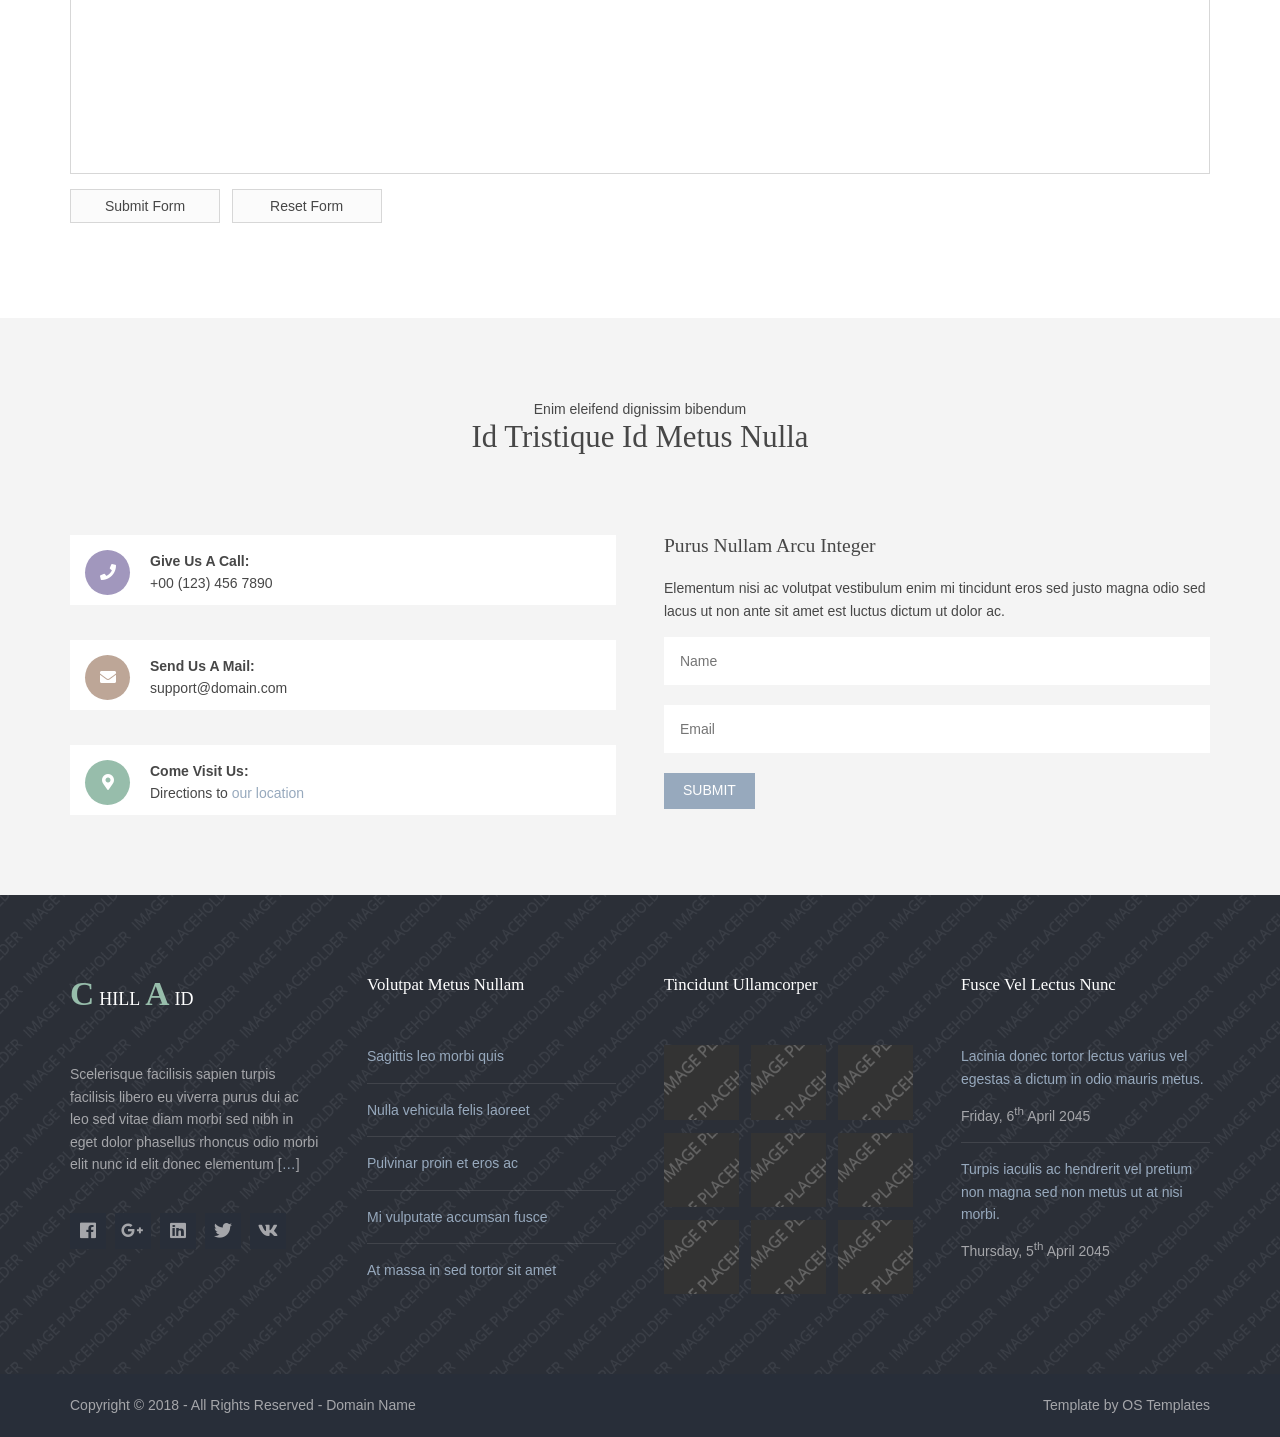
<file: pages/full-width.html>
<!DOCTYPE html>
<!--
Template Name: Chillaid
Author: <a href="https://www.os-templates.com/">OS Templates</a>
Author URI: https://www.os-templates.com/
Copyright: OS-Templates.com
Licence: Free to use under our free template licence terms
Licence URI: https://www.os-templates.com/template-terms
-->
<html lang="">
<!-- To declare your language - read more here: https://www.w3.org/International/questions/qa-html-language-declarations -->
<head>
<title>Chillaid | Pages | Full Width</title>
<meta charset="utf-8">
<meta name="viewport" content="width=device-width, initial-scale=1.0, maximum-scale=1.0, user-scalable=no">
<link href="../layout/styles/layout.css" rel="stylesheet" type="text/css" media="all">
</head>
<body id="top">
<!-- ################################################################################################ -->
<!-- ################################################################################################ -->
<!-- ################################################################################################ -->
<div class="wrapper row1">
  <header id="header" class="hoc clear">
    <div id="logo" class="fl_left"> 
      <!-- ################################################################################################ -->
      <h1 class="logoname"><a href="../index.html">Chill<span>a</span>id</a></h1>
      <!-- ################################################################################################ -->
    </div>
    <nav id="mainav" class="fl_right"> 
      <!-- ################################################################################################ -->
      <ul class="clear">
        <li><a href="../index.html">Home</a></li>
        <li class="active"><a class="drop" href="#">Pages</a>
          <ul>
            <li><a href="gallery.html">Gallery</a></li>
            <li class="active"><a href="full-width.html">Full Width</a></li>
            <li><a href="sidebar-left.html">Sidebar Left</a></li>
            <li><a href="sidebar-right.html">Sidebar Right</a></li>
            <li><a href="basic-grid.html">Basic Grid</a></li>
            <li><a href="font-icons.html">Font Icons</a></li>
          </ul>
        </li>
        <li><a class="drop" href="#">Dropdown</a>
          <ul>
            <li><a href="#">Level 2</a></li>
            <li><a class="drop" href="#">Level 2 + Drop</a>
              <ul>
                <li><a href="#">Level 3</a></li>
                <li><a href="#">Level 3</a></li>
                <li><a href="#">Level 3</a></li>
              </ul>
            </li>
            <li><a href="#">Level 2</a></li>
          </ul>
        </li>
        <li><a href="#">Link Text</a></li>
        <li><a href="#">Link Text</a></li>
        <li><a href="#">Link Text</a></li>
      </ul>
      <!-- ################################################################################################ -->
    </nav>
  </header>
</div>
<!-- ################################################################################################ -->
<!-- ################################################################################################ -->
<!-- ################################################################################################ -->
<div class="bgded overlay" style="background-image:url('../images/demo/backgrounds/01.png');">
  <div id="breadcrumb" class="hoc clear"> 
    <!-- ################################################################################################ -->
    <ul>
      <li><a href="#">Home</a></li>
      <li><a href="#">Lorem</a></li>
      <li><a href="#">Ipsum</a></li>
      <li><a href="#">Dolor</a></li>
    </ul>
    <!-- ################################################################################################ -->
  </div>
</div>
<!-- ################################################################################################ -->
<!-- ################################################################################################ -->
<!-- ################################################################################################ -->
<div class="wrapper row3">
  <main class="hoc container clear"> 
    <!-- main body -->
    <!-- ################################################################################################ -->
    <div class="content"> 
      <!-- ################################################################################################ -->
      <h1>&lt;h1&gt; to &lt;h6&gt; - Headline Colour and Size Are All The Same</h1>
      <img class="imgr borderedbox inspace-5" src="../images/demo/imgr.gif" alt="">
      <p>Aliquatjusto quisque nam consequat doloreet vest orna partur scetur portortis nam. Metadipiscing eget facilis elit sagittis felisi eger id justo maurisus convallicitur.</p>
      <p>Dapiensociis <a href="#">temper donec auctortortis cumsan</a> et curabitur condis lorem loborttis leo. Ipsumcommodo libero nunc at in velis tincidunt pellentum tincidunt vel lorem.</p>
      <img class="imgl borderedbox inspace-5" src="../images/demo/imgl.gif" alt="">
      <p>This is a W3C compliant free website template from <a href="https://www.os-templates.com/" title="Free Website Templates">OS Templates</a>. For full terms of use of this template please read our <a href="https://www.os-templates.com/template-terms">website template licence</a>.</p>
      <p>You can use and modify the template for both personal and commercial use. You must keep all copyright information and credit links in the template and associated files. For more website templates visit our <a href="https://www.os-templates.com/">free website templates</a> section.</p>
      <p>Portortornec condimenterdum eget consectetuer condis consequam pretium pellus sed mauris enim. Puruselit mauris nulla hendimentesque elit semper nam a sapien urna sempus.</p>
      <h1>Table(s)</h1>
      <div class="scrollable">
        <table>
          <thead>
            <tr>
              <th>Header 1</th>
              <th>Header 2</th>
              <th>Header 3</th>
              <th>Header 4</th>
            </tr>
          </thead>
          <tbody>
            <tr>
              <td><a href="#">Value 1</a></td>
              <td>Value 2</td>
              <td>Value 3</td>
              <td>Value 4</td>
            </tr>
            <tr>
              <td>Value 5</td>
              <td>Value 6</td>
              <td>Value 7</td>
              <td><a href="#">Value 8</a></td>
            </tr>
            <tr>
              <td>Value 9</td>
              <td>Value 10</td>
              <td>Value 11</td>
              <td>Value 12</td>
            </tr>
            <tr>
              <td>Value 13</td>
              <td><a href="#">Value 14</a></td>
              <td>Value 15</td>
              <td>Value 16</td>
            </tr>
          </tbody>
        </table>
      </div>
      <div id="comments">
        <h2>Comments</h2>
        <ul>
          <li>
            <article>
              <header>
                <figure class="avatar"><img src="../images/demo/avatar.png" alt=""></figure>
                <address>
                By <a href="#">A Name</a>
                </address>
                <time datetime="2045-04-06T08:15+00:00">Friday, 6<sup>th</sup> April 2045 @08:15:00</time>
              </header>
              <div class="comcont">
                <p>This is an example of a comment made on a post. You can either edit the comment, delete the comment or reply to the comment. Use this as a place to respond to the post or to share what you are thinking.</p>
              </div>
            </article>
          </li>
          <li>
            <article>
              <header>
                <figure class="avatar"><img src="../images/demo/avatar.png" alt=""></figure>
                <address>
                By <a href="#">A Name</a>
                </address>
                <time datetime="2045-04-06T08:15+00:00">Friday, 6<sup>th</sup> April 2045 @08:15:00</time>
              </header>
              <div class="comcont">
                <p>This is an example of a comment made on a post. You can either edit the comment, delete the comment or reply to the comment. Use this as a place to respond to the post or to share what you are thinking.</p>
              </div>
            </article>
          </li>
          <li>
            <article>
              <header>
                <figure class="avatar"><img src="../images/demo/avatar.png" alt=""></figure>
                <address>
                By <a href="#">A Name</a>
                </address>
                <time datetime="2045-04-06T08:15+00:00">Friday, 6<sup>th</sup> April 2045 @08:15:00</time>
              </header>
              <div class="comcont">
                <p>This is an example of a comment made on a post. You can either edit the comment, delete the comment or reply to the comment. Use this as a place to respond to the post or to share what you are thinking.</p>
              </div>
            </article>
          </li>
        </ul>
        <h2>Write A Comment</h2>
        <form action="#" method="post">
          <div class="one_third first">
            <label for="name">Name <span>*</span></label>
            <input type="text" name="name" id="name" value="" size="22" required>
          </div>
          <div class="one_third">
            <label for="email">Mail <span>*</span></label>
            <input type="email" name="email" id="email" value="" size="22" required>
          </div>
          <div class="one_third">
            <label for="url">Website</label>
            <input type="url" name="url" id="url" value="" size="22">
          </div>
          <div class="block clear">
            <label for="comment">Your Comment</label>
            <textarea name="comment" id="comment" cols="25" rows="10"></textarea>
          </div>
          <div>
            <input type="submit" name="submit" value="Submit Form">
            &nbsp;
            <input type="reset" name="reset" value="Reset Form">
          </div>
        </form>
      </div>
      <!-- ################################################################################################ -->
    </div>
    <!-- ################################################################################################ -->
    <!-- / main body -->
    <div class="clear"></div>
  </main>
</div>
<!-- ################################################################################################ -->
<!-- ################################################################################################ -->
<!-- ################################################################################################ -->
<div class="wrapper row2">
  <section id="ctdetails" class="hoc container clear"> 
    <!-- ################################################################################################ -->
    <div class="sectiontitle">
      <p class="nospace font-xs">Enim eleifend dignissim bibendum</p>
      <h6 class="heading font-x2">Id tristique id metus nulla</h6>
    </div>
    <figure class="one_half first">
      <ul class="nospace clear">
        <li class="block clear"><a href="#"><i class="fas fa-phone"></i></a> <span><strong>Give us a call:</strong> +00 (123) 456 7890</span></li>
        <li class="block clear"><a href="#"><i class="fas fa-envelope"></i></a> <span><strong>Send us a mail:</strong> support@domain.com</span></li>
        <li class="block clear"><a href="#"><i class="fas fa-map-marker-alt"></i></a> <span><strong>Come visit us:</strong> Directions to <a href="#">our location</a></span></li>
      </ul>
    </figure>
    <article class="one_half">
      <h6 class="heading">Purus nullam arcu integer</h6>
      <p class="nospace btmspace-15">Elementum nisi ac volutpat vestibulum enim mi tincidunt eros sed justo magna odio sed lacus ut non ante sit amet est luctus dictum ut dolor ac.</p>
      <form action="#" method="post">
        <fieldset>
          <legend>Newsletter:</legend>
          <input type="text" value="" placeholder="Name">
          <input type="text" value="" placeholder="Email">
          <button type="submit" value="submit">Submit</button>
        </fieldset>
      </form>
    </article>
    <!-- ################################################################################################ -->
  </section>
</div>
<!-- ################################################################################################ -->
<!-- ################################################################################################ -->
<!-- ################################################################################################ -->
<div class="bgded overlay row4" style="background-image:url('../images/demo/backgrounds/01.png');">
  <footer id="footer" class="hoc clear"> 
    <!-- ################################################################################################ -->
    <div class="one_quarter first">
      <h1 class="logoname"><a href="../index.html">Chill<span>a</span>id</a></h1>
      <p>Scelerisque facilisis sapien turpis facilisis libero eu viverra purus dui ac leo sed vitae diam morbi sed nibh in eget dolor phasellus rhoncus odio morbi elit nunc id elit donec elementum [<a href="#">&hellip;</a>]</p>
      <ul class="faico clear">
        <li><a class="faicon-facebook" href="#"><i class="fab fa-facebook"></i></a></li>
        <li><a class="faicon-google-plus" href="#"><i class="fab fa-google-plus-g"></i></a></li>
        <li><a class="faicon-linkedin" href="#"><i class="fab fa-linkedin"></i></a></li>
        <li><a class="faicon-twitter" href="#"><i class="fab fa-twitter"></i></a></li>
        <li><a class="faicon-vk" href="#"><i class="fab fa-vk"></i></a></li>
      </ul>
    </div>
    <div class="one_quarter">
      <h6 class="heading">Volutpat metus nullam</h6>
      <ul class="nospace linklist">
        <li><a href="#">Sagittis leo morbi quis</a></li>
        <li><a href="#">Nulla vehicula felis laoreet</a></li>
        <li><a href="#">Pulvinar proin et eros ac</a></li>
        <li><a href="#">Mi vulputate accumsan fusce</a></li>
        <li><a href="#">At massa in sed tortor sit amet</a></li>
      </ul>
    </div>
    <div class="one_quarter">
      <h6 class="heading">Tincidunt ullamcorper</h6>
      <ul class="nospace clear latestimg">
        <li><a class="imgover" href="#"><img src="../images/demo/100x100.png" alt=""></a></li>
        <li><a class="imgover" href="#"><img src="../images/demo/100x100.png" alt=""></a></li>
        <li><a class="imgover" href="#"><img src="../images/demo/100x100.png" alt=""></a></li>
        <li><a class="imgover" href="#"><img src="../images/demo/100x100.png" alt=""></a></li>
        <li><a class="imgover" href="#"><img src="../images/demo/100x100.png" alt=""></a></li>
        <li><a class="imgover" href="#"><img src="../images/demo/100x100.png" alt=""></a></li>
        <li><a class="imgover" href="#"><img src="../images/demo/100x100.png" alt=""></a></li>
        <li><a class="imgover" href="#"><img src="../images/demo/100x100.png" alt=""></a></li>
        <li><a class="imgover" href="#"><img src="../images/demo/100x100.png" alt=""></a></li>
      </ul>
    </div>
    <div class="one_quarter">
      <h6 class="heading">Fusce vel lectus nunc</h6>
      <ul class="nospace linklist">
        <li>
          <article>
            <p class="nospace btmspace-10"><a href="#">Lacinia donec tortor lectus varius vel egestas a dictum in odio mauris metus.</a></p>
            <time class="block font-xs" datetime="2045-04-06">Friday, 6<sup>th</sup> April 2045</time>
          </article>
        </li>
        <li>
          <article>
            <p class="nospace btmspace-10"><a href="#">Turpis iaculis ac hendrerit vel pretium non magna sed non metus ut at nisi morbi.</a></p>
            <time class="block font-xs" datetime="2045-04-05">Thursday, 5<sup>th</sup> April 2045</time>
          </article>
        </li>
      </ul>
    </div>
    <!-- ################################################################################################ -->
  </footer>
</div>
<!-- ################################################################################################ -->
<!-- ################################################################################################ -->
<!-- ################################################################################################ -->
<div class="wrapper row5">
  <div id="copyright" class="hoc clear"> 
    <!-- ################################################################################################ -->
    <p class="fl_left">Copyright &copy; 2018 - All Rights Reserved - <a href="#">Domain Name</a></p>
    <p class="fl_right">Template by <a target="_blank" href="https://www.os-templates.com/" title="Free Website Templates">OS Templates</a></p>
    <!-- ################################################################################################ -->
  </div>
</div>
<!-- ################################################################################################ -->
<!-- ################################################################################################ -->
<!-- ################################################################################################ -->
<a id="backtotop" href="#top"><i class="fas fa-chevron-up"></i></a>
<!-- JAVASCRIPTS -->
<script src="../layout/scripts/jquery.min.js"></script>
<script src="../layout/scripts/jquery.backtotop.js"></script>
<script src="../layout/scripts/jquery.mobilemenu.js"></script>
</body>
</html>
</file>
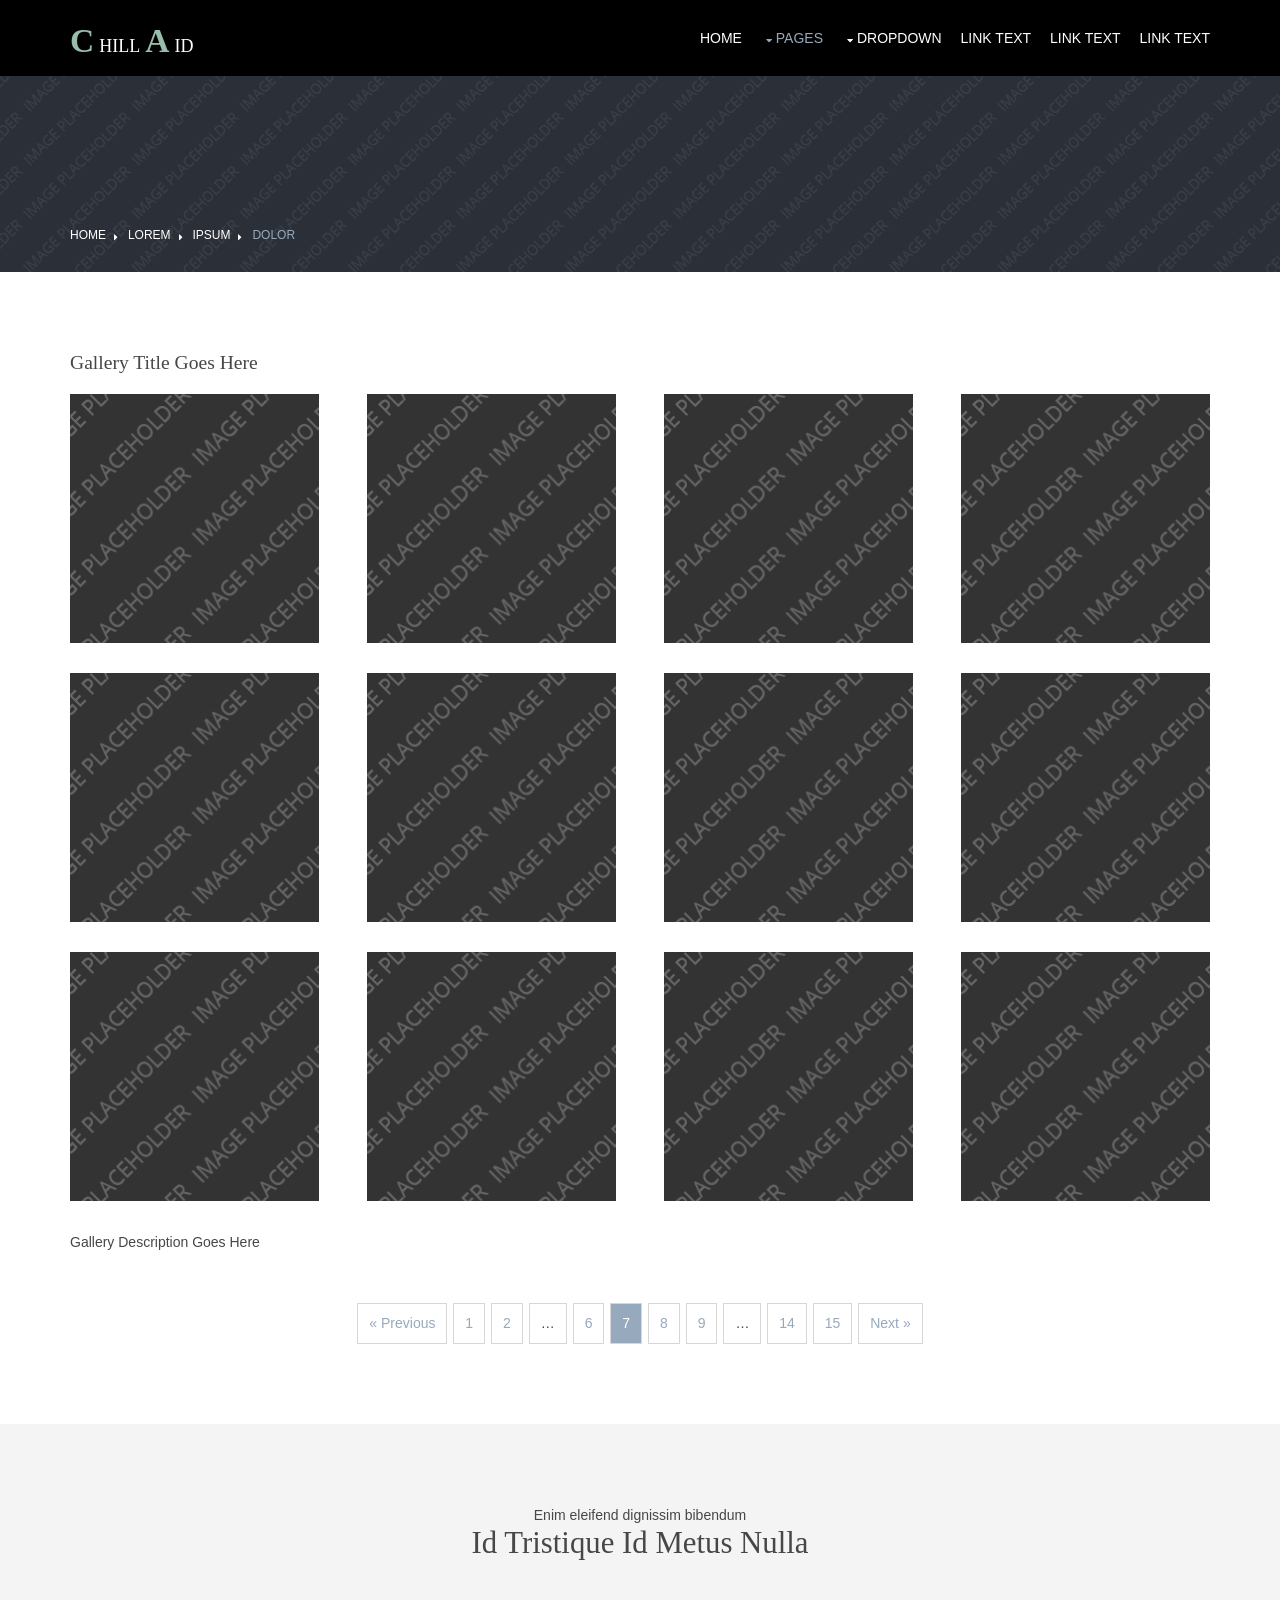
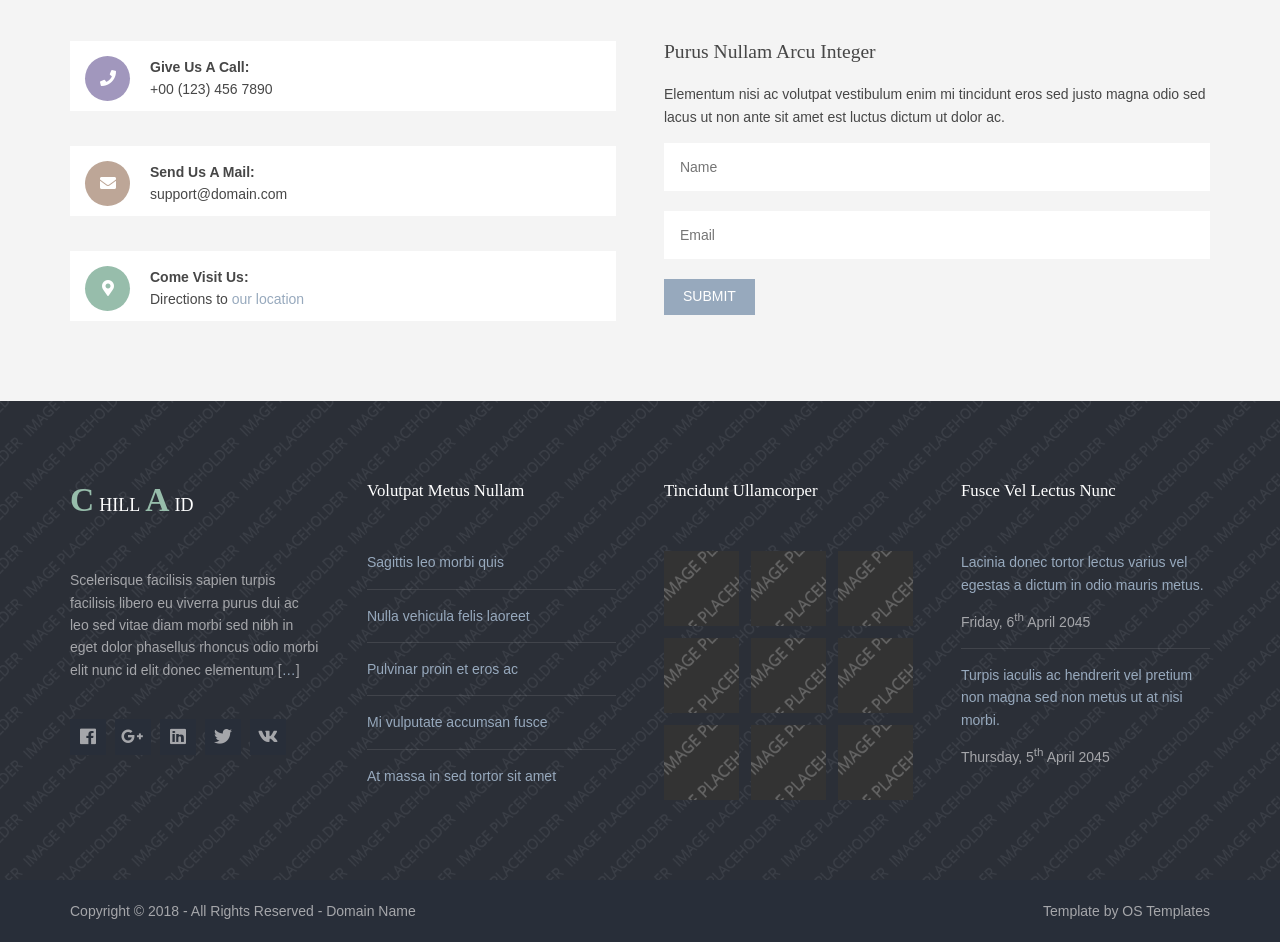
<file: pages/gallery.html>
<!DOCTYPE html>
<!--
Template Name: Chillaid
Author: <a href="https://www.os-templates.com/">OS Templates</a>
Author URI: https://www.os-templates.com/
Copyright: OS-Templates.com
Licence: Free to use under our free template licence terms
Licence URI: https://www.os-templates.com/template-terms
-->
<html lang="">
<!-- To declare your language - read more here: https://www.w3.org/International/questions/qa-html-language-declarations -->
<head>
<title>Chillaid | Pages | Gallery</title>
<meta charset="utf-8">
<meta name="viewport" content="width=device-width, initial-scale=1.0, maximum-scale=1.0, user-scalable=no">
<link href="../layout/styles/layout.css" rel="stylesheet" type="text/css" media="all">
</head>
<body id="top">
<!-- ################################################################################################ -->
<!-- ################################################################################################ -->
<!-- ################################################################################################ -->
<div class="wrapper row1">
  <header id="header" class="hoc clear">
    <div id="logo" class="fl_left"> 
      <!-- ################################################################################################ -->
      <h1 class="logoname"><a href="../index.html">Chill<span>a</span>id</a></h1>
      <!-- ################################################################################################ -->
    </div>
    <nav id="mainav" class="fl_right"> 
      <!-- ################################################################################################ -->
      <ul class="clear">
        <li><a href="../index.html">Home</a></li>
        <li class="active"><a class="drop" href="#">Pages</a>
          <ul>
            <li class="active"><a href="gallery.html">Gallery</a></li>
            <li><a href="full-width.html">Full Width</a></li>
            <li><a href="sidebar-left.html">Sidebar Left</a></li>
            <li><a href="sidebar-right.html">Sidebar Right</a></li>
            <li><a href="basic-grid.html">Basic Grid</a></li>
            <li><a href="font-icons.html">Font Icons</a></li>
          </ul>
        </li>
        <li><a class="drop" href="#">Dropdown</a>
          <ul>
            <li><a href="#">Level 2</a></li>
            <li><a class="drop" href="#">Level 2 + Drop</a>
              <ul>
                <li><a href="#">Level 3</a></li>
                <li><a href="#">Level 3</a></li>
                <li><a href="#">Level 3</a></li>
              </ul>
            </li>
            <li><a href="#">Level 2</a></li>
          </ul>
        </li>
        <li><a href="#">Link Text</a></li>
        <li><a href="#">Link Text</a></li>
        <li><a href="#">Link Text</a></li>
      </ul>
      <!-- ################################################################################################ -->
    </nav>
  </header>
</div>
<!-- ################################################################################################ -->
<!-- ################################################################################################ -->
<!-- ################################################################################################ -->
<div class="bgded overlay" style="background-image:url('../images/demo/backgrounds/01.png');">
  <div id="breadcrumb" class="hoc clear"> 
    <!-- ################################################################################################ -->
    <ul>
      <li><a href="#">Home</a></li>
      <li><a href="#">Lorem</a></li>
      <li><a href="#">Ipsum</a></li>
      <li><a href="#">Dolor</a></li>
    </ul>
    <!-- ################################################################################################ -->
  </div>
</div>
<!-- ################################################################################################ -->
<!-- ################################################################################################ -->
<!-- ################################################################################################ -->
<div class="wrapper row3">
  <main class="hoc container clear"> 
    <!-- main body -->
    <!-- ################################################################################################ -->
    <div class="content"> 
      <!-- ################################################################################################ -->
      <div id="gallery">
        <figure>
          <header class="heading">Gallery Title Goes Here</header>
          <ul class="nospace clear">
            <li class="one_quarter first"><a href="#"><img src="../images/demo/gallery/01.png" alt=""></a></li>
            <li class="one_quarter"><a href="#"><img src="../images/demo/gallery/01.png" alt=""></a></li>
            <li class="one_quarter"><a href="#"><img src="../images/demo/gallery/01.png" alt=""></a></li>
            <li class="one_quarter"><a href="#"><img src="../images/demo/gallery/01.png" alt=""></a></li>
            <li class="one_quarter first"><a href="#"><img src="../images/demo/gallery/01.png" alt=""></a></li>
            <li class="one_quarter"><a href="#"><img src="../images/demo/gallery/01.png" alt=""></a></li>
            <li class="one_quarter"><a href="#"><img src="../images/demo/gallery/01.png" alt=""></a></li>
            <li class="one_quarter"><a href="#"><img src="../images/demo/gallery/01.png" alt=""></a></li>
            <li class="one_quarter first"><a href="#"><img src="../images/demo/gallery/01.png" alt=""></a></li>
            <li class="one_quarter"><a href="#"><img src="../images/demo/gallery/01.png" alt=""></a></li>
            <li class="one_quarter"><a href="#"><img src="../images/demo/gallery/01.png" alt=""></a></li>
            <li class="one_quarter"><a href="#"><img src="../images/demo/gallery/01.png" alt=""></a></li>
          </ul>
          <figcaption>Gallery Description Goes Here</figcaption>
        </figure>
      </div>
      <!-- ################################################################################################ -->
      <!-- ################################################################################################ -->
      <nav class="pagination">
        <ul>
          <li><a href="#">&laquo; Previous</a></li>
          <li><a href="#">1</a></li>
          <li><a href="#">2</a></li>
          <li><strong>&hellip;</strong></li>
          <li><a href="#">6</a></li>
          <li class="current"><strong>7</strong></li>
          <li><a href="#">8</a></li>
          <li><a href="#">9</a></li>
          <li><strong>&hellip;</strong></li>
          <li><a href="#">14</a></li>
          <li><a href="#">15</a></li>
          <li><a href="#">Next &raquo;</a></li>
        </ul>
      </nav>
      <!-- ################################################################################################ -->
    </div>
    <!-- ################################################################################################ -->
    <!-- / main body -->
    <div class="clear"></div>
  </main>
</div>
<!-- ################################################################################################ -->
<!-- ################################################################################################ -->
<!-- ################################################################################################ -->
<div class="wrapper row2">
  <section id="ctdetails" class="hoc container clear"> 
    <!-- ################################################################################################ -->
    <div class="sectiontitle">
      <p class="nospace font-xs">Enim eleifend dignissim bibendum</p>
      <h6 class="heading font-x2">Id tristique id metus nulla</h6>
    </div>
    <figure class="one_half first">
      <ul class="nospace clear">
        <li class="block clear"><a href="#"><i class="fas fa-phone"></i></a> <span><strong>Give us a call:</strong> +00 (123) 456 7890</span></li>
        <li class="block clear"><a href="#"><i class="fas fa-envelope"></i></a> <span><strong>Send us a mail:</strong> support@domain.com</span></li>
        <li class="block clear"><a href="#"><i class="fas fa-map-marker-alt"></i></a> <span><strong>Come visit us:</strong> Directions to <a href="#">our location</a></span></li>
      </ul>
    </figure>
    <article class="one_half">
      <h6 class="heading">Purus nullam arcu integer</h6>
      <p class="nospace btmspace-15">Elementum nisi ac volutpat vestibulum enim mi tincidunt eros sed justo magna odio sed lacus ut non ante sit amet est luctus dictum ut dolor ac.</p>
      <form action="#" method="post">
        <fieldset>
          <legend>Newsletter:</legend>
          <input type="text" value="" placeholder="Name">
          <input type="text" value="" placeholder="Email">
          <button type="submit" value="submit">Submit</button>
        </fieldset>
      </form>
    </article>
    <!-- ################################################################################################ -->
  </section>
</div>
<!-- ################################################################################################ -->
<!-- ################################################################################################ -->
<!-- ################################################################################################ -->
<div class="bgded overlay row4" style="background-image:url('../images/demo/backgrounds/01.png');">
  <footer id="footer" class="hoc clear"> 
    <!-- ################################################################################################ -->
    <div class="one_quarter first">
      <h1 class="logoname"><a href="../index.html">Chill<span>a</span>id</a></h1>
      <p>Scelerisque facilisis sapien turpis facilisis libero eu viverra purus dui ac leo sed vitae diam morbi sed nibh in eget dolor phasellus rhoncus odio morbi elit nunc id elit donec elementum [<a href="#">&hellip;</a>]</p>
      <ul class="faico clear">
        <li><a class="faicon-facebook" href="#"><i class="fab fa-facebook"></i></a></li>
        <li><a class="faicon-google-plus" href="#"><i class="fab fa-google-plus-g"></i></a></li>
        <li><a class="faicon-linkedin" href="#"><i class="fab fa-linkedin"></i></a></li>
        <li><a class="faicon-twitter" href="#"><i class="fab fa-twitter"></i></a></li>
        <li><a class="faicon-vk" href="#"><i class="fab fa-vk"></i></a></li>
      </ul>
    </div>
    <div class="one_quarter">
      <h6 class="heading">Volutpat metus nullam</h6>
      <ul class="nospace linklist">
        <li><a href="#">Sagittis leo morbi quis</a></li>
        <li><a href="#">Nulla vehicula felis laoreet</a></li>
        <li><a href="#">Pulvinar proin et eros ac</a></li>
        <li><a href="#">Mi vulputate accumsan fusce</a></li>
        <li><a href="#">At massa in sed tortor sit amet</a></li>
      </ul>
    </div>
    <div class="one_quarter">
      <h6 class="heading">Tincidunt ullamcorper</h6>
      <ul class="nospace clear latestimg">
        <li><a class="imgover" href="#"><img src="../images/demo/100x100.png" alt=""></a></li>
        <li><a class="imgover" href="#"><img src="../images/demo/100x100.png" alt=""></a></li>
        <li><a class="imgover" href="#"><img src="../images/demo/100x100.png" alt=""></a></li>
        <li><a class="imgover" href="#"><img src="../images/demo/100x100.png" alt=""></a></li>
        <li><a class="imgover" href="#"><img src="../images/demo/100x100.png" alt=""></a></li>
        <li><a class="imgover" href="#"><img src="../images/demo/100x100.png" alt=""></a></li>
        <li><a class="imgover" href="#"><img src="../images/demo/100x100.png" alt=""></a></li>
        <li><a class="imgover" href="#"><img src="../images/demo/100x100.png" alt=""></a></li>
        <li><a class="imgover" href="#"><img src="../images/demo/100x100.png" alt=""></a></li>
      </ul>
    </div>
    <div class="one_quarter">
      <h6 class="heading">Fusce vel lectus nunc</h6>
      <ul class="nospace linklist">
        <li>
          <article>
            <p class="nospace btmspace-10"><a href="#">Lacinia donec tortor lectus varius vel egestas a dictum in odio mauris metus.</a></p>
            <time class="block font-xs" datetime="2045-04-06">Friday, 6<sup>th</sup> April 2045</time>
          </article>
        </li>
        <li>
          <article>
            <p class="nospace btmspace-10"><a href="#">Turpis iaculis ac hendrerit vel pretium non magna sed non metus ut at nisi morbi.</a></p>
            <time class="block font-xs" datetime="2045-04-05">Thursday, 5<sup>th</sup> April 2045</time>
          </article>
        </li>
      </ul>
    </div>
    <!-- ################################################################################################ -->
  </footer>
</div>
<!-- ################################################################################################ -->
<!-- ################################################################################################ -->
<!-- ################################################################################################ -->
<div class="wrapper row5">
  <div id="copyright" class="hoc clear"> 
    <!-- ################################################################################################ -->
    <p class="fl_left">Copyright &copy; 2018 - All Rights Reserved - <a href="#">Domain Name</a></p>
    <p class="fl_right">Template by <a target="_blank" href="https://www.os-templates.com/" title="Free Website Templates">OS Templates</a></p>
    <!-- ################################################################################################ -->
  </div>
</div>
<!-- ################################################################################################ -->
<!-- ################################################################################################ -->
<!-- ################################################################################################ -->
<a id="backtotop" href="#top"><i class="fas fa-chevron-up"></i></a>
<!-- JAVASCRIPTS -->
<script src="../layout/scripts/jquery.min.js"></script>
<script src="../layout/scripts/jquery.backtotop.js"></script>
<script src="../layout/scripts/jquery.mobilemenu.js"></script>
</body>
</html>
</file>
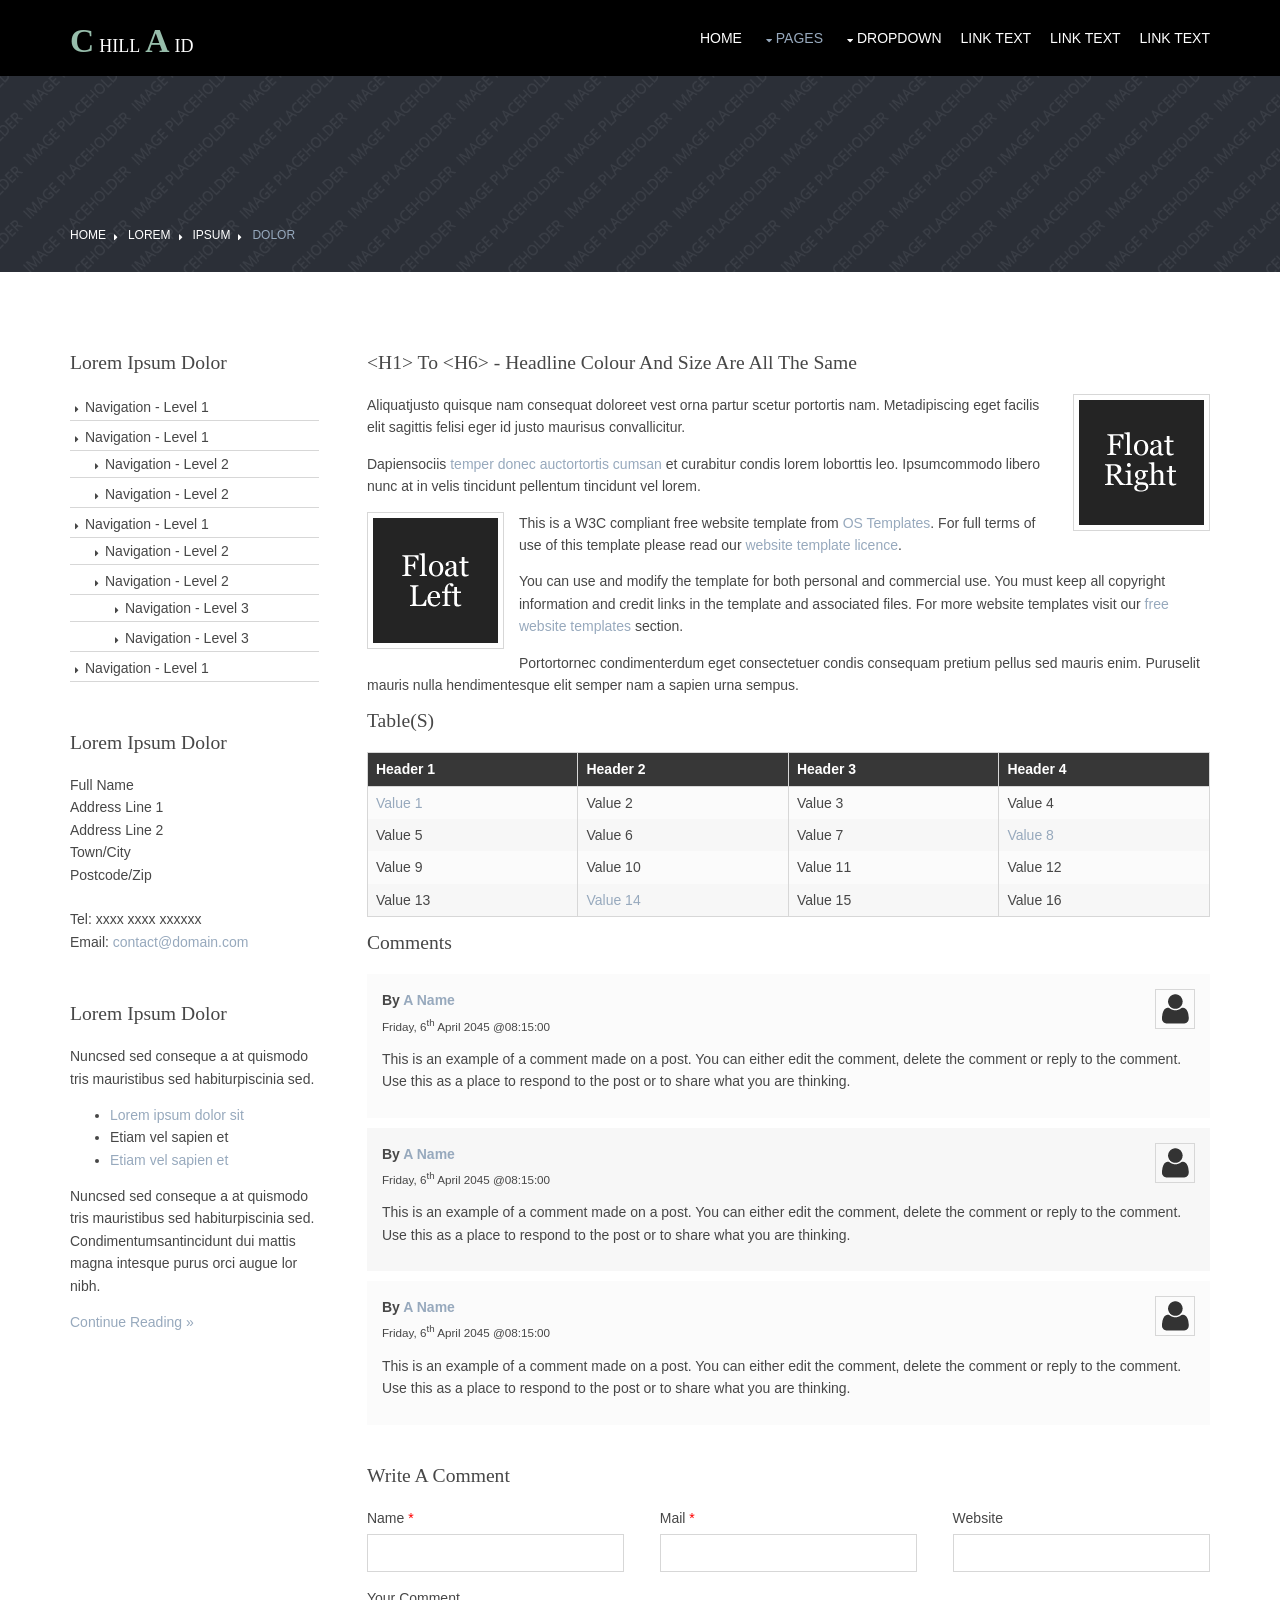
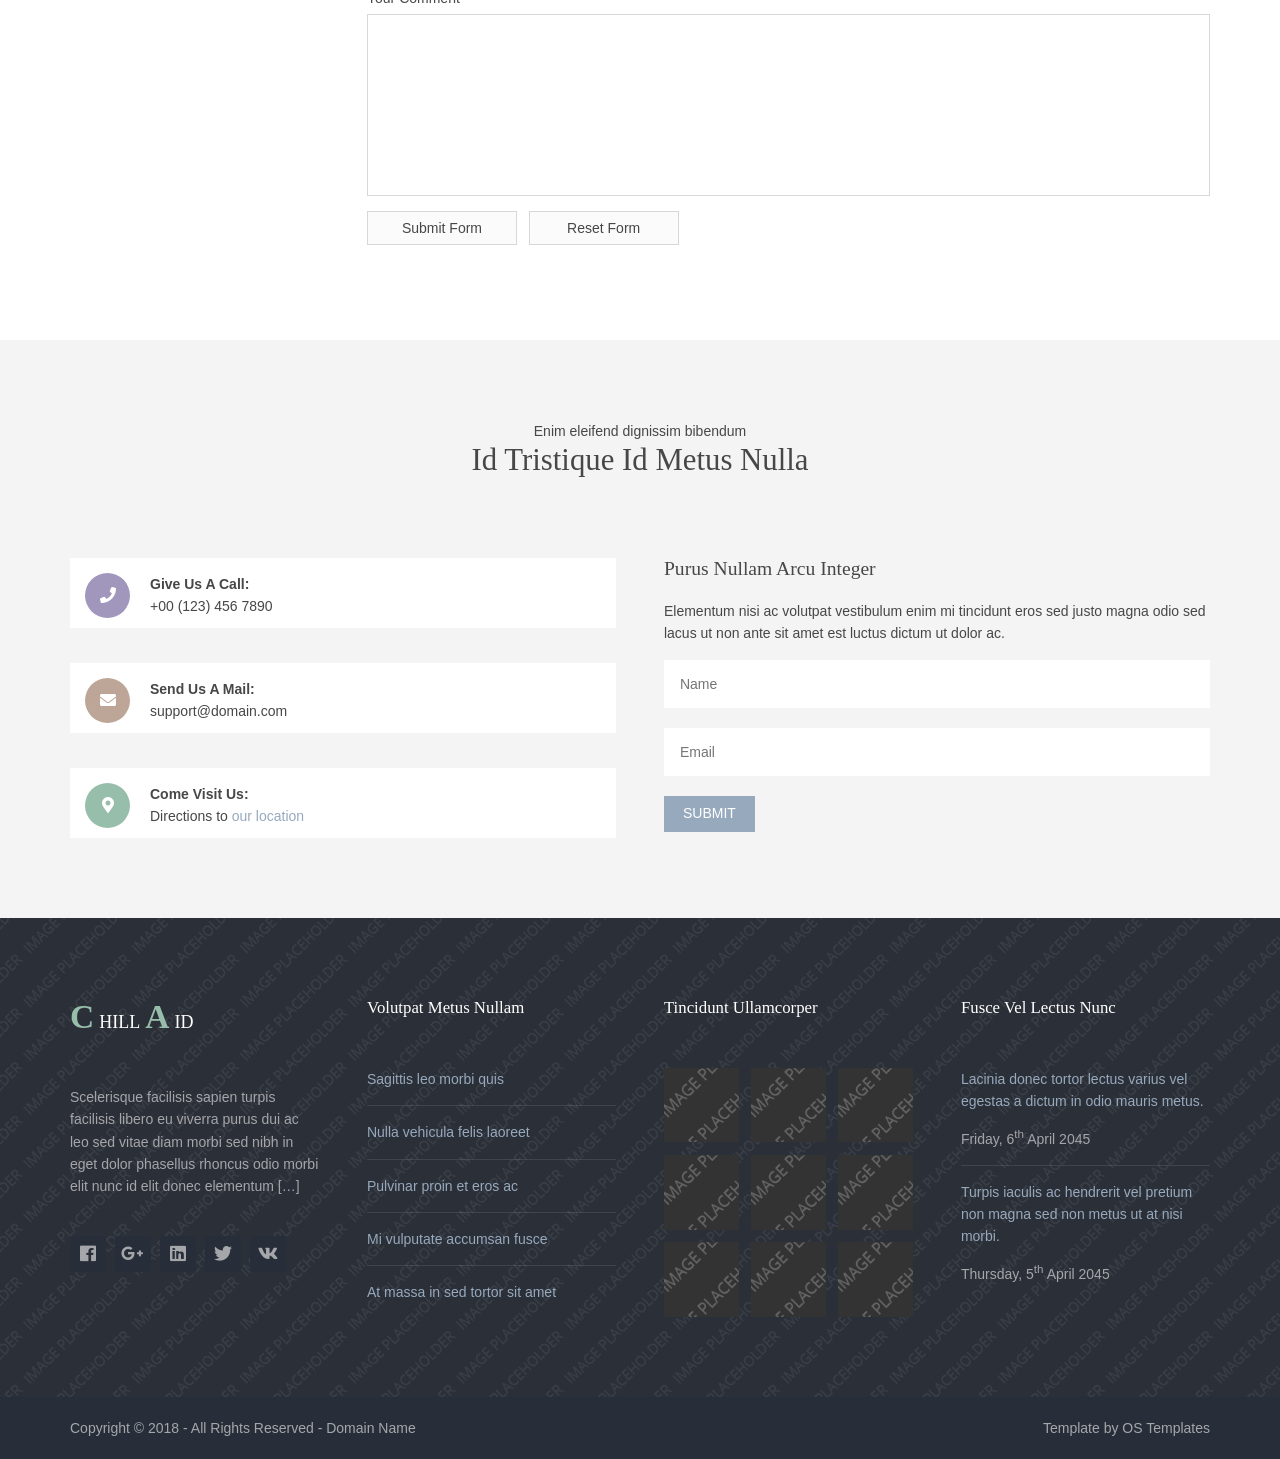
<file: pages/sidebar-left.html>
<!DOCTYPE html>
<!--
Template Name: Chillaid
Author: <a href="https://www.os-templates.com/">OS Templates</a>
Author URI: https://www.os-templates.com/
Copyright: OS-Templates.com
Licence: Free to use under our free template licence terms
Licence URI: https://www.os-templates.com/template-terms
-->
<html lang="">
<!-- To declare your language - read more here: https://www.w3.org/International/questions/qa-html-language-declarations -->
<head>
<title>Chillaid | Pages | Sidebar Left</title>
<meta charset="utf-8">
<meta name="viewport" content="width=device-width, initial-scale=1.0, maximum-scale=1.0, user-scalable=no">
<link href="../layout/styles/layout.css" rel="stylesheet" type="text/css" media="all">
</head>
<body id="top">
<!-- ################################################################################################ -->
<!-- ################################################################################################ -->
<!-- ################################################################################################ -->
<div class="wrapper row1">
  <header id="header" class="hoc clear">
    <div id="logo" class="fl_left"> 
      <!-- ################################################################################################ -->
      <h1 class="logoname"><a href="../index.html">Chill<span>a</span>id</a></h1>
      <!-- ################################################################################################ -->
    </div>
    <nav id="mainav" class="fl_right"> 
      <!-- ################################################################################################ -->
      <ul class="clear">
        <li><a href="../index.html">Home</a></li>
        <li class="active"><a class="drop" href="#">Pages</a>
          <ul>
            <li><a href="gallery.html">Gallery</a></li>
            <li><a href="full-width.html">Full Width</a></li>
            <li class="active"><a href="sidebar-left.html">Sidebar Left</a></li>
            <li><a href="sidebar-right.html">Sidebar Right</a></li>
            <li><a href="basic-grid.html">Basic Grid</a></li>
            <li><a href="font-icons.html">Font Icons</a></li>
          </ul>
        </li>
        <li><a class="drop" href="#">Dropdown</a>
          <ul>
            <li><a href="#">Level 2</a></li>
            <li><a class="drop" href="#">Level 2 + Drop</a>
              <ul>
                <li><a href="#">Level 3</a></li>
                <li><a href="#">Level 3</a></li>
                <li><a href="#">Level 3</a></li>
              </ul>
            </li>
            <li><a href="#">Level 2</a></li>
          </ul>
        </li>
        <li><a href="#">Link Text</a></li>
        <li><a href="#">Link Text</a></li>
        <li><a href="#">Link Text</a></li>
      </ul>
      <!-- ################################################################################################ -->
    </nav>
  </header>
</div>
<!-- ################################################################################################ -->
<!-- ################################################################################################ -->
<!-- ################################################################################################ -->
<div class="bgded overlay" style="background-image:url('../images/demo/backgrounds/01.png');">
  <div id="breadcrumb" class="hoc clear"> 
    <!-- ################################################################################################ -->
    <ul>
      <li><a href="#">Home</a></li>
      <li><a href="#">Lorem</a></li>
      <li><a href="#">Ipsum</a></li>
      <li><a href="#">Dolor</a></li>
    </ul>
    <!-- ################################################################################################ -->
  </div>
</div>
<!-- ################################################################################################ -->
<!-- ################################################################################################ -->
<!-- ################################################################################################ -->
<div class="wrapper row3">
  <main class="hoc container clear"> 
    <!-- main body -->
    <!-- ################################################################################################ -->
    <div class="sidebar one_quarter first"> 
      <!-- ################################################################################################ -->
      <h6>Lorem ipsum dolor</h6>
      <nav class="sdb_holder">
        <ul>
          <li><a href="#">Navigation - Level 1</a></li>
          <li><a href="#">Navigation - Level 1</a>
            <ul>
              <li><a href="#">Navigation - Level 2</a></li>
              <li><a href="#">Navigation - Level 2</a></li>
            </ul>
          </li>
          <li><a href="#">Navigation - Level 1</a>
            <ul>
              <li><a href="#">Navigation - Level 2</a></li>
              <li><a href="#">Navigation - Level 2</a>
                <ul>
                  <li><a href="#">Navigation - Level 3</a></li>
                  <li><a href="#">Navigation - Level 3</a></li>
                </ul>
              </li>
            </ul>
          </li>
          <li><a href="#">Navigation - Level 1</a></li>
        </ul>
      </nav>
      <div class="sdb_holder">
        <h6>Lorem ipsum dolor</h6>
        <address>
        Full Name<br>
        Address Line 1<br>
        Address Line 2<br>
        Town/City<br>
        Postcode/Zip<br>
        <br>
        Tel: xxxx xxxx xxxxxx<br>
        Email: <a href="#">contact@domain.com</a>
        </address>
      </div>
      <div class="sdb_holder">
        <article>
          <h6>Lorem ipsum dolor</h6>
          <p>Nuncsed sed conseque a at quismodo tris mauristibus sed habiturpiscinia sed.</p>
          <ul>
            <li><a href="#">Lorem ipsum dolor sit</a></li>
            <li>Etiam vel sapien et</li>
            <li><a href="#">Etiam vel sapien et</a></li>
          </ul>
          <p>Nuncsed sed conseque a at quismodo tris mauristibus sed habiturpiscinia sed. Condimentumsantincidunt dui mattis magna intesque purus orci augue lor nibh.</p>
          <p class="more"><a href="#">Continue Reading &raquo;</a></p>
        </article>
      </div>
      <!-- ################################################################################################ -->
    </div>
    <!-- ################################################################################################ -->
    <!-- ################################################################################################ -->
    <div class="content three_quarter"> 
      <!-- ################################################################################################ -->
      <h1>&lt;h1&gt; to &lt;h6&gt; - Headline Colour and Size Are All The Same</h1>
      <img class="imgr borderedbox inspace-5" src="../images/demo/imgr.gif" alt="">
      <p>Aliquatjusto quisque nam consequat doloreet vest orna partur scetur portortis nam. Metadipiscing eget facilis elit sagittis felisi eger id justo maurisus convallicitur.</p>
      <p>Dapiensociis <a href="#">temper donec auctortortis cumsan</a> et curabitur condis lorem loborttis leo. Ipsumcommodo libero nunc at in velis tincidunt pellentum tincidunt vel lorem.</p>
      <img class="imgl borderedbox inspace-5" src="../images/demo/imgl.gif" alt="">
      <p>This is a W3C compliant free website template from <a href="https://www.os-templates.com/" title="Free Website Templates">OS Templates</a>. For full terms of use of this template please read our <a href="https://www.os-templates.com/template-terms">website template licence</a>.</p>
      <p>You can use and modify the template for both personal and commercial use. You must keep all copyright information and credit links in the template and associated files. For more website templates visit our <a href="https://www.os-templates.com/">free website templates</a> section.</p>
      <p>Portortornec condimenterdum eget consectetuer condis consequam pretium pellus sed mauris enim. Puruselit mauris nulla hendimentesque elit semper nam a sapien urna sempus.</p>
      <h1>Table(s)</h1>
      <div class="scrollable">
        <table>
          <thead>
            <tr>
              <th>Header 1</th>
              <th>Header 2</th>
              <th>Header 3</th>
              <th>Header 4</th>
            </tr>
          </thead>
          <tbody>
            <tr>
              <td><a href="#">Value 1</a></td>
              <td>Value 2</td>
              <td>Value 3</td>
              <td>Value 4</td>
            </tr>
            <tr>
              <td>Value 5</td>
              <td>Value 6</td>
              <td>Value 7</td>
              <td><a href="#">Value 8</a></td>
            </tr>
            <tr>
              <td>Value 9</td>
              <td>Value 10</td>
              <td>Value 11</td>
              <td>Value 12</td>
            </tr>
            <tr>
              <td>Value 13</td>
              <td><a href="#">Value 14</a></td>
              <td>Value 15</td>
              <td>Value 16</td>
            </tr>
          </tbody>
        </table>
      </div>
      <div id="comments">
        <h2>Comments</h2>
        <ul>
          <li>
            <article>
              <header>
                <figure class="avatar"><img src="../images/demo/avatar.png" alt=""></figure>
                <address>
                By <a href="#">A Name</a>
                </address>
                <time datetime="2045-04-06T08:15+00:00">Friday, 6<sup>th</sup> April 2045 @08:15:00</time>
              </header>
              <div class="comcont">
                <p>This is an example of a comment made on a post. You can either edit the comment, delete the comment or reply to the comment. Use this as a place to respond to the post or to share what you are thinking.</p>
              </div>
            </article>
          </li>
          <li>
            <article>
              <header>
                <figure class="avatar"><img src="../images/demo/avatar.png" alt=""></figure>
                <address>
                By <a href="#">A Name</a>
                </address>
                <time datetime="2045-04-06T08:15+00:00">Friday, 6<sup>th</sup> April 2045 @08:15:00</time>
              </header>
              <div class="comcont">
                <p>This is an example of a comment made on a post. You can either edit the comment, delete the comment or reply to the comment. Use this as a place to respond to the post or to share what you are thinking.</p>
              </div>
            </article>
          </li>
          <li>
            <article>
              <header>
                <figure class="avatar"><img src="../images/demo/avatar.png" alt=""></figure>
                <address>
                By <a href="#">A Name</a>
                </address>
                <time datetime="2045-04-06T08:15+00:00">Friday, 6<sup>th</sup> April 2045 @08:15:00</time>
              </header>
              <div class="comcont">
                <p>This is an example of a comment made on a post. You can either edit the comment, delete the comment or reply to the comment. Use this as a place to respond to the post or to share what you are thinking.</p>
              </div>
            </article>
          </li>
        </ul>
        <h2>Write A Comment</h2>
        <form action="#" method="post">
          <div class="one_third first">
            <label for="name">Name <span>*</span></label>
            <input type="text" name="name" id="name" value="" size="22" required>
          </div>
          <div class="one_third">
            <label for="email">Mail <span>*</span></label>
            <input type="email" name="email" id="email" value="" size="22" required>
          </div>
          <div class="one_third">
            <label for="url">Website</label>
            <input type="url" name="url" id="url" value="" size="22">
          </div>
          <div class="block clear">
            <label for="comment">Your Comment</label>
            <textarea name="comment" id="comment" cols="25" rows="10"></textarea>
          </div>
          <div>
            <input type="submit" name="submit" value="Submit Form">
            &nbsp;
            <input type="reset" name="reset" value="Reset Form">
          </div>
        </form>
      </div>
      <!-- ################################################################################################ -->
    </div>
    <!-- ################################################################################################ -->
    <!-- / main body -->
    <div class="clear"></div>
  </main>
</div>
<!-- ################################################################################################ -->
<!-- ################################################################################################ -->
<!-- ################################################################################################ -->
<div class="wrapper row2">
  <section id="ctdetails" class="hoc container clear"> 
    <!-- ################################################################################################ -->
    <div class="sectiontitle">
      <p class="nospace font-xs">Enim eleifend dignissim bibendum</p>
      <h6 class="heading font-x2">Id tristique id metus nulla</h6>
    </div>
    <figure class="one_half first">
      <ul class="nospace clear">
        <li class="block clear"><a href="#"><i class="fas fa-phone"></i></a> <span><strong>Give us a call:</strong> +00 (123) 456 7890</span></li>
        <li class="block clear"><a href="#"><i class="fas fa-envelope"></i></a> <span><strong>Send us a mail:</strong> support@domain.com</span></li>
        <li class="block clear"><a href="#"><i class="fas fa-map-marker-alt"></i></a> <span><strong>Come visit us:</strong> Directions to <a href="#">our location</a></span></li>
      </ul>
    </figure>
    <article class="one_half">
      <h6 class="heading">Purus nullam arcu integer</h6>
      <p class="nospace btmspace-15">Elementum nisi ac volutpat vestibulum enim mi tincidunt eros sed justo magna odio sed lacus ut non ante sit amet est luctus dictum ut dolor ac.</p>
      <form action="#" method="post">
        <fieldset>
          <legend>Newsletter:</legend>
          <input type="text" value="" placeholder="Name">
          <input type="text" value="" placeholder="Email">
          <button type="submit" value="submit">Submit</button>
        </fieldset>
      </form>
    </article>
    <!-- ################################################################################################ -->
  </section>
</div>
<!-- ################################################################################################ -->
<!-- ################################################################################################ -->
<!-- ################################################################################################ -->
<div class="bgded overlay row4" style="background-image:url('../images/demo/backgrounds/01.png');">
  <footer id="footer" class="hoc clear"> 
    <!-- ################################################################################################ -->
    <div class="one_quarter first">
      <h1 class="logoname"><a href="../index.html">Chill<span>a</span>id</a></h1>
      <p>Scelerisque facilisis sapien turpis facilisis libero eu viverra purus dui ac leo sed vitae diam morbi sed nibh in eget dolor phasellus rhoncus odio morbi elit nunc id elit donec elementum [<a href="#">&hellip;</a>]</p>
      <ul class="faico clear">
        <li><a class="faicon-facebook" href="#"><i class="fab fa-facebook"></i></a></li>
        <li><a class="faicon-google-plus" href="#"><i class="fab fa-google-plus-g"></i></a></li>
        <li><a class="faicon-linkedin" href="#"><i class="fab fa-linkedin"></i></a></li>
        <li><a class="faicon-twitter" href="#"><i class="fab fa-twitter"></i></a></li>
        <li><a class="faicon-vk" href="#"><i class="fab fa-vk"></i></a></li>
      </ul>
    </div>
    <div class="one_quarter">
      <h6 class="heading">Volutpat metus nullam</h6>
      <ul class="nospace linklist">
        <li><a href="#">Sagittis leo morbi quis</a></li>
        <li><a href="#">Nulla vehicula felis laoreet</a></li>
        <li><a href="#">Pulvinar proin et eros ac</a></li>
        <li><a href="#">Mi vulputate accumsan fusce</a></li>
        <li><a href="#">At massa in sed tortor sit amet</a></li>
      </ul>
    </div>
    <div class="one_quarter">
      <h6 class="heading">Tincidunt ullamcorper</h6>
      <ul class="nospace clear latestimg">
        <li><a class="imgover" href="#"><img src="../images/demo/100x100.png" alt=""></a></li>
        <li><a class="imgover" href="#"><img src="../images/demo/100x100.png" alt=""></a></li>
        <li><a class="imgover" href="#"><img src="../images/demo/100x100.png" alt=""></a></li>
        <li><a class="imgover" href="#"><img src="../images/demo/100x100.png" alt=""></a></li>
        <li><a class="imgover" href="#"><img src="../images/demo/100x100.png" alt=""></a></li>
        <li><a class="imgover" href="#"><img src="../images/demo/100x100.png" alt=""></a></li>
        <li><a class="imgover" href="#"><img src="../images/demo/100x100.png" alt=""></a></li>
        <li><a class="imgover" href="#"><img src="../images/demo/100x100.png" alt=""></a></li>
        <li><a class="imgover" href="#"><img src="../images/demo/100x100.png" alt=""></a></li>
      </ul>
    </div>
    <div class="one_quarter">
      <h6 class="heading">Fusce vel lectus nunc</h6>
      <ul class="nospace linklist">
        <li>
          <article>
            <p class="nospace btmspace-10"><a href="#">Lacinia donec tortor lectus varius vel egestas a dictum in odio mauris metus.</a></p>
            <time class="block font-xs" datetime="2045-04-06">Friday, 6<sup>th</sup> April 2045</time>
          </article>
        </li>
        <li>
          <article>
            <p class="nospace btmspace-10"><a href="#">Turpis iaculis ac hendrerit vel pretium non magna sed non metus ut at nisi morbi.</a></p>
            <time class="block font-xs" datetime="2045-04-05">Thursday, 5<sup>th</sup> April 2045</time>
          </article>
        </li>
      </ul>
    </div>
    <!-- ################################################################################################ -->
  </footer>
</div>
<!-- ################################################################################################ -->
<!-- ################################################################################################ -->
<!-- ################################################################################################ -->
<div class="wrapper row5">
  <div id="copyright" class="hoc clear"> 
    <!-- ################################################################################################ -->
    <p class="fl_left">Copyright &copy; 2018 - All Rights Reserved - <a href="#">Domain Name</a></p>
    <p class="fl_right">Template by <a target="_blank" href="https://www.os-templates.com/" title="Free Website Templates">OS Templates</a></p>
    <!-- ################################################################################################ -->
  </div>
</div>
<!-- ################################################################################################ -->
<!-- ################################################################################################ -->
<!-- ################################################################################################ -->
<a id="backtotop" href="#top"><i class="fas fa-chevron-up"></i></a>
<!-- JAVASCRIPTS -->
<script src="../layout/scripts/jquery.min.js"></script>
<script src="../layout/scripts/jquery.backtotop.js"></script>
<script src="../layout/scripts/jquery.mobilemenu.js"></script>
</body>
</html>
</file>
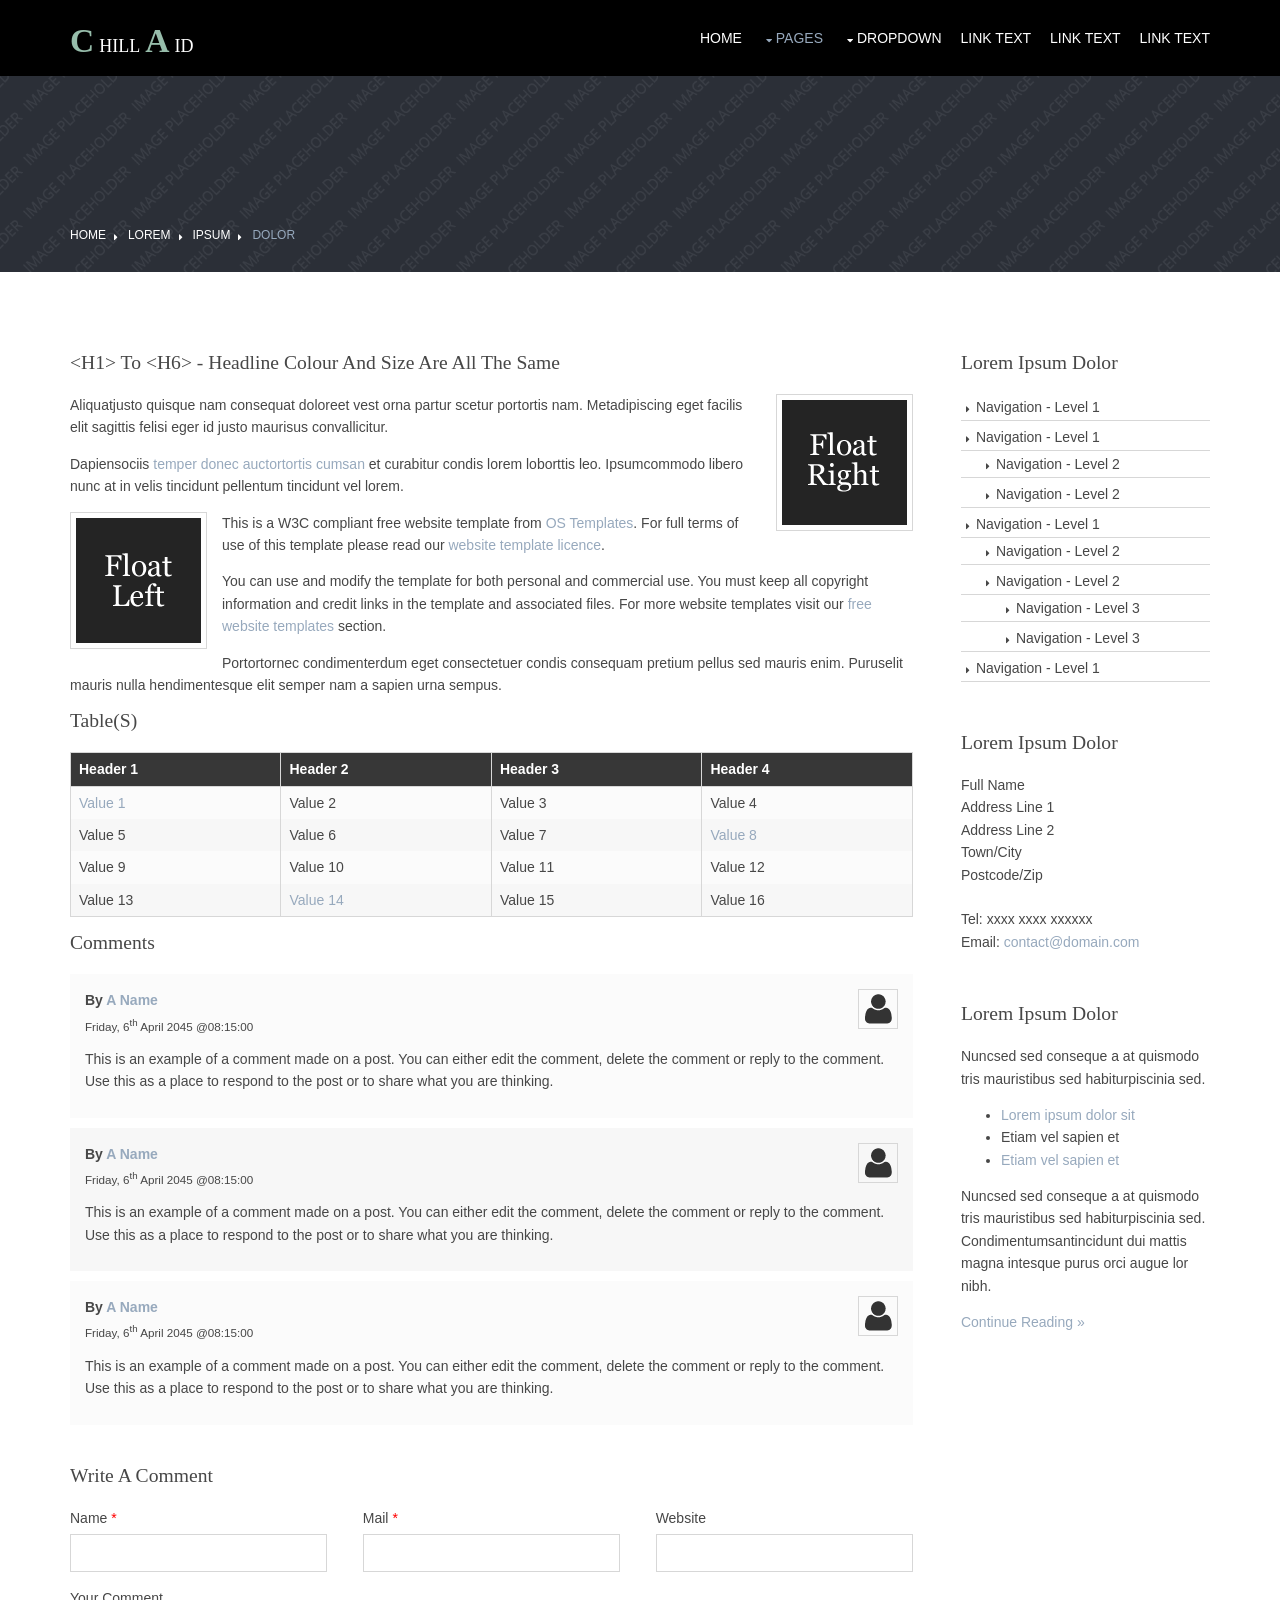
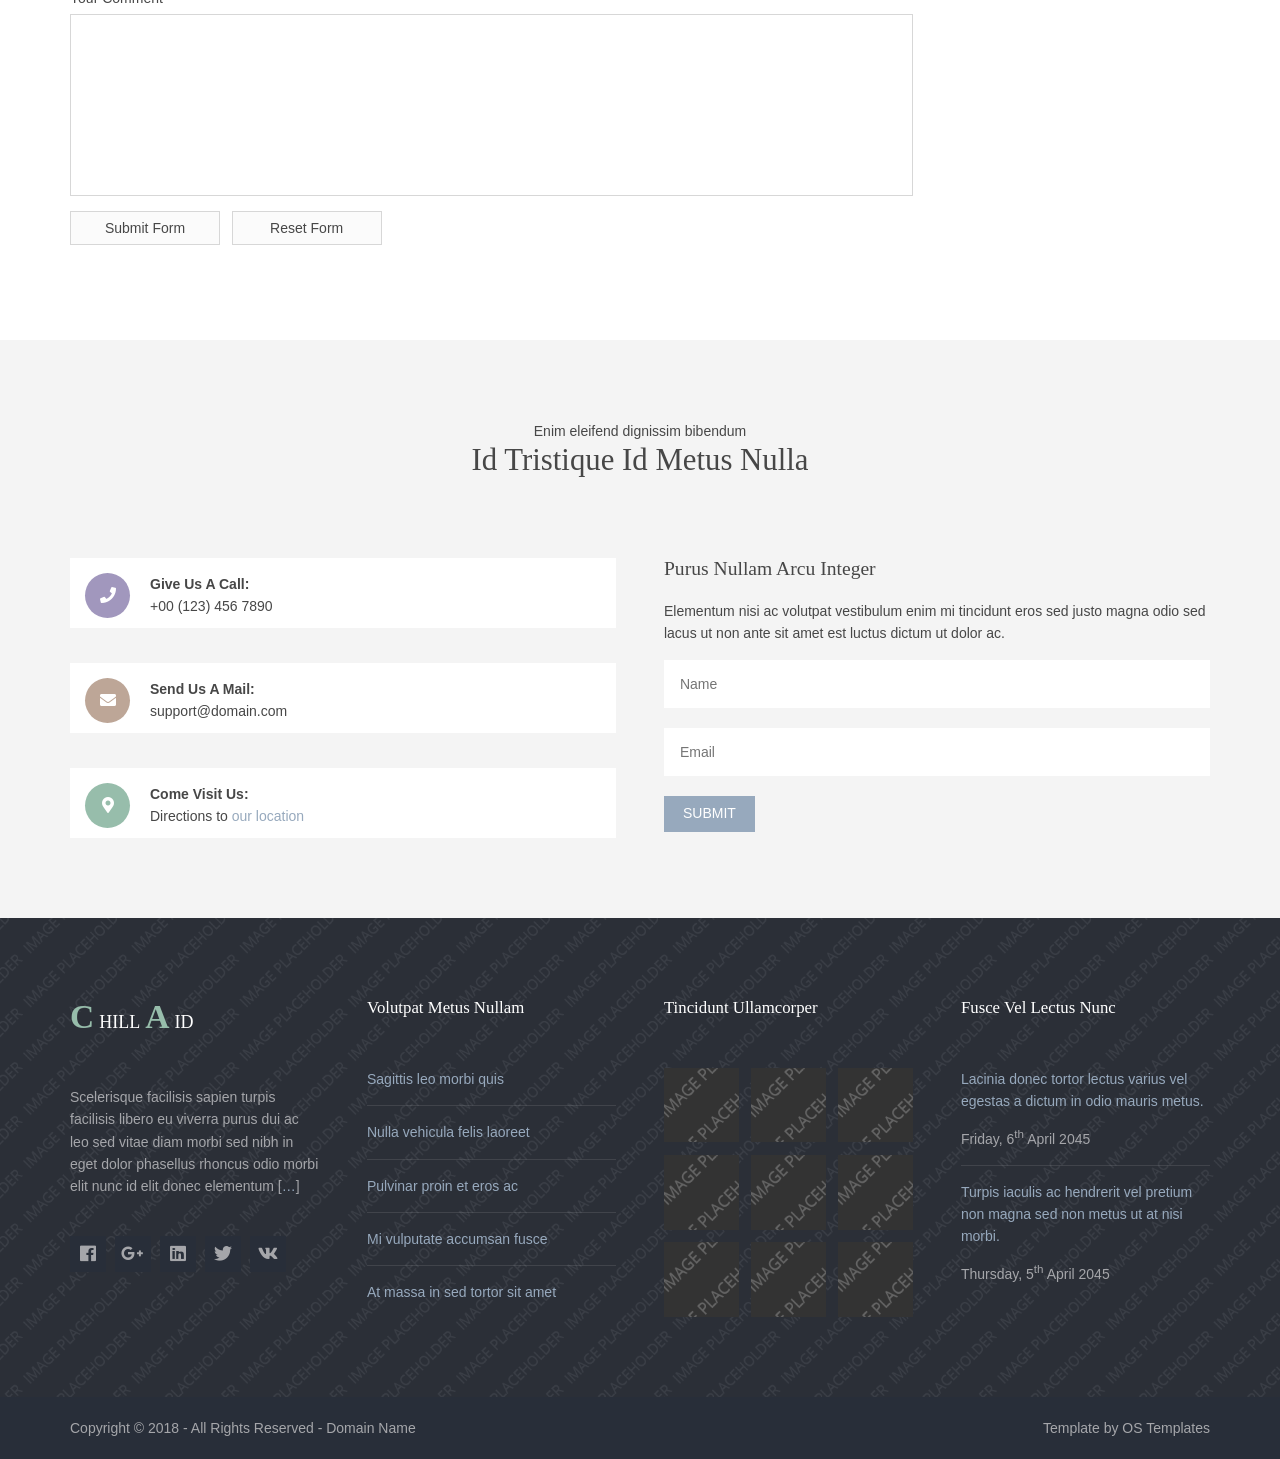
<file: pages/sidebar-right.html>
<!DOCTYPE html>
<!--
Template Name: Chillaid
Author: <a href="https://www.os-templates.com/">OS Templates</a>
Author URI: https://www.os-templates.com/
Copyright: OS-Templates.com
Licence: Free to use under our free template licence terms
Licence URI: https://www.os-templates.com/template-terms
-->
<html lang="">
<!-- To declare your language - read more here: https://www.w3.org/International/questions/qa-html-language-declarations -->
<head>
<title>Chillaid | Pages | Sidebar Right</title>
<meta charset="utf-8">
<meta name="viewport" content="width=device-width, initial-scale=1.0, maximum-scale=1.0, user-scalable=no">
<link href="../layout/styles/layout.css" rel="stylesheet" type="text/css" media="all">
</head>
<body id="top">
<!-- ################################################################################################ -->
<!-- ################################################################################################ -->
<!-- ################################################################################################ -->
<div class="wrapper row1">
  <header id="header" class="hoc clear">
    <div id="logo" class="fl_left"> 
      <!-- ################################################################################################ -->
      <h1 class="logoname"><a href="../index.html">Chill<span>a</span>id</a></h1>
      <!-- ################################################################################################ -->
    </div>
    <nav id="mainav" class="fl_right"> 
      <!-- ################################################################################################ -->
      <ul class="clear">
        <li><a href="../index.html">Home</a></li>
        <li class="active"><a class="drop" href="#">Pages</a>
          <ul>
            <li><a href="gallery.html">Gallery</a></li>
            <li><a href="full-width.html">Full Width</a></li>
            <li><a href="sidebar-left.html">Sidebar Left</a></li>
            <li class="active"><a href="sidebar-right.html">Sidebar Right</a></li>
            <li><a href="basic-grid.html">Basic Grid</a></li>
            <li><a href="font-icons.html">Font Icons</a></li>
          </ul>
        </li>
        <li><a class="drop" href="#">Dropdown</a>
          <ul>
            <li><a href="#">Level 2</a></li>
            <li><a class="drop" href="#">Level 2 + Drop</a>
              <ul>
                <li><a href="#">Level 3</a></li>
                <li><a href="#">Level 3</a></li>
                <li><a href="#">Level 3</a></li>
              </ul>
            </li>
            <li><a href="#">Level 2</a></li>
          </ul>
        </li>
        <li><a href="#">Link Text</a></li>
        <li><a href="#">Link Text</a></li>
        <li><a href="#">Link Text</a></li>
      </ul>
      <!-- ################################################################################################ -->
    </nav>
  </header>
</div>
<!-- ################################################################################################ -->
<!-- ################################################################################################ -->
<!-- ################################################################################################ -->
<div class="bgded overlay" style="background-image:url('../images/demo/backgrounds/01.png');">
  <div id="breadcrumb" class="hoc clear"> 
    <!-- ################################################################################################ -->
    <ul>
      <li><a href="#">Home</a></li>
      <li><a href="#">Lorem</a></li>
      <li><a href="#">Ipsum</a></li>
      <li><a href="#">Dolor</a></li>
    </ul>
    <!-- ################################################################################################ -->
  </div>
</div>
<!-- ################################################################################################ -->
<!-- ################################################################################################ -->
<!-- ################################################################################################ -->
<div class="wrapper row3">
  <main class="hoc container clear"> 
    <!-- main body -->
    <!-- ################################################################################################ -->
    <div class="content three_quarter first"> 
      <!-- ################################################################################################ -->
      <h1>&lt;h1&gt; to &lt;h6&gt; - Headline Colour and Size Are All The Same</h1>
      <img class="imgr borderedbox inspace-5" src="../images/demo/imgr.gif" alt="">
      <p>Aliquatjusto quisque nam consequat doloreet vest orna partur scetur portortis nam. Metadipiscing eget facilis elit sagittis felisi eger id justo maurisus convallicitur.</p>
      <p>Dapiensociis <a href="#">temper donec auctortortis cumsan</a> et curabitur condis lorem loborttis leo. Ipsumcommodo libero nunc at in velis tincidunt pellentum tincidunt vel lorem.</p>
      <img class="imgl borderedbox inspace-5" src="../images/demo/imgl.gif" alt="">
      <p>This is a W3C compliant free website template from <a href="https://www.os-templates.com/" title="Free Website Templates">OS Templates</a>. For full terms of use of this template please read our <a href="https://www.os-templates.com/template-terms">website template licence</a>.</p>
      <p>You can use and modify the template for both personal and commercial use. You must keep all copyright information and credit links in the template and associated files. For more website templates visit our <a href="https://www.os-templates.com/">free website templates</a> section.</p>
      <p>Portortornec condimenterdum eget consectetuer condis consequam pretium pellus sed mauris enim. Puruselit mauris nulla hendimentesque elit semper nam a sapien urna sempus.</p>
      <h1>Table(s)</h1>
      <div class="scrollable">
        <table>
          <thead>
            <tr>
              <th>Header 1</th>
              <th>Header 2</th>
              <th>Header 3</th>
              <th>Header 4</th>
            </tr>
          </thead>
          <tbody>
            <tr>
              <td><a href="#">Value 1</a></td>
              <td>Value 2</td>
              <td>Value 3</td>
              <td>Value 4</td>
            </tr>
            <tr>
              <td>Value 5</td>
              <td>Value 6</td>
              <td>Value 7</td>
              <td><a href="#">Value 8</a></td>
            </tr>
            <tr>
              <td>Value 9</td>
              <td>Value 10</td>
              <td>Value 11</td>
              <td>Value 12</td>
            </tr>
            <tr>
              <td>Value 13</td>
              <td><a href="#">Value 14</a></td>
              <td>Value 15</td>
              <td>Value 16</td>
            </tr>
          </tbody>
        </table>
      </div>
      <div id="comments">
        <h2>Comments</h2>
        <ul>
          <li>
            <article>
              <header>
                <figure class="avatar"><img src="../images/demo/avatar.png" alt=""></figure>
                <address>
                By <a href="#">A Name</a>
                </address>
                <time datetime="2045-04-06T08:15+00:00">Friday, 6<sup>th</sup> April 2045 @08:15:00</time>
              </header>
              <div class="comcont">
                <p>This is an example of a comment made on a post. You can either edit the comment, delete the comment or reply to the comment. Use this as a place to respond to the post or to share what you are thinking.</p>
              </div>
            </article>
          </li>
          <li>
            <article>
              <header>
                <figure class="avatar"><img src="../images/demo/avatar.png" alt=""></figure>
                <address>
                By <a href="#">A Name</a>
                </address>
                <time datetime="2045-04-06T08:15+00:00">Friday, 6<sup>th</sup> April 2045 @08:15:00</time>
              </header>
              <div class="comcont">
                <p>This is an example of a comment made on a post. You can either edit the comment, delete the comment or reply to the comment. Use this as a place to respond to the post or to share what you are thinking.</p>
              </div>
            </article>
          </li>
          <li>
            <article>
              <header>
                <figure class="avatar"><img src="../images/demo/avatar.png" alt=""></figure>
                <address>
                By <a href="#">A Name</a>
                </address>
                <time datetime="2045-04-06T08:15+00:00">Friday, 6<sup>th</sup> April 2045 @08:15:00</time>
              </header>
              <div class="comcont">
                <p>This is an example of a comment made on a post. You can either edit the comment, delete the comment or reply to the comment. Use this as a place to respond to the post or to share what you are thinking.</p>
              </div>
            </article>
          </li>
        </ul>
        <h2>Write A Comment</h2>
        <form action="#" method="post">
          <div class="one_third first">
            <label for="name">Name <span>*</span></label>
            <input type="text" name="name" id="name" value="" size="22" required>
          </div>
          <div class="one_third">
            <label for="email">Mail <span>*</span></label>
            <input type="email" name="email" id="email" value="" size="22" required>
          </div>
          <div class="one_third">
            <label for="url">Website</label>
            <input type="url" name="url" id="url" value="" size="22">
          </div>
          <div class="block clear">
            <label for="comment">Your Comment</label>
            <textarea name="comment" id="comment" cols="25" rows="10"></textarea>
          </div>
          <div>
            <input type="submit" name="submit" value="Submit Form">
            &nbsp;
            <input type="reset" name="reset" value="Reset Form">
          </div>
        </form>
      </div>
      <!-- ################################################################################################ -->
    </div>
    <!-- ################################################################################################ -->
    <!-- ################################################################################################ -->
    <div class="sidebar one_quarter"> 
      <!-- ################################################################################################ -->
      <h6>Lorem ipsum dolor</h6>
      <nav class="sdb_holder">
        <ul>
          <li><a href="#">Navigation - Level 1</a></li>
          <li><a href="#">Navigation - Level 1</a>
            <ul>
              <li><a href="#">Navigation - Level 2</a></li>
              <li><a href="#">Navigation - Level 2</a></li>
            </ul>
          </li>
          <li><a href="#">Navigation - Level 1</a>
            <ul>
              <li><a href="#">Navigation - Level 2</a></li>
              <li><a href="#">Navigation - Level 2</a>
                <ul>
                  <li><a href="#">Navigation - Level 3</a></li>
                  <li><a href="#">Navigation - Level 3</a></li>
                </ul>
              </li>
            </ul>
          </li>
          <li><a href="#">Navigation - Level 1</a></li>
        </ul>
      </nav>
      <div class="sdb_holder">
        <h6>Lorem ipsum dolor</h6>
        <address>
        Full Name<br>
        Address Line 1<br>
        Address Line 2<br>
        Town/City<br>
        Postcode/Zip<br>
        <br>
        Tel: xxxx xxxx xxxxxx<br>
        Email: <a href="#">contact@domain.com</a>
        </address>
      </div>
      <div class="sdb_holder">
        <article>
          <h6>Lorem ipsum dolor</h6>
          <p>Nuncsed sed conseque a at quismodo tris mauristibus sed habiturpiscinia sed.</p>
          <ul>
            <li><a href="#">Lorem ipsum dolor sit</a></li>
            <li>Etiam vel sapien et</li>
            <li><a href="#">Etiam vel sapien et</a></li>
          </ul>
          <p>Nuncsed sed conseque a at quismodo tris mauristibus sed habiturpiscinia sed. Condimentumsantincidunt dui mattis magna intesque purus orci augue lor nibh.</p>
          <p class="more"><a href="#">Continue Reading &raquo;</a></p>
        </article>
      </div>
      <!-- ################################################################################################ -->
    </div>
    <!-- ################################################################################################ -->
    <!-- / main body -->
    <div class="clear"></div>
  </main>
</div>
<!-- ################################################################################################ -->
<!-- ################################################################################################ -->
<!-- ################################################################################################ -->
<div class="wrapper row2">
  <section id="ctdetails" class="hoc container clear"> 
    <!-- ################################################################################################ -->
    <div class="sectiontitle">
      <p class="nospace font-xs">Enim eleifend dignissim bibendum</p>
      <h6 class="heading font-x2">Id tristique id metus nulla</h6>
    </div>
    <figure class="one_half first">
      <ul class="nospace clear">
        <li class="block clear"><a href="#"><i class="fas fa-phone"></i></a> <span><strong>Give us a call:</strong> +00 (123) 456 7890</span></li>
        <li class="block clear"><a href="#"><i class="fas fa-envelope"></i></a> <span><strong>Send us a mail:</strong> support@domain.com</span></li>
        <li class="block clear"><a href="#"><i class="fas fa-map-marker-alt"></i></a> <span><strong>Come visit us:</strong> Directions to <a href="#">our location</a></span></li>
      </ul>
    </figure>
    <article class="one_half">
      <h6 class="heading">Purus nullam arcu integer</h6>
      <p class="nospace btmspace-15">Elementum nisi ac volutpat vestibulum enim mi tincidunt eros sed justo magna odio sed lacus ut non ante sit amet est luctus dictum ut dolor ac.</p>
      <form action="#" method="post">
        <fieldset>
          <legend>Newsletter:</legend>
          <input type="text" value="" placeholder="Name">
          <input type="text" value="" placeholder="Email">
          <button type="submit" value="submit">Submit</button>
        </fieldset>
      </form>
    </article>
    <!-- ################################################################################################ -->
  </section>
</div>
<!-- ################################################################################################ -->
<!-- ################################################################################################ -->
<!-- ################################################################################################ -->
<div class="bgded overlay row4" style="background-image:url('../images/demo/backgrounds/01.png');">
  <footer id="footer" class="hoc clear"> 
    <!-- ################################################################################################ -->
    <div class="one_quarter first">
      <h1 class="logoname"><a href="../index.html">Chill<span>a</span>id</a></h1>
      <p>Scelerisque facilisis sapien turpis facilisis libero eu viverra purus dui ac leo sed vitae diam morbi sed nibh in eget dolor phasellus rhoncus odio morbi elit nunc id elit donec elementum [<a href="#">&hellip;</a>]</p>
      <ul class="faico clear">
        <li><a class="faicon-facebook" href="#"><i class="fab fa-facebook"></i></a></li>
        <li><a class="faicon-google-plus" href="#"><i class="fab fa-google-plus-g"></i></a></li>
        <li><a class="faicon-linkedin" href="#"><i class="fab fa-linkedin"></i></a></li>
        <li><a class="faicon-twitter" href="#"><i class="fab fa-twitter"></i></a></li>
        <li><a class="faicon-vk" href="#"><i class="fab fa-vk"></i></a></li>
      </ul>
    </div>
    <div class="one_quarter">
      <h6 class="heading">Volutpat metus nullam</h6>
      <ul class="nospace linklist">
        <li><a href="#">Sagittis leo morbi quis</a></li>
        <li><a href="#">Nulla vehicula felis laoreet</a></li>
        <li><a href="#">Pulvinar proin et eros ac</a></li>
        <li><a href="#">Mi vulputate accumsan fusce</a></li>
        <li><a href="#">At massa in sed tortor sit amet</a></li>
      </ul>
    </div>
    <div class="one_quarter">
      <h6 class="heading">Tincidunt ullamcorper</h6>
      <ul class="nospace clear latestimg">
        <li><a class="imgover" href="#"><img src="../images/demo/100x100.png" alt=""></a></li>
        <li><a class="imgover" href="#"><img src="../images/demo/100x100.png" alt=""></a></li>
        <li><a class="imgover" href="#"><img src="../images/demo/100x100.png" alt=""></a></li>
        <li><a class="imgover" href="#"><img src="../images/demo/100x100.png" alt=""></a></li>
        <li><a class="imgover" href="#"><img src="../images/demo/100x100.png" alt=""></a></li>
        <li><a class="imgover" href="#"><img src="../images/demo/100x100.png" alt=""></a></li>
        <li><a class="imgover" href="#"><img src="../images/demo/100x100.png" alt=""></a></li>
        <li><a class="imgover" href="#"><img src="../images/demo/100x100.png" alt=""></a></li>
        <li><a class="imgover" href="#"><img src="../images/demo/100x100.png" alt=""></a></li>
      </ul>
    </div>
    <div class="one_quarter">
      <h6 class="heading">Fusce vel lectus nunc</h6>
      <ul class="nospace linklist">
        <li>
          <article>
            <p class="nospace btmspace-10"><a href="#">Lacinia donec tortor lectus varius vel egestas a dictum in odio mauris metus.</a></p>
            <time class="block font-xs" datetime="2045-04-06">Friday, 6<sup>th</sup> April 2045</time>
          </article>
        </li>
        <li>
          <article>
            <p class="nospace btmspace-10"><a href="#">Turpis iaculis ac hendrerit vel pretium non magna sed non metus ut at nisi morbi.</a></p>
            <time class="block font-xs" datetime="2045-04-05">Thursday, 5<sup>th</sup> April 2045</time>
          </article>
        </li>
      </ul>
    </div>
    <!-- ################################################################################################ -->
  </footer>
</div>
<!-- ################################################################################################ -->
<!-- ################################################################################################ -->
<!-- ################################################################################################ -->
<div class="wrapper row5">
  <div id="copyright" class="hoc clear"> 
    <!-- ################################################################################################ -->
    <p class="fl_left">Copyright &copy; 2018 - All Rights Reserved - <a href="#">Domain Name</a></p>
    <p class="fl_right">Template by <a target="_blank" href="https://www.os-templates.com/" title="Free Website Templates">OS Templates</a></p>
    <!-- ################################################################################################ -->
  </div>
</div>
<!-- ################################################################################################ -->
<!-- ################################################################################################ -->
<!-- ################################################################################################ -->
<a id="backtotop" href="#top"><i class="fas fa-chevron-up"></i></a>
<!-- JAVASCRIPTS -->
<script src="../layout/scripts/jquery.min.js"></script>
<script src="../layout/scripts/jquery.backtotop.js"></script>
<script src="../layout/scripts/jquery.mobilemenu.js"></script>
</body>
</html>
</file>
<file: card_game/style.css>
body {
    min-height: 100vh;
    min-width: 100vw;
    background-color: rgb(187, 94, 94);
    color: white;
    display: flex;
    flex-direction: column;
    align-items: center;
    justify-content: center;
    margin: 0;
}

h1 {
    text-align: center;
    font-weight: 700;
    font-size: 50px;
}

.timer {
    font-size: 30px;
    margin-bottom: 20px;
}

p {
    text-align: center;
    font-size: 30px;
    font-weight: bold;
}

.actions {
    display: flex;
    justify-content: center;
    margin-bottom: 20px;
}

.actions button {
    padding: 8px 16px;
    font-size: 30px;
    border-radius: 10px;
    background-color: rgb(63, 153, 133);
    color: white;
    margin: 0 10px;
}

.grid-container {
    display: grid;
    justify-content: center;
    grid-gap: 16px;
}

.card {
    height: calc(140px * 1.5);
    width: 140px;
    border-radius: 10px;
    background-color: rgb(255, 255, 255);
    position: relative;
    transform-style: preserve-3d;
    transition: all 0.5s ease-out;
}

.front-image {
    width: 60px;
    height: 60px;
}

.card.flipped {
    transform: rotateY(180deg);
}

.front, .back {
    backface-visibility: hidden;
    position: absolute;
    border-radius: 10px;
    top: 0;
    left: 0;
    height: 100%;
    width: 100%;
}

.card .front {
    display: flex;
    justify-content: center;
    align-items: center;
    transform: rotateY(180deg);
}

.card .back {
    background-image: url("data:image/svg+xml,<svg id='patternId' width='100%' height='100%' xmlns='http://www.w3.org/2000/svg'><defs><pattern id='a' patternUnits='userSpaceOnUse' width='50' height='50' patternTransform='scale(2) rotate(0)'><rect x='0' y='0' width='100%' height='100%' fill='hsla(0, 0%, 82%, 1)'/><path d='M44.11 8.56c-.065.316-.192.615-.24.931-.037.395-.11.796-.083 1.197.016.564.113 1.127.287 1.664.166.405.303.835.577 1.187.225.358.456.724.788.994.222.222.483.42.614.718.4.748.164 1.758-.536 2.242-.663.515-1.69.47-2.285-.131-.414-.374-.525-.936-.717-1.433-.195-.513-.238-1.06-.316-1.599 0-.442-.015-.886.008-1.327.073-.471.115-.955.235-1.42.081-.295.195-.578.303-.864.195-.472.436-.924.74-1.334.176-.282.439-.515.61-.809zm-2.819.134L38.42 14.01a1.83 1.83 0 01-2.446.745c-.878-.452-1.197-1.569-.745-2.446a2 2 0 01.745-.745zm.16-2.819a11.23 11.23 0 01-.771.638c-.49.34-1.008.652-1.581.832-.469.208-.978.308-1.484.387-.373.019-.736.106-1.112.084-.525.01-1.054-.003-1.566-.128-.563-.05-1.082-.293-1.612-.473-.832-.31-1.33-1.285-1.087-2.14.225-.892 1.211-1.49 2.107-1.28.45.09.836.38 1.111.738.274.272.54.558.89.73.347.243.713.455 1.117.586.428.163.87.291 1.329.322.578.108 1.18.056 1.755-.03.315-.026.605-.176.904-.266zm3.377.612a1.33 1.33 0 01-1.33-1.33 1.33 1.33 0 011.33-1.33 1.33 1.33 0 011.33 1.33 1.33 1.33 0 01-1.33 1.33zM41.439 44.11c-.315-.065-.614-.192-.93-.24-.395-.037-.796-.11-1.197-.083a5.959 5.959 0 00-1.664.287c-.405.166-.835.303-1.187.577-.358.225-.724.456-.994.788-.222.222-.42.483-.718.614-.748.4-1.758.164-2.242-.536-.515-.663-.47-1.69.131-2.285.374-.414.936-.525 1.433-.717.513-.195 1.06-.238 1.599-.316.442 0 .885-.015 1.326.008.472.073.956.115 1.421.235.295.081.578.195.864.303.472.195.924.436 1.334.74.282.177.515.439.809.61zm-.133-2.819L35.99 38.42a1.83 1.83 0 01-.745-2.446c.452-.878 1.569-1.197 2.446-.745a2 2 0 01.745.745zm2.819.16a11.223 11.223 0 01-.638-.771c-.34-.49-.652-1.008-.832-1.581-.208-.469-.308-.978-.387-1.484-.019-.373-.106-.736-.084-1.112-.01-.525.003-1.054.128-1.566.05-.563.293-1.082.473-1.612.31-.832 1.285-1.33 2.14-1.087.892.225 1.49 1.211 1.28 2.107-.09.45-.38.836-.738 1.111-.272.274-.558.54-.73.89-.243.347-.455.713-.586 1.117-.163.428-.291.87-.322 1.329-.108.578-.056 1.18.03 1.755.026.315.176.605.266.904zm-.612 3.377a1.33 1.33 0 011.33-1.33 1.33 1.33 0 011.33 1.33 1.33 1.33 0 01-1.33 1.33 1.33 1.33 0 01-1.33-1.33zM5.89 41.439c.065-.315.192-.614.24-.93.037-.395.11-.796.083-1.197a5.955 5.955 0 00-.287-1.664c-.166-.405-.303-.835-.577-1.187-.225-.358-.456-.724-.788-.994-.222-.222-.483-.42-.614-.718-.4-.748-.164-1.758.536-2.242.663-.515 1.69-.47 2.285.131.414.374.525.936.717 1.433.195.513.238 1.06.316 1.599 0 .442.015.885-.008 1.326-.073.472-.115.956-.235 1.421-.081.295-.195.578-.303.864a6.282 6.282 0 01-.74 1.334c-.176.282-.439.515-.61.809zm2.819-.133l2.871-5.317a1.83 1.83 0 012.446-.745c.878.452 1.197 1.569.745 2.446a2 2 0 01-.745.745zm-.16 2.819c.247-.226.507-.437.771-.638.49-.34 1.008-.652 1.581-.832.469-.208.978-.308 1.484-.387.373-.019.736-.106 1.112-.084.525-.01 1.054.003 1.566.128.563.05 1.082.293 1.612.473.832.31 1.33 1.285 1.087 2.14-.225.892-1.211 1.49-2.107 1.28-.45-.09-.836-.38-1.111-.738-.274-.272-.54-.559-.89-.73-.347-.243-.713-.455-1.117-.586-.428-.163-.87-.291-1.329-.322-.578-.108-1.18-.056-1.755.03-.315.026-.605.176-.904.266zm-3.377-.612a1.33 1.33 0 011.33 1.33 1.33 1.33 0 01-1.33 1.33 1.33 1.33 0 01-1.33-1.33 1.33 1.33 0 011.33-1.33zM8.561 5.89c.315.065.614.192.93.24.395.037.796.11 1.197.083a5.959 5.959 0 001.664-.288c.405-.165.835-.302 1.187-.576.358-.225.724-.456.994-.788.222-.222.42-.483.718-.614.748-.4 1.758-.164 2.242.536.515.663.47 1.69-.131 2.285-.374.414-.936.525-1.433.717-.513.195-1.06.238-1.599.316-.442 0-.885.015-1.326-.008-.472-.073-.956-.115-1.421-.235-.295-.081-.578-.195-.864-.303a6.281 6.281 0 01-1.334-.74c-.282-.177-.515-.439-.809-.61zm.133 2.819l5.317 2.871a1.83 1.83 0 01.745 2.446c-.452.878-1.569 1.197-2.446.745a2 2 0 01-.745-.745zm-2.819-.16c.226.247.437.507.638.771.34.49.652 1.008.832 1.581.208.469.308.978.387 1.484.019.373.106.736.084 1.112.01.525-.003 1.054-.128 1.566-.05.563-.293 1.082-.473 1.612-.31.832-1.285 1.33-2.14 1.087-.892-.225-1.49-1.211-1.28-2.107.09-.45.38-.836.738-1.111.272-.274.558-.54.73-.89.243-.347.455-.713.586-1.117.163-.428.291-.87.322-1.329.108-.578.056-1.18-.03-1.755-.026-.315-.176-.605-.266-.904zm.612-3.377a1.33 1.33 0 01-1.33 1.33 1.33 1.33 0 01-1.33-1.33 1.33 1.33 0 011.33-1.33 1.33 1.33 0 011.33 1.33zm22.515 22.552c2.052-.142 2.476-1.875 2.476-2.724 0-.849-.46-2.582-2.476-2.724C26.951 22.135 24.97 25 24.97 25s2.016 2.83 4.032 2.724zm-6.756 1.308c.142 2.052 1.875 2.476 2.724 2.476.849 0 2.582-.46 2.724-2.476C27.835 26.981 24.97 25 24.97 25s-2.83 2.016-2.724 4.032zm-1.308-6.756c-2.052.142-2.476 1.875-2.476 2.724 0 .849.46 2.582 2.476 2.724C22.989 27.865 24.97 25 24.97 25s-2.016-2.83-4.032-2.724zm6.756-1.308c-.142-2.052-1.875-2.476-2.724-2.476-.849 0-2.582.46-2.724 2.476C22.105 23.019 24.97 25 24.97 25s2.83-2.016 2.724-4.032z'  stroke-width='1' stroke='none' fill='hsla(174, 100%, 29%, 1)'/></pattern></defs><rect width='800%' height='800%' transform='translate(0,0)' fill='url(%23a)'/></svg>");
    background-position: center center;
    background-size: cover;
    backface-visibility: hidden;
}
</file>
<file: html5up-twenty/assets/css/noscript.css>
/*
	Twenty by HTML5 UP
	html5up.net | @ajlkn
	Free for personal and commercial use under the CCA 3.0 license (html5up.net/license)
*/

/* Banner */

	#banner .inner {
		opacity: 1;
	}
</file>
<file: layout/styles/layout.css>
@charset "utf-8";
/*
Template Name: Chillaid
Author: <a href="https://www.os-templates.com/">OS Templates</a>
Author URI: https://www.os-templates.com/
Copyright: OS-Templates.com
Licence: Free to use under our free template licence terms
Licence URI: https://www.os-templates.com/template-terms
File: Layout CSS
*/

@import url("fontawesome-free/css/fontawesome-all.min.css");
@import url("framework.css");

/* Rows
--------------------------------------------------------------------------------------------------------------- */
.row0, .row0 a{}
.row1, .row1 a{}
.row2, .row2 a{}
.row3, .row3 a{}
.row4, .row4 a{}
.row5, .row5 a{}


/* Header
--------------------------------------------------------------------------------------------------------------- */
#header{}

#header #logo{margin:22px 0 0 0;}


/* Page Intro
--------------------------------------------------------------------------------------------------------------- */
#pageintro{padding:200px 0 280px;}/* 280px => 80px for #introblocks negative margin */

#pageintro article, #pageintro article p{display:block; max-width:75%; margin:0 auto; text-align:center;}
#pageintro article p{max-width:65%; line-height:2rem;}
#pageintro .heading{margin-bottom:20px; font-size:4rem;}
#pageintro footer{margin-top:50px;}


/* Content Area
--------------------------------------------------------------------------------------------------------------- */
.container{padding:80px 0;}

/* Content */
.container .content{}

.sectiontitle{display:block; max-width:55%; margin:0 auto 80px; text-align:center;}
.sectiontitle *{margin:0;}

.elements{}
.elements-three li, .elements-four li{margin-bottom:50px;}
.elements-three li:nth-last-child(-n+3), .elements-four li:nth-last-child(-n+4){margin-bottom:0;}/* Removes bottom margin from the last line of items - margin is restored in the media queries when items stack */
.elements-three li:nth-child(3n+1), .elements-four li:nth-child(4n+1){margin-left:0; clear:left;}/* Removes the need to add class="first" */
.elements article{display:block; padding:30px 15px; border-radius:50px 0; text-align:center;}
.elements article *{margin:0 0 15px 0; padding:0; line-height:1;}
.elements article i{width:60px; height:60px; line-height:60px; margin-bottom:30px; font-size:1.6rem; text-align:center; border-radius:50%;}
.elements article .heading{font-size:1.2rem; font-weight:700;}
.elements article p{margin:0; line-height:normal;}

/* Introblocks */
#introblocks{display:block; position:relative; margin:-160px 0 130px 0; z-index:1;}/* 160px => 80px + container padding */

/* Services */
#services{}
#services .elements article{border-radius:0;}

/* Shout */
.shout{}
.shout figure{display:block; max-width:546px;/* same width as the image - contains the caption */}
.shout figure img{}
.shout figure figcaption{display:block; position:relative;}
.shout figure figcaption a{display:block; position:relative; padding:15px; border:solid; border-width:0 1px 1px 1px;}
.shout figure figcaption a::after{position:absolute; top:12px; right:15px; width:30px; height:30px; line-height:30px; font-family:"Font Awesome\ 5 Free"; font-weight:900; content:"\f105";/* fa-angle-right */ text-align:center; border-radius:50%;}

/* Team Members */
.team{}
.team li:last-child{margin-bottom:0;}/* Used when elements stack in small viewports */
.team figure{display:block; text-align:center;}
.team figure *{margin:0; padding:0;}
.team figure a{}
.team figure img{}
.team figure figcaption{padding:20px 10px; line-height:1; border:solid; border-width:0 1px 1px 1px;}
.team figure strong{display:block; margin-bottom:8px; font-size:1.4rem; font-weight:400;}
.team figure em{display:block; font-style:normal; font-size:.8rem;}

/* Easy Pie Charts */
.pr-charts{}
.pr-charts .pr-chart-ctrl{display:block; float:left; width:25%; min-height:200px;}
.pr-charts .pr-chart-ctrl .pr-chart{display:block; position:relative; width:100%; margin:0 0 20px 0; text-align:center;}
.pr-charts .pr-chart-ctrl .pr-chart canvas{display:block; margin:0 auto; padding:0; vertical-align:top;}
.pr-charts .pr-chart-ctrl .pr-chart i{position:absolute; top:0; left:0; width:100%; height:200px; line-height:200px; font-size:18px; font-style:normal;}/* Must have same height & line height as set in the javascript size element to vertical align centre */
.pr-charts .pr-chart-ctrl p{margin:0; padding:0; text-transform:uppercase;}

/* Testimonials */
#testimonials{}
#testimonials article{text-align:center;}
#testimonials article *{margin:0; padding:0;}
#testimonials article figure{display:inline-block; margin-bottom:20px;}
#testimonials article figure img{float:left; margin-right:15px; border-radius:50%;}
#testimonials article figure figcaption{float:left; margin-top:30px; font-size:1.4rem; text-align:left;}
#testimonials article figure figcaption .heading{font-size:1.4rem;}
#testimonials article figure figcaption em{display:block; margin-top:-5px; font-size:.8rem; font-style:normal;}
#testimonials article blockquote{margin-bottom:20px; padding:20px; border-radius:25px 0;}
#testimonials article blockquote::before{top:15px; left:15px; font-size:30px; line-height:30px;}

/* Latest */
#latest{}
#latest > li:last-child{margin-bottom:0;}/* Used when elements stack in small viewports */
#latest article{}
#latest article figure{}
#latest article figure img{}
#latest article .meta{display:block; margin:0 0 15px 0; padding:5px 10px;}
#latest article .meta li{display:block; float:left; width:50%; font-size:.8rem;}
#latest article .meta li:last-child{text-align:right;}
#latest article .meta li i{margin-right:5px;}
#latest article .excerpt{display:block; max-width:85%; margin:0 auto; padding:15px 0 15px 15px; border-left:1px solid;}
#latest article .excerpt time{display:block; margin-bottom:8px; text-transform:uppercase; font-size:.8rem; font-style:normal; line-height:1;}
#latest article .excerpt .heading{margin:0; padding:0; font-size:1.2rem;}

/* Comments */
#comments ul{margin:0 0 40px 0; padding:0; list-style:none;}
#comments li{margin:0 0 10px 0; padding:15px;}
#comments .avatar{float:right; margin:0 0 10px 10px; padding:3px; border:1px solid;}
#comments address{font-weight:bold;}
#comments time{font-size:smaller;}
#comments .comcont{display:block; margin:0; padding:0;}
#comments .comcont p{margin:10px 5px 10px 0; padding:0;}

#comments form{display:block; width:100%;}
#comments input, #comments textarea{width:100%; padding:10px; border:1px solid;}
#comments textarea{overflow:auto;}
#comments div{margin-bottom:15px;}
#comments input[type="submit"], #comments input[type="reset"]{display:inline-block; width:auto; min-width:150px; margin:0; padding:8px 5px; cursor:pointer;}

/* Sidebar */
.container .sidebar{}

.sidebar .sdb_holder{margin-bottom:50px;}
.sidebar .sdb_holder:last-child{margin-bottom:0;}


/* Contact Details
--------------------------------------------------------------------------------------------------------------- */
#ctdetails{}

#ctdetails figure > ul{}
#ctdetails figure > ul li{position:relative; margin:0 0 35px 0; padding:15px 15px 15px 80px; line-height:1;}
#ctdetails figure > ul li:last-child{margin:0;}/* Used when elements stack in small viewports */
#ctdetails figure > ul li i{position:absolute; top:15px; left:15px; width:45px; height:45px; line-height:45px; font-size:16px; text-align:center; border-radius:50%;}
#ctdetails figure > ul li span{display:block; padding:4px 0 0 0;}
#ctdetails figure > ul li strong{display:block; margin:0 0 8px 0; text-transform:capitalize;}

#ctdetails article{margin-bottom:0;}/* Used when elements stack in small viewports */
#ctdetails input, #ctdetails button{border:1px solid;}
#ctdetails input{display:block; width:100%; padding:15px; margin-bottom:20px;}
#ctdetails button{padding:8px 18px 10px; text-transform:uppercase; font-weight:400; cursor:pointer;}


/* Footer
--------------------------------------------------------------------------------------------------------------- */
#footer{padding:80px 0;}

#footer .heading{margin-bottom:50px; font-size:1.2rem;}
#footer .logoname{margin-bottom:50px;}
#footer p + .faico{margin-top:30px;}

#footer .linklist li{display:block; margin-bottom:15px; padding:0 0 15px 0; border-bottom:1px solid;}
#footer .linklist li:last-child{margin:0; padding:0; border:none;}
#footer .linklist li::before, #footer .linklist li::after{display:table; content:"";}
#footer .linklist li, #footer .linklist li::after{clear:both;}

#footer .latestimg{}
#footer .latestimg > li{display:inline-block; float:left; width:30%; margin:0 0 5% 5%;}
#footer .latestimg > li:nth-last-child(-n+3){margin-bottom:0;}/* Removes bottom margin from the last three items - margin is restored in the media queries when items stack */
#footer .latestimg > li:nth-child(3n+1){margin-left:0; clear:left;}/* Removes the need to add class="first" */
#footer .latestimg > li img{width:100%;}/* Force the image to resize to take the full space - may have to be changed for tablets, depends on personal preference */
#footer .latestimg > li a.imgover{display:block;}


/* Copyright
--------------------------------------------------------------------------------------------------------------- */
#copyright{padding:20px 0;}
#copyright *{margin:0; padding:0;}


/* Transition Fade
This gives a smooth transition to "ALL" elements used in the layout - other than the navigation form used in mobile devices
If you don't want it to fade all elements, you have to list the ones you want to be faded individually
Delete it completely to stop fading
--------------------------------------------------------------------------------------------------------------- */
*, *::before, *::after{transition:all .3s ease-in-out;}
#mainav form *{transition:none !important;}


/* ------------------------------------------------------------------------------------------------------------ */
/* ------------------------------------------------------------------------------------------------------------ */
/* ------------------------------------------------------------------------------------------------------------ */
/* ------------------------------------------------------------------------------------------------------------ */
/* ------------------------------------------------------------------------------------------------------------ */


/* Navigation
--------------------------------------------------------------------------------------------------------------- */
nav ul, nav ol{margin:0; padding:0; list-style:none;}

#mainav, #breadcrumb, .sidebar nav{line-height:normal;}
#mainav .drop::after, #mainav li li .drop::after, #breadcrumb li a::after, .sidebar nav a::after{position:absolute; font-family:"Font Awesome\ 5 Free"; font-weight:900; font-size:10px; line-height:10px;}

/* Top Navigation */
#mainav{}
#mainav ul{text-transform:uppercase;}
#mainav ul ul{position:absolute; width:180px; text-transform:none; z-index:9999;}
#mainav ul ul ul{left:180px; top:0;}
#mainav li{display:inline-block; position:relative; margin:0 15px 0 0; padding:0;}
#mainav li:last-child{margin-right:0;}
#mainav li li{width:100%; margin:0;}
#mainav li a{display:block; padding:30px 0;}
#mainav li li a{border:solid; border-width:0 0 1px 0;}
#mainav .drop{padding-left:15px;}
#mainav li li a, #mainav li li .drop{display:block; margin:0; padding:10px 15px;}
#mainav .drop::after, #mainav li li .drop::after{content:"\f0d7";}
#mainav .drop::after{top:35px; left:5px;}
#mainav li li .drop::after{top:15px; left:5px;}
#mainav ul ul{visibility:hidden; opacity:0;}
#mainav ul li:hover > ul{visibility:visible; opacity:1;}

#mainav form{display:none; width:100%; margin:0; padding:0;}
#mainav form select, #mainav form select option{display:block; cursor:pointer; outline:none;}
#mainav form select{width:100%; padding:5px; border:none;}
#mainav form select option{margin:5px; padding:0; border:none;}

/* Breadcrumb */
#breadcrumb{padding:150px 0 30px;}
#breadcrumb ul{margin:0; padding:0; list-style:none; text-transform:uppercase;}
#breadcrumb li{display:inline-block; margin:0 6px 0 0; padding:0;}
#breadcrumb li a{display:block; position:relative; margin:0; padding:0 12px 0 0; font-size:12px;}
#breadcrumb li a::after{top:4px; right:0; content:"\f0da";}
#breadcrumb li:last-child a{margin:0; padding:0;}
#breadcrumb li:last-child a::after{display:none;}
#breadcrumb .heading{margin:0; font-size:2rem;}

/* Sidebar Navigation */
.sidebar nav{display:block; width:100%;}
.sidebar nav li{margin:0 0 3px 0; padding:0;}
.sidebar nav a{display:block; position:relative; margin:0; padding:5px 10px 5px 15px; text-decoration:none; border:solid; border-width:0 0 1px 0;}
.sidebar nav a::after{top:10px; left:5px; content:"\f0da";}
.sidebar nav ul ul a{padding-left:35px;}
.sidebar nav ul ul a::after{left:25px;}
.sidebar nav ul ul ul a{padding-left:55px;}
.sidebar nav ul ul ul a::after{left:45px;}

/* Pagination */
.pagination{display:block; width:100%; text-align:center; clear:both;}
.pagination li{display:inline-block; margin:0 2px 0 0;}
.pagination li:last-child{margin-right:0;}
.pagination a, .pagination strong{display:block; padding:8px 11px; border:1px solid; background-clip:padding-box; font-weight:normal;}

/* Back to Top */
#backtotop{z-index:999; display:inline-block; position:fixed; visibility:hidden; bottom:20px; right:20px; width:36px; height:36px; line-height:36px; font-size:16px; text-align:center; opacity:.2;}
#backtotop i{display:block; width:100%; height:100%; line-height:inherit;}
#backtotop.visible{visibility:visible; opacity:.5;}
#backtotop:hover{opacity:1;}


/* Tables
--------------------------------------------------------------------------------------------------------------- */
table, th, td{border:1px solid; border-collapse:collapse; vertical-align:top;}
table, th{table-layout:auto;}
table{width:100%; margin-bottom:15px;}
th, td{padding:5px 8px;}
td{border-width:0 1px;}


/* Gallery
--------------------------------------------------------------------------------------------------------------- */
#gallery{display:block; width:100%; margin-bottom:50px;}
#gallery figure figcaption{display:block; width:100%; clear:both;}
#gallery li{margin-bottom:30px;}


/* Font Awesome Social Icons
--------------------------------------------------------------------------------------------------------------- */
.faico{margin:0; padding:0; list-style:none;}
.faico li{display:inline-block; margin:8px 5px 0 0; padding:0; line-height:normal;}
.faico li:last-child{margin-right:0;}
.faico a{display:inline-block; width:36px; height:36px; line-height:36px; font-size:18px; text-align:center;}

.faico a{color:inherit; background-color:#282E39;}
.faico a:hover{color:#FFFFFF;}

.faicon-dribble:hover{background-color:#EA4C89;}
.faicon-facebook:hover{background-color:#3B5998;}
.faicon-google-plus:hover{background-color:#DB4A39;}
.faicon-linkedin:hover{background-color:#0E76A8;}
.faicon-twitter:hover{background-color:#00ACEE;}
.faicon-vk:hover{background-color:#4E658E;}


/* ------------------------------------------------------------------------------------------------------------ */
/* ------------------------------------------------------------------------------------------------------------ */
/* ------------------------------------------------------------------------------------------------------------ */
/* ------------------------------------------------------------------------------------------------------------ */
/* ------------------------------------------------------------------------------------------------------------ */


/* Colours
--------------------------------------------------------------------------------------------------------------- */
body{color:#A5A6AA; background-color:#282E39;}
a{color:#97A9BD;}
a:active, a:focus{background:transparent !important;}/* IE10 + 11 Bugfix - prevents grey background */
hr, .borderedbox{border-color:#D7D7D7;}
label span{color:#FF0000; background-color:inherit;}
input:focus, textarea:focus, *:required:focus{border-color:#97A9BD !important;}

.overlay{color:#FFFFFF; background-color:inherit;}
.overlay::after{color:inherit; background-color:rgba(40,46,57,.7);/* #282E39 */}
.overlay.light::after{background-color:rgba(151,169,189,.7);/* #97A9BD */}

.gradient{color:#474747; background:linear-gradient(to bottom, #F4F4F4 55%, #FFFFFF 50%, #FFFFFF 100%);}/* Overlap dark to make a hard transition */
@media screen and (max-width:750px){/* Only the colours height has been changed */
	.gradient{background:linear-gradient(to bottom, #F4F4F4 24%, #FFFFFF 19%, #FFFFFF 100%);}
}

.btn, .btn.inverse:hover{color:#FFFFFF; background-color:#97A9BD; border-color:#97A9BD;}
.btn:hover, .btn.inverse{color:inherit; background-color:transparent; border-color:inherit;}

.imgover:hover::before{background-color:rgba(151,169,189,.5);/* #97A9BD */}
.imgover, .imgover:hover::after{color:#FFFFFF;}

.logoname a{color:#FFFFFF;}
.logoname::first-letter, .logoname span{color:#97BDAB;}


/* Rows */
.row0, .row0 a{}
.row1{color:#FFFFFF; background-color:#000000;}
.row2{color:#474747; background-color:#F4F4F4;}
.row3{color:#474747; background-color:#FFFFFF;}
.row4{color:#A5A6AA; background-color:#000000;}
.row5, .row5 a{color:#A5A6AA; background-color:#282E39;}
.coloured{color:#FFFFFF; background-color:#97A9BD;}


/* Header */
#header #logo a{color:inherit;}


/* Page Intro */
#pageintro{color:#FFFFFF;}


/* Content Area */
.elements article{color:#474747; background-color:#FFFFFF; box-shadow:0px 0px 15px rgba(0,0,0,.3);}
.elements article:hover{color:#FFFFFF; background-color:#97A9BD;}/* Default */
.elements article a i{color:#FFFFFF; background-color:#97A9BD;}/* Default */
.elements article:hover a i{color:#97A9BD; background-color:#FFFFFF;}/* Default */

/* ###### DELETE THE FOLLOWING IF ONLY THE DEFAULT COLOUR IS REQUIRED ###### */
#introblocks .elements li article{color:#FFFFFF; background-color:#97A9BD;}/* Blue */
#introblocks .elements li article a i{color:#97A9BD; background-color:#FFFFFF;}/* Blue */
#introblocks .elements li article:hover{color:#474747; background-color:#FFFFFF !important;}
#introblocks .elements li article:hover a i{color:#FFFFFF !important; background-color:#97A9BD;}
#introblocks .elements li:nth-child(2) article, #introblocks .elements li:nth-child(2) article:hover a i{background-color:#A197BD;}/* Purple */
#introblocks .elements li:nth-child(2) article a i{color:#A197BD;}/* Purple */
#introblocks .elements li:nth-child(3) article, #introblocks .elements li:nth-child(3) article:hover a i{background-color:#BDA697;}/* Brown */
#introblocks .elements li:nth-child(3) article a i{color:#BDA697;}/* Brown */
#introblocks .elements li:nth-child(4) article, #introblocks .elements li:nth-child(4) article:hover a i{background-color:#97BDAB;}/* Green */
#introblocks .elements li:nth-child(4) article a i{color:#97BDAB;}/* Green */
/* ###### END DELETE ###### */

.shout figure figcaption a{color:inherit; background-color:inherit; border-color:#D7D7D7;}
.shout figure:hover figcaption a, .shout figure figcaption a::after{color:#FFFFFF; background-color:#97A9BD; border-color:#97A9BD;}
.shout figure:hover figcaption a::after{color:#97A9BD; background-color:#FFFFFF;}

.team figure figcaption{color:#474747; background-color:#FFFFFF; border-color:#D7D7D7;}

#testimonials article blockquote{color:#474747; background-color:#FFFFFF;}
#testimonials article blockquote::before{color:rgba(0,0,0,.05);}
#testimonials article blockquote::after{border-top-color:#FFFFFF;}

#latest article .meta, #latest article .meta *{color:#FFFFFF; background-color:#282E39;}
#latest article .excerpt{border-color:#D7D7D7;}


/* Contact Details */
#ctdetails figure > ul li{color:inherit; background-color:#FFFFFF;}
#ctdetails figure > ul li:hover a{color:#FFFFFF;}
#ctdetails figure > ul li:hover, #ctdetails figure > ul li a i{color:#FFFFFF; background-color:#97A9BD;}/* Default */
#ctdetails figure > ul li:hover a i{color:#97A9BD; background-color:#FFFFFF;}/* Default */

/* ###### DELETE THE FOLLOWING IF ONLY THE DEFAULT COLOUR IS REQUIRED ###### */
#ctdetails figure > ul li:hover, #ctdetails figure > ul li a i{color:#FFFFFF; background-color:#A197BD;}
#ctdetails figure > ul li:hover a i{color:#A197BD; background-color:#FFFFFF !important;}
#ctdetails figure > ul li:nth-child(2):hover, #ctdetails figure > ul li:nth-child(2) a i{background-color:#BDA697;}
#ctdetails figure > ul li:nth-child(2):hover a i{color:#BDA697;}
#ctdetails figure > ul li:nth-child(3):hover, #ctdetails figure > ul li:nth-child(3) a i{background-color:#97BDAB;}
#ctdetails figure > ul li:nth-child(3):hover a i{color:#97BDAB;}
/* ###### END DELETE ###### */

#ctdetails input, #ctdetails button{border-color:transparent;}
#ctdetails input{color:#474747; background-color:#FFFFFF;}
#ctdetails button{color:#FFFFFF; background-color:#97A9BD;}
#ctdetails button:hover{color:inherit; background-color:transparent; border-color:inherit;}


/* Footer */
#footer .heading{color:#FFFFFF;}
#footer hr, #footer .borderedbox, #footer .linklist li{border-color:rgba(255,255,255,.1);}


/* Navigation */
#mainav li a{color:inherit;}
#mainav .active a, #mainav a:hover, #mainav li:hover > a{color:#97A9BD; background-color:inherit;}
#mainav li li a, #mainav .active li a{color:#FFFFFF; background-color:rgba(151,169,189,.5); border-color:rgba(151,169,189,.5);/* #97A9BD */}
#mainav li li:hover > a, #mainav .active .active > a{color:#FFFFFF; background-color:#97A9BD;}
#mainav form select{color:#474747; background-color:#FFFFFF;}

#breadcrumb a{color:inherit; background-color:inherit;}
#breadcrumb li:last-child a{color:#97A9BD;}

.container .sidebar nav a{color:inherit; border-color:#D7D7D7;}
.container .sidebar nav a:hover{color:#97A9BD;}

.pagination a, .pagination strong{border-color:#D7D7D7;}
.pagination .current *{color:#FFFFFF; background-color:#97A9BD;}

#backtotop{color:#FFFFFF; background-color:#97A9BD;}


/* Tables + Comments */
table, th, td, #comments .avatar, #comments input, #comments textarea{border-color:#D7D7D7;}
th{color:#FFFFFF; background-color:#373737;}
tr, #comments li, #comments input[type="submit"], #comments input[type="reset"]{color:inherit; background-color:#FBFBFB;}
tr:nth-child(even), #comments li:nth-child(even){color:inherit; background-color:#F7F7F7;}
table a, #comments a{background-color:inherit;}


/* ------------------------------------------------------------------------------------------------------------ */
/* ------------------------------------------------------------------------------------------------------------ */
/* ------------------------------------------------------------------------------------------------------------ */
/* ------------------------------------------------------------------------------------------------------------ */
/* ------------------------------------------------------------------------------------------------------------ */


/* Media Queries
--------------------------------------------------------------------------------------------------------------- */
@-ms-viewport{width:device-width;}


/* Max Wrapper Width - Laptop, Desktop etc.
--------------------------------------------------------------------------------------------------------------- */
@media screen and (min-width:1140px){
	.hoc{max-width:1140px;}
}

@media screen and (min-width:978px) and (max-width:1140px){
	.hoc{max-width:95%;}
}


/* Mobile Devices
--------------------------------------------------------------------------------------------------------------- */
@media screen and (max-width:978px){
	.hoc{max-width:90%;}

	#header{padding:30px 0;}
	#header #logo{margin-top:0;}

	#mainav{}
	#mainav ul{display:none;}
	#mainav form{display:block; margin-top:2px;}

	#breadcrumb{}

	.container{}
	#comments input[type="reset"]{margin-top:10px;}
	.pagination li{display:inline-block; margin:0 5px 5px 0;}

	#footer{}

	#copyright{}
	#copyright p:first-of-type{margin-bottom:10px;}
}

@media screen and (max-width:750px){
	.imgl, .imgr{display:inline-block; float:none; margin:0 0 10px 0;}
	.fl_left, .fl_right{display:block; float:none;}
	.group .group > *:last-child, .clear .clear > *:last-child, .clear .group > *:last-child, .group .clear > *:last-child{margin-bottom:0;}/* Experimental - Needs more testing in different situations, stops double margin when stacking */
	.one_half, .one_third, .two_third, .one_quarter, .two_quarter, .three_quarter{display:block; float:none; width:auto; margin:0 0 30px 0;}

	#header{text-align:center;}
	#header #logo{margin:0 0 15px 0;}

	#pageintro article, #pageintro article p{max-width:none;}
	#pageintro .heading{font-size:2rem;}

	.sectiontitle{max-width:none;}
	.shout figure, .team li, #latest > li{margin:0 auto 50px;}
	.team li, #latest li{max-width:348px;}/* Restrict the width to the one_third grid element */
	.elements-three li:nth-last-child(-n+3), .elements-four li:nth-last-child(-n+4){margin-bottom:50px;}
	.elements-three li:last-child, .elements-four li:last-child, .shout figure:last-child{margin-bottom:0;}

	#ctdetails figure{margin-bottom:80px;}/* Gives good separation between the two elements */

	#footer{padding-bottom:50px;}/* Not needed - just looks better */
	#footer .latestimg > li, #footer .latestimg > li:nth-last-child(-n+3){display:inline-block; float:none; width:auto; margin:0 5% 5% 0;}
	#footer .latestimg > li:last-child{margin-bottom:0;}
	#footer .latestimg > li img{width:auto;}
}

@media screen and (min-width:451px) and (max-width:900px){
	.pr-charts .pr-chart-ctrl{width:50%; margin-bottom:50px;}
	.pr-charts .pr-chart-ctrl:nth-child(n+3){margin-bottom:0;}
}

@media screen and (max-width:450px){
	.pr-charts .pr-chart-ctrl{width:100%; margin-bottom:50px;}
	.pr-charts .pr-chart-ctrl:last-child{margin-bottom:0;}

	#testimonials article figure img{float:none; margin:0 0 20px 0;}
	#testimonials article figure figcaption{float:none; margin:0; text-align:center;}
}


/* Other
--------------------------------------------------------------------------------------------------------------- */
@media screen and (max-width:650px){
	.scrollable{display:block; width:100%; margin:0 0 30px 0; padding:0 0 15px 0; overflow:auto; overflow-x:scroll;}
	.scrollable table{margin:0; padding:0; white-space:nowrap;}

	.inline li{display:block; margin-bottom:10px;}
	.pushright li{margin-right:0;}

	.font-x2{font-size:1.6rem;}
	.font-x3{font-size:1.8rem;}
}
</file>
<file: html5up-twenty/assets/css/main.css>
@import url("fontawesome-all.min.css");
@import url("https://fonts.googleapis.com/css?family=Lato:300,400,900");


html, body, div, span, applet, object,
iframe, h1, h2, h3, h4, h5, h6, p, blockquote,
pre, a, abbr, acronym, address, big, cite,
code, del, dfn, em, img, ins, kbd, q, s, samp,
small, strike, strong, sub, sup, tt, var, b,
u, i, center, dl, dt, dd, ol, ul, li, fieldset,
form, label, legend, table, caption, tbody,
tfoot, thead, tr, th, td, article, aside,
canvas, details, embed, figure, figcaption,
footer, header, hgroup, menu, nav, output, ruby,
section, summary, time, mark, audio, video {
	margin: 0;
	padding: 0;
	border: 0;
	font-size: 100%;
	font: inherit;
	vertical-align: baseline;}

article, aside, details, figcaption, figure,
footer, header, hgroup, menu, nav, section {
	display: block;}

body {
	line-height: 1;
}

ol, ul {
	list-style: none;
}

blockquote, q {
	quotes: none;
}

	blockquote:before, blockquote:after, q:before, q:after {
		content: '';
		content: none;
	}

table {
	border-collapse: collapse;
	border-spacing: 0;
}

body {
	-webkit-text-size-adjust: none;
}

mark {
	background-color: transparent;
	color: inherit;
}

input::-moz-focus-inner {
	border: 0;
	padding: 0;
}

input, select, textarea {
	-moz-appearance: none;
	-webkit-appearance: none;
	-ms-appearance: none;
	appearance: none;
}

/* Basic */

	html {
		box-sizing: border-box;
	}

	/* Smooth scrolling */
	html {
    scroll-behavior: smooth;
	}


	*, *:before, *:after {
		box-sizing: inherit;
	}

	body {
		background: #f3f6fa;
	}

		body.is-preload *, body.is-preload *:before, body.is-preload *:after {
			-moz-animation: none !important;
			-webkit-animation: none !important;
			-ms-animation: none !important;
			animation: none !important;
			-moz-transition: none !important;
			-webkit-transition: none !important;
			-ms-transition: none !important;
			transition: none !important;
		}

	body, input, select, textarea {
		color: #7c8081;
		font-family: 'Lato', sans-serif;
		font-size: 15pt;
		font-weight: 300;
		letter-spacing: 0.025em;
		line-height: 1.75em;
	}

	a {
		-moz-transition: color 0.2s ease-in-out, border-color 0.2s ease-in-out, background-color 0.2s ease-in-out;
		-webkit-transition: color 0.2s ease-in-out, border-color 0.2s ease-in-out, background-color 0.2s ease-in-out;
		-ms-transition: color 0.2s ease-in-out, border-color 0.2s ease-in-out, background-color 0.2s ease-in-out;
		transition: color 0.2s ease-in-out, border-color 0.2s ease-in-out, background-color 0.2s ease-in-out;
		color: #3fb1a3;
		text-decoration: none;
		border-bottom: dotted 1px;
	}

		a:hover {
			border-bottom-color: transparent;
		}

	strong, b {
		font-weight: 400;
	}

	p, ul, ol, dl, table, blockquote {
		margin: 0 0 2em 0;
	}

	h1, h2, h3, h4, h5, h6 {
		color: inherit;
		font-weight: 300;
		line-height: 1.75em;
		margin-bottom: 1em;
		text-transform: uppercase;
	}

		h1 a, h2 a, h3 a, h4 a, h5 a, h6 a {
			color: inherit;
			text-decoration: none;
			border: 0;
		}

	h2 {
		font-size: 1.5em;
		letter-spacing: 0.1em;
	}

	h3 {
		font-size: 1.15em;
		letter-spacing: 0.025em;
	}

	sub {
		font-size: 0.8em;
		position: relative;
		top: 0.5em;
	}

	sup {
		font-size: 0.8em;
		position: relative;
		top: -0.5em;
	}

	hr {
		border-top: solid 1px rgba(124, 128, 129, 0.2);
		border: 0;
		margin-bottom: 1.5em;
	}

	blockquote {
		border-left: solid 0.5em rgba(124, 128, 129, 0.2);
		font-style: italic;
		padding: 1em 0 1em 2em;
	}

/* Container */


	.container {
		margin: 0 auto;
		max-width: 100%;
		width: 1400px;
	}

		.container.medium {
			width: 1050px;
		}

		@media screen and (max-width: 1680px) {

			.container {
				width: 1200px;
			}

				.container.medium {
					width: 900px;
				}

		}

		@media screen and (max-width: 1280px) {

			.container {
				width: 960px;
			}

				.container.medium {
					width: 735px;
				}

		}

		@media screen and (max-width: 980px) {

			.container {
				width: 95%;
			}

				.container.medium {
					width: 71.25%;
				}

		}

		@media screen and (max-width: 840px) {

			.container {
				width: 95%;
			}

				.container.medium {
					width: 95%;
				}

		}

		@media screen and (max-width: 736px) {

			.container {
				width: 100%;
			}

				.container.medium {
					width: 100%;
				}

		}

/* Row */

	.row {
		display: flex;
		flex-wrap: wrap;
		box-sizing: border-box;
		align-items: stretch;
	}

		.row > * {
			box-sizing: border-box;
		}

		.row.gtr-uniform > * > :last-child {
			margin-bottom: 0;
		}

		.row.aln-left {
			justify-content: flex-start;
		}

		.row.aln-center {
			justify-content: center;
		}

		.row.aln-right {
			justify-content: flex-end;
		}

		.row.aln-top {
			align-items: flex-start;
		}

		.row.aln-middle {
			align-items: center;
		}

		.row.aln-bottom {
			align-items: flex-end;
		}

		.row > .imp {
			order: -1;
		}

		.row > .col-1 {
			width: 8.33333%;
		}

		.row > .off-1 {
			margin-left: 8.33333%;
		}

		.row > .col-2 {
			width: 16.66667%;
		}

		.row > .off-2 {
			margin-left: 16.66667%;
		}

		.row > .col-3 {
			width: 25%;
		}

		.row > .off-3 {
			margin-left: 25%;
		}

		.row > .col-4 {
			width: 33.33333%;
		}

		.row > .off-4 {
			margin-left: 33.33333%;
		}

		.row > .col-5 {
			width: 41.66667%;
		}

		.row > .off-5 {
			margin-left: 41.66667%;
		}

		.row > .col-6 {
			width: 50%;
		}

		.row > .off-6 {
			margin-left: 50%;
		}

		.row > .col-7 {
			width: 58.33333%;
		}

		.row > .off-7 {
			margin-left: 58.33333%;
		}

		.row > .col-8 {
			width: 66.66667%;
		}

		.row > .off-8 {
			margin-left: 66.66667%;
		}

		.row > .col-9 {
			width: 75%;
		}

		.row > .off-9 {
			margin-left: 75%;
		}

		.row > .col-10 {
			width: 83.33333%;
		}

		.row > .off-10 {
			margin-left: 83.33333%;
		}

		.row > .col-11 {
			width: 91.66667%;
		}

		.row > .off-11 {
			margin-left: 91.66667%;
		}

		.row > .col-12 {
			width: 100%;
		}

		.row > .off-12 {
			margin-left: 100%;
		}

		.row.gtr-0 {
			margin-top: 0px;
			margin-left: 0px;
		}

			.row.gtr-0 > * {
				padding: 0px 0 0 0px;
			}

			.row.gtr-0.gtr-uniform {
				margin-top: 0px;
			}

				.row.gtr-0.gtr-uniform > * {
					padding-top: 0px;
				}

		.row.gtr-25 {
			margin-top: -12.5px;
			margin-left: -12.5px;
		}

			.row.gtr-25 > * {
				padding: 12.5px 0 0 12.5px;
			}

			.row.gtr-25.gtr-uniform {
				margin-top: -12.5px;
			}

				.row.gtr-25.gtr-uniform > * {
					padding-top: 12.5px;
				}

		.row.gtr-50 {
			margin-top: -25px;
			margin-left: -25px;
		}

			.row.gtr-50 > * {
				padding: 25px 0 0 25px;
			}

			.row.gtr-50.gtr-uniform {
				margin-top: -25px;
			}

				.row.gtr-50.gtr-uniform > * {
					padding-top: 25px;
				}

		.row {
			margin-top: -50px;
			margin-left: -50px;
		}

			.row > * {
				padding: 50px 0 0 50px;
			}

			.row.gtr-uniform {
				margin-top: -50px;
			}

				.row.gtr-uniform > * {
					padding-top: 50px;
				}

		.row.gtr-150 {
			margin-top: -75px;
			margin-left: -75px;
		}

			.row.gtr-150 > * {
				padding: 75px 0 0 75px;
			}

			.row.gtr-150.gtr-uniform {
				margin-top: -75px;
			}

				.row.gtr-150.gtr-uniform > * {
					padding-top: 75px;
				}

		.row.gtr-200 {
			margin-top: -100px;
			margin-left: -100px;
		}

			.row.gtr-200 > * {
				padding: 100px 0 0 100px;
			}

			.row.gtr-200.gtr-uniform {
				margin-top: -100px;
			}

				.row.gtr-200.gtr-uniform > * {
					padding-top: 100px;
				}

		@media screen and (max-width: 1680px) {

			.row {
				display: flex;
				flex-wrap: wrap;
				box-sizing: border-box;
				align-items: stretch;
			}

				.row > * {
					box-sizing: border-box;
				}

				.row.gtr-uniform > * > :last-child {
					margin-bottom: 0;
				}

				.row.aln-left {
					justify-content: flex-start;
				}

				.row.aln-center {
					justify-content: center;
				}

				.row.aln-right {
					justify-content: flex-end;
				}

				.row.aln-top {
					align-items: flex-start;
				}

				.row.aln-middle {
					align-items: center;
				}

				.row.aln-bottom {
					align-items: flex-end;
				}

				.row > .imp-wide {
					order: -1;
				}

				.row > .col-1-wide {
					width: 8.33333%;
				}

				.row > .off-1-wide {
					margin-left: 8.33333%;
				}

				.row > .col-2-wide {
					width: 16.66667%;
				}

				.row > .off-2-wide {
					margin-left: 16.66667%;
				}

				.row > .col-3-wide {
					width: 25%;
				}

				.row > .off-3-wide {
					margin-left: 25%;
				}

				.row > .col-4-wide {
					width: 33.33333%;
				}

				.row > .off-4-wide {
					margin-left: 33.33333%;
				}

				.row > .col-5-wide {
					width: 41.66667%;
				}

				.row > .off-5-wide {
					margin-left: 41.66667%;
				}

				.row > .col-6-wide {
					width: 50%;
				}

				.row > .off-6-wide {
					margin-left: 50%;
				}

				.row > .col-7-wide {
					width: 58.33333%;
				}

				.row > .off-7-wide {
					margin-left: 58.33333%;
				}

				.row > .col-8-wide {
					width: 66.66667%;
				}

				.row > .off-8-wide {
					margin-left: 66.66667%;
				}

				.row > .col-9-wide {
					width: 75%;
				}

				.row > .off-9-wide {
					margin-left: 75%;
				}

				.row > .col-10-wide {
					width: 83.33333%;
				}

				.row > .off-10-wide {
					margin-left: 83.33333%;
				}

				.row > .col-11-wide {
					width: 91.66667%;
				}

				.row > .off-11-wide {
					margin-left: 91.66667%;
				}

				.row > .col-12-wide {
					width: 100%;
				}

				.row > .off-12-wide {
					margin-left: 100%;
				}

				.row.gtr-0 {
					margin-top: 0px;
					margin-left: 0px;
				}

					.row.gtr-0 > * {
						padding: 0px 0 0 0px;
					}

					.row.gtr-0.gtr-uniform {
						margin-top: 0px;
					}

						.row.gtr-0.gtr-uniform > * {
							padding-top: 0px;
						}

				.row.gtr-25 {
					margin-top: -10px;
					margin-left: -10px;
				}

					.row.gtr-25 > * {
						padding: 10px 0 0 10px;
					}

					.row.gtr-25.gtr-uniform {
						margin-top: -10px;
					}

						.row.gtr-25.gtr-uniform > * {
							padding-top: 10px;
						}

				.row.gtr-50 {
					margin-top: -20px;
					margin-left: -20px;
				}

					.row.gtr-50 > * {
						padding: 20px 0 0 20px;
					}

					.row.gtr-50.gtr-uniform {
						margin-top: -20px;
					}

						.row.gtr-50.gtr-uniform > * {
							padding-top: 20px;
						}

				.row {
					margin-top: -40px;
					margin-left: -40px;
				}

					.row > * {
						padding: 40px 0 0 40px;
					}

					.row.gtr-uniform {
						margin-top: -40px;
					}

						.row.gtr-uniform > * {
							padding-top: 40px;
						}

				.row.gtr-150 {
					margin-top: -60px;
					margin-left: -60px;
				}

					.row.gtr-150 > * {
						padding: 60px 0 0 60px;
					}

					.row.gtr-150.gtr-uniform {
						margin-top: -60px;
					}

						.row.gtr-150.gtr-uniform > * {
							padding-top: 60px;
						}

				.row.gtr-200 {
					margin-top: -80px;
					margin-left: -80px;
				}

					.row.gtr-200 > * {
						padding: 80px 0 0 80px;
					}

					.row.gtr-200.gtr-uniform {
						margin-top: -80px;
					}

						.row.gtr-200.gtr-uniform > * {
							padding-top: 80px;
						}

		}

		@media screen and (max-width: 1280px) {

			.row {
				display: flex;
				flex-wrap: wrap;
				box-sizing: border-box;
				align-items: stretch;
			}

				.row > * {
					box-sizing: border-box;
				}

				.row.gtr-uniform > * > :last-child {
					margin-bottom: 0;
				}

				.row.aln-left {
					justify-content: flex-start;
				}

				.row.aln-center {
					justify-content: center;
				}

				.row.aln-right {
					justify-content: flex-end;
				}

				.row.aln-top {
					align-items: flex-start;
				}

				.row.aln-middle {
					align-items: center;
				}

				.row.aln-bottom {
					align-items: flex-end;
				}

				.row > .imp-normal {
					order: -1;
				}

				.row > .col-1-normal {
					width: 8.33333%;
				}

				.row > .off-1-normal {
					margin-left: 8.33333%;
				}

				.row > .col-2-normal {
					width: 16.66667%;
				}

				.row > .off-2-normal {
					margin-left: 16.66667%;
				}

				.row > .col-3-normal {
					width: 25%;
				}

				.row > .off-3-normal {
					margin-left: 25%;
				}

				.row > .col-4-normal {
					width: 33.33333%;
				}

				.row > .off-4-normal {
					margin-left: 33.33333%;
				}

				.row > .col-5-normal {
					width: 41.66667%;
				}

				.row > .off-5-normal {
					margin-left: 41.66667%;
				}

				.row > .col-6-normal {
					width: 50%;
				}

				.row > .off-6-normal {
					margin-left: 50%;
				}

				.row > .col-7-normal {
					width: 58.33333%;
				}

				.row > .off-7-normal {
					margin-left: 58.33333%;
				}

				.row > .col-8-normal {
					width: 66.66667%;
				}

				.row > .off-8-normal {
					margin-left: 66.66667%;
				}

				.row > .col-9-normal {
					width: 75%;
				}

				.row > .off-9-normal {
					margin-left: 75%;
				}

				.row > .col-10-normal {
					width: 83.33333%;
				}

				.row > .off-10-normal {
					margin-left: 83.33333%;
				}

				.row > .col-11-normal {
					width: 91.66667%;
				}

				.row > .off-11-normal {
					margin-left: 91.66667%;
				}

				.row > .col-12-normal {
					width: 100%;
				}

				.row > .off-12-normal {
					margin-left: 100%;
				}

				.row.gtr-0 {
					margin-top: 0px;
					margin-left: 0px;
				}

					.row.gtr-0 > * {
						padding: 0px 0 0 0px;
					}

					.row.gtr-0.gtr-uniform {
						margin-top: 0px;
					}

						.row.gtr-0.gtr-uniform > * {
							padding-top: 0px;
						}

				.row.gtr-25 {
					margin-top: -10px;
					margin-left: -10px;
				}

					.row.gtr-25 > * {
						padding: 10px 0 0 10px;
					}

					.row.gtr-25.gtr-uniform {
						margin-top: -10px;
					}

						.row.gtr-25.gtr-uniform > * {
							padding-top: 10px;
						}

				.row.gtr-50 {
					margin-top: -20px;
					margin-left: -20px;
				}

					.row.gtr-50 > * {
						padding: 20px 0 0 20px;
					}

					.row.gtr-50.gtr-uniform {
						margin-top: -20px;
					}

						.row.gtr-50.gtr-uniform > * {
							padding-top: 20px;
						}

				.row {
					margin-top: -40px;
					margin-left: -40px;
				}

					.row > * {
						padding: 40px 0 0 40px;
					}

					.row.gtr-uniform {
						margin-top: -40px;
					}

						.row.gtr-uniform > * {
							padding-top: 40px;
						}

				.row.gtr-150 {
					margin-top: -60px;
					margin-left: -60px;
				}

					.row.gtr-150 > * {
						padding: 60px 0 0 60px;
					}

					.row.gtr-150.gtr-uniform {
						margin-top: -60px;
					}

						.row.gtr-150.gtr-uniform > * {
							padding-top: 60px;
						}

				.row.gtr-200 {
					margin-top: -80px;
					margin-left: -80px;
				}

					.row.gtr-200 > * {
						padding: 80px 0 0 80px;
					}

					.row.gtr-200.gtr-uniform {
						margin-top: -80px;
					}

						.row.gtr-200.gtr-uniform > * {
							padding-top: 80px;
						}

		}

/* General styles */

section.special, article.special {
    text-align: center;
}

header.major {
    padding-bottom: 2em;
}

header.special {
    margin-bottom: 5em;
    padding-top: 3em; /* Adjusted padding to reduce the large space */
    position: relative;
    text-align: center;
    display: flex;
    flex-direction: column;
    align-items: center;
}

header.special .line-container {
    display: flex;
    align-items: center;
    width: 100%;
    position: relative;
}

header.special .line {
    border-bottom: solid 1.5px;
    opacity: 0.3;
    flex: 1;
}

header.special h2.bold {
    margin: 0 1em;
}

header.special p {
    margin-top: 1em;
    width: 100%;
    text-align: center;
}

header.special h2 {
    margin-bottom: 0;
}

header.special h2 + p {
    margin-bottom: 0;
    padding-top: 1.5em;
}

footer > :last-child {
    margin-bottom: 0;
}

footer.major {
    padding-top: 3em;
}

/* Media queries for mobile screens */

@media screen and (max-width: 736px) {
    .row {
        display: flex;
        flex-wrap: wrap;
        box-sizing: border-box;
        align-items: stretch;
    }

    .row > * {
        box-sizing: border-box;
    }

    .row.gtr-uniform > * > :last-child {
        margin-bottom: 0;
    }

    .row.aln-left {
        justify-content: flex-start;
    }

    .row.aln-center {
        justify-content: center;
    }

    .row.aln-right {
        justify-content: flex-end;
    }

    .row.aln-top {
        align-items: flex-start;
    }

    .row.aln-middle {
        align-items: center;
    }

    .row.aln-bottom {
        align-items: flex-end;
    }

    .row > .imp-mobile {
        order: -1;
    }

    .row > .col-1-mobile {
        width: 8.33333%;
    }

    .row > .off-1-mobile {
        margin-left: 8.33333%;
    }

    .row > .col-2-mobile {
        width: 16.66667%;
    }

    .row > .off-2-mobile {
        margin-left: 16.66667%;
    }

    .row > .col-3-mobile {
        width: 25%;
    }

    .row > .off-3-mobile {
        margin-left: 25%;
    }

    .row > .col-4-mobile {
        width: 33.33333%;
    }

    .row > .off-4-mobile {
        margin-left: 33.33333%;
    }

    .row > .col-5-mobile {
        width: 41.66667%;
    }

    .row > .off-5-mobile {
        margin-left: 41.66667%;
    }

    .row > .col-6-mobile {
        width: 50%;
    }

    .row > .off-6-mobile {
        margin-left: 50%;
    }

    .row > .col-7-mobile {
        width: 58.33333%;
    }

    .row > .off-7-mobile {
        margin-left: 58.33333%;
    }

    .row > .col-8-mobile {
        width: 66.66667%;
    }

    .row > .off-8-mobile {
        margin-left: 66.66667%;
    }

    .row > .col-9-mobile {
        width: 75%;
    }

    .row > .off-9-mobile {
        margin-left: 75%;
    }

    .row > .col-10-mobile {
        width: 83.33333%;
    }

    .row > .off-10-mobile {
        margin-left: 83.33333%;
    }

    .row > .col-11-mobile {
        width: 91.66667%;
    }

    .row > .off-11-mobile {
        margin-left: 91.66667%;
    }

    .row > .col-12-mobile {
        width: 100%;
    }

    .row > .off-12-mobile {
        margin-left: 100%;
    }

    .row.gtr-0 {
        margin-top: 0px;
        margin-left: 0px;
    }

    .row.gtr-0 > * {
        padding: 0px 0 0 0px;
    }

    .row.gtr-0.gtr-uniform {
        margin-top: 0px;
    }

    .row.gtr-0.gtr-uniform > * {
        padding-top: 0px;
    }

    .row.gtr-25 {
        margin-top: -7.5px;
        margin-left: -7.5px;
    }

    .row.gtr-25 > * {
        padding: 7.5px 0 0 7.5px;
    }

    .row.gtr-25.gtr-uniform {
        margin-top: -7.5px;
    }

    .row.gtr-25.gtr-uniform > * {
        padding-top: 7.5px;
    }

    .row.gtr-50 {
        margin-top: -15px;
        margin-left: -15px;
    }

    .row.gtr-50 > * {
        padding: 15px 0 0 15px;
    }

    .row.gtr-50.gtr-uniform {
        margin-top: -15px;
    }

    .row.gtr-50.gtr-uniform > * {
        padding-top: 15px;
    }

    .row {
        margin-top: -30px;
        margin-left: -30px;
    }

    .row > * {
        padding: 30px 0 0 30px;
    }

    .row.gtr-uniform {
        margin-top: -30px;
    }

    .row.gtr-uniform > * {
        padding-top: 30px;
    }

    .row.gtr-150 {
        margin-top: -45px;
        margin-left: -45px;
    }

    .row.gtr-150 > * {
        padding: 45px 0 0 45px;
    }

    .row.gtr-150.gtr-uniform {
        margin-top: -45px;
    }

    .row.gtr-150.gtr-uniform > * {
        padding-top: 45px;
    }

    .row.gtr-200 {
        margin-top: -60px;
        margin-left: -60px;
    }

    .row.gtr-200 > * {
        padding: 60px 0 0 60px;
    }

    .row.gtr-200.gtr-uniform {
        margin-top: -60px;
    }

    .row.gtr-200.gtr-uniform > * {
        padding-top: 60px;
    }
}

		

/* Form */

	input[type="text"],
	input[type="password"],
	input[type="email"],
	textarea {
		-moz-transition: background-color 0.2s ease-in-out, border-color 0.2s ease-in-out;
		-webkit-transition: background-color 0.2s ease-in-out, border-color 0.2s ease-in-out;
		-ms-transition: background-color 0.2s ease-in-out, border-color 0.2s ease-in-out;
		transition: background-color 0.2s ease-in-out, border-color 0.2s ease-in-out;
		-moz-appearance: none;
		-webkit-appearance: none;
		-ms-appearance: none;
		appearance: none;
		background: none;
		border: solid 1px rgba(124, 128, 129, 0.2);
		border-radius: 0;
		color: inherit;
		display: block;
		padding: 0.75em;
		text-decoration: none;
		width: 100%;
		outline: 0;
	}

		input[type="text"]:focus,
		input[type="password"]:focus,
		input[type="email"]:focus,
		textarea:focus {
			border-color: #83d3c9;
		}

	input[type="text"],
	input[type="password"],
	input[type="email"] {
		line-height: 1em;
	}

	::-webkit-input-placeholder {
		color: inherit;
		opacity: 0.5;
		position: relative;
		top: 3px;
	}

	:-moz-placeholder {
		color: inherit;
		opacity: 0.5;
	}

	::-moz-placeholder {
		color: inherit;
		opacity: 0.5;
	}

	:-ms-input-placeholder {
		color: inherit;
		opacity: 0.5;
	}

/* Image */

	.image {
		border: 0;
		position: relative;
	}

		.image:before {
			background: url("images/overlay.png");
			content: '';
			height: 100%;
			left: 0;
			position: absolute;
			top: 0;
			width: 100%;
		}

		.image.fit {
			display: block;
		}

			.image.fit img {
				display: block;
				width: 100%;
			}

		.image.featured {
			display: block;
			margin: 0 0 2em 0;
		}

			.image.featured img {
				display: block;
				width: 100%;
			}

/* Icon */

	.icon {
		text-decoration: none;
		position: relative;
	}

		.icon:before {
			-moz-osx-font-smoothing: grayscale;
			-webkit-font-smoothing: antialiased;
			display: inline-block;
			font-style: normal;
			font-variant: normal;
			text-rendering: auto;
			line-height: 1;
			text-transform: none !important;
			font-family: 'Font Awesome 5 Free';
			font-weight: 400;
		}

		.icon.solid:before {
			font-weight: 900;
		}

		.icon:before {
			line-height: inherit;
		}

		.icon.brands:before {
			font-family: 'Font Awesome 5 Brands';
		}

		.icon.circle {
			-moz-transition: all 0.2s ease-in-out;
			-webkit-transition: all 0.2s ease-in-out;
			-ms-transition: all 0.2s ease-in-out;
			transition: all 0.2s ease-in-out;
			border: 0;
			border-radius: 100%;
			display: inline-block;
			font-size: 1.25em;
			height: 2.25em;
			left: 0;
			line-height: 2.25em;
			text-align: center;
			text-decoration: none;
			top: 0;
			width: 2.25em;
		}

			.icon.circle:hover {
				top: -0.2em;
			}


			.icon.circle.fa-google-plus-g {
				background: #fff;
				color: #dd2b2b;
			}

				.icon.circle.fa-google-plus-g:hover {
					background: #df7b77;
				}

			.icon.circle.fa-github {
				background: #000000;
				color: #fff;
			}

				.icon.circle.fa-github:hover {
					background: #e1b89b;
				}

			.icon.circle.fa-linkedin-in {
				background: #0077B5;
				color: #fff;
			}

				.icon.circle.fa-linkedin-in:hover {
					background: #df93b8;
				}

		.icon.featured {
			cursor: default;
			display: block;
			margin: 0 0 1.5em 0;
			opacity: 0.35;
			text-align: center;
		}

			.icon.featured:before {
				font-size: 5em;
				line-height: 1em;
			}

		.icon > .label {
			display: none;
		}

/* List */

	ol {
		list-style: decimal;
		padding-left: 1.25em;
	}

		ol li {
			padding-left: 0.25em;
		}

	ul {
		list-style: disc;
		padding-left: 1em;
	}

		ul li {
			padding-left: 0.5em;
		}

/* Icons */

	ul.icons {
		list-style: none;
		padding-left: 0;
		cursor: default;
	}

		ul.icons li {
			display: inline-block;
			line-height: 1em;
			padding-left: 0.5em;
		}

			ul.icons li:first-child {
				padding-left: 0;
			}


/* Buttons */

	ul.buttons {
		cursor: default;
		list-style: none;
		padding-left: 0;
	}

		ul.buttons:last-child {
			margin-bottom: 0;
		}

		ul.buttons li {
			display: inline-block;
			padding: 0 0 0 1.5em;
		}

			ul.buttons li:first-child {
				padding: 0;
			}

		ul.buttons.stacked li {
			display: block;
			padding: 1.5em 0 0 0;
		}

			ul.buttons.stacked li:first-child {
				padding: 0;
			}

/* Table */

	table {
		width: 100%;
	}

		table.default {
			width: 100%;
		}

			table.default tbody tr {
				border-bottom: solid 1px rgba(124, 128, 129, 0.2);
			}

			table.default td {
				padding: 0.5em 1em 0.5em 1em;
			}

			table.default th {
				font-weight: 400;
				padding: 0.5em 1em 0.5em 1em;
				text-align: left;
			}

			table.default thead {
				background: #7c8081;
				color: #fff;
			}

/* Button */

	input[type="button"],
	input[type="submit"],
	input[type="reset"],
	button,
	.button {
		-moz-appearance: none;
		-webkit-appearance: none;
		-ms-appearance: none;
		appearance: none;
		-moz-transition: color 0.2s ease-in-out, border-color 0.2s ease-in-out, background-color 0.2s ease-in-out;
		-webkit-transition: color 0.2s ease-in-out, border-color 0.2s ease-in-out, background-color 0.2s ease-in-out;
		-ms-transition: color 0.2s ease-in-out, border-color 0.2s ease-in-out, background-color 0.2s ease-in-out;
		transition: color 0.2s ease-in-out, border-color 0.2s ease-in-out, background-color 0.2s ease-in-out;
		background: none;
		border: solid 1px;
		border-radius: 0;
		color: inherit;
		cursor: pointer;
		display: inline-block;
		font-size: 0.8em;
		font-weight: 900;
		letter-spacing: 2px;
		min-width: 18em;
		padding: 0 0.75em;
		line-height: 3.75em;
		text-align: center;
		text-decoration: none;
		text-transform: uppercase;
	}

		input[type="button"]:hover,
		input[type="submit"]:hover,
		input[type="reset"]:hover,
		button:hover,
		.button:hover {
			background: rgba(188, 202, 206, 0.15);
			border-color: inherit;
		}

		input[type="button"].primary,
		input[type="submit"].primary,
		input[type="reset"].primary,
		button.primary,
		.button.primary {
			background: #83d3c9;
			border-color: #83d3c9;
			color: #fff !important;
		}

			input[type="button"].primary:hover,
			input[type="submit"].primary:hover,
			input[type="reset"].primary:hover,
			button.primary:hover,
			.button.primary:hover {
				background: #96dad1 !important;
				border-color: #96dad1 !important;
			}

		input[type="button"].fit,
		input[type="submit"].fit,
		input[type="reset"].fit,
		button.fit,
		.button.fit {
			width: 100%;
		}

		input[type="button"].small,
		input[type="submit"].small,
		input[type="reset"].small,
		button.small,
		.button.small {
			font-size: 0.7em;
			min-width: 14em;
			padding: 0.5em 0;
		}

/* Wrapper */

	.wrapper {
		margin-bottom: 5em;
		padding: 5em;
	}

		.wrapper.style1 {
			padding: 0;
		}

		.wrapper.style2 {
			background-color: #645863;
			#background-image: url("images/light-bl.svg"), url("images/light-br.svg");
			background-position: bottom left, bottom right;
			background-repeat: no-repeat, no-repeat;
			background-size: 25em, 25em;
			color: #fff;
		}

			.wrapper.style2 input[type="button"]:hover,
			.wrapper.style2 input[type="submit"]:hover,
			.wrapper.style2 input[type="reset"]:hover,
			.wrapper.style2 button:hover,
			.wrapper.style2 .button:hover {
				background: rgba(255, 255, 255, 0.15) !important;
			}

			.wrapper.style2 input[type="button"].primary,
			.wrapper.style2 input[type="submit"].primary,
			.wrapper.style2 input[type="reset"].primary,
			.wrapper.style2 button.primary,
			.wrapper.style2 .button.primary {
				background: #fff;
				border-color: #fff;
				color: #83d3c9 !important;
			}

				.wrapper.style2 input[type="button"].primary:hover,
				.wrapper.style2 input[type="submit"].primary:hover,
				.wrapper.style2 input[type="reset"].primary:hover,
				.wrapper.style2 button.primary:hover,
				.wrapper.style2 .button.primary:hover {
					border-color: inherit !important;
					color: #fff !important;
				}

		.wrapper.style3 {
			background: #645863;
			color: inherit;
		}

		.wrapper.style4 {
			background: #fff;
			color: inherit;
			padding: 4em;
		}

/* Header */

	@-moz-keyframes reveal-header {
		0% {
			top: -5em;
		}

		100% {
			top: 0;
		}
	}

	@-webkit-keyframes reveal-header {
		0% {
			top: -5em;
		}

		100% {
			top: 0;
		}
	}

	@-ms-keyframes reveal-header {
		0% {
			top: -5em;
		}

		100% {
			top: 0;
		}
	}

	@keyframes reveal-header {
		0% {
			top: -5em;
		}

		100% {
			top: 0;
		}
	}

	#header {
		background: #fff;
		box-shadow: 0 1px 2px 0 rgba(0, 0, 0, 0.075);
		color: inherit;
		cursor: default;
		font-size: 0.8em;
		left: 0;
		padding: 1em 1.5em;
		position: fixed;
		top: 0;
		width: 100%;
		z-index: 10000;
	}

		#header h1 {
			font-weight: 900;
			margin: 0;
		}

			#header h1 span {
				font-weight: 300;
			}

		#header nav {
			letter-spacing: 0.075em;
			position: absolute;
			right: 1.5em;
			text-transform: uppercase;
			top: 0.75em;
		}

			#header nav ul {
				list-style: none;
				padding-left: 0;
			}

				#header nav ul li {
					display: inline-block;
					margin-left: 1.5em;
					padding-left: 0;
				}

					#header nav ul li > ul {
						display: none;
					}

					#header nav ul li a {
						border: solid 1px transparent;
						color: inherit;
						display: inline-block;
						line-height: 1em;
						padding: 0.6em 0.75em;
						text-decoration: none;
					}

					#header nav ul li input[type="button"],
					#header nav ul li input[type="submit"],
					#header nav ul li input[type="reset"],
					#header nav ul li button,
					#header nav ul li .button {
						font-size: 1em;
						min-width: 0;
						width: auto;
					}

					#header nav ul li.submenu > a {
						text-decoration: none;
					}

						#header nav ul li.submenu > a:before {
							-moz-osx-font-smoothing: grayscale;
							-webkit-font-smoothing: antialiased;
							display: inline-block;
							font-style: normal;
							font-variant: normal;
							text-rendering: auto;
							line-height: 1;
							text-transform: none !important;
							font-family: 'Font Awesome 5 Free';
							font-weight: 900;
						}

						#header nav ul li.submenu > a:before {
							content: '\f107';
							margin-right: 0.65em;
						}

					#header nav ul li.active > a, #header nav ul li:hover > a {
						-moz-transition: all 0.2s ease-in-out;
						-webkit-transition: all 0.2s ease-in-out;
						-ms-transition: all 0.2s ease-in-out;
						transition: all 0.2s ease-in-out;
						background: rgba(188, 202, 206, 0.15);
					}

					#header nav ul li.current > a {
						font-weight: 900;
					}

		#header.reveal {
			-moz-animation: reveal-header 0.5s;
			-webkit-animation: reveal-header 0.5s;
			-ms-animation: reveal-header 0.5s;
			animation: reveal-header 0.5s;
		}

		#header.alt {
			-moz-animation: none;
			-webkit-animation: none;
			-ms-animation: none;
			animation: none;
			background: transparent;
			box-shadow: none;
			color: #fff;
			padding: 2em 2.5em;
			position: absolute;
		}

			#header.alt nav {
				right: 2.5em;
				top: 1.75em;
			}

				#header.alt nav ul li.active > a, #header.alt nav ul li:hover > a {
					border: solid 1px;
				}

/* Dropotron */

	.dropotron {
		list-style: none;
		padding-left: 0;
		background: #fff;
		box-shadow: 0 1px 2px 0 rgba(0, 0, 0, 0.075);
		line-height: 2.25em;
		min-width: 13em;
		padding: 1em 0;
		text-transform: uppercase;
		margin-top: calc(-1em + 1px);
	}

		.dropotron.level-0 {
			font-size: 0.7em;
			font-weight: 400;
			margin-top: 1.5em;
		}

			.dropotron.level-0:before {
				border-bottom: solid 0.5em #fff;
				border-left: solid 0.5em transparent;
				border-right: solid 0.5em transparent;
				content: '';
				left: 0.75em;
				position: absolute;
				top: -0.45em;
			}

		.dropotron > li {
			border-top: solid 1px rgba(124, 128, 129, 0.2);
			padding-left: 0;
		}

			.dropotron > li > a {
				-moz-transition: none;
				-webkit-transition: none;
				-ms-transition: none;
				transition: none;
				color: inherit;
				text-decoration: none;
				padding: 0 1em;
				border: 0;
			}

			.dropotron > li:hover > a {
				background: #83d3c9;
				color: #fff;
			}

			.dropotron > li:first-child {
				border-top: 0;
			}




/* Banner */

	@-moz-keyframes reveal-banner {
		0% {
			opacity: 0;
		}

		100% {
			opacity: 1;
		}
	}

	@-webkit-keyframes reveal-banner {
		0% {
			opacity: 0;
		}

		100% {
			opacity: 1;
		}
	}

	@-ms-keyframes reveal-banner {
		0% {
			opacity: 0;
		}

		100% {
			opacity: 1;
		}
	}

	@keyframes reveal-banner {
		0% {
			opacity: 0;
		}

		100% {
			opacity: 1;
		}
	}

	#banner {
		background-attachment: scroll, scroll, scroll, fixed;
		background-color: #645862;
		background-image: url("images/light-bl.svg"), url("images/light-br.svg"), url("images/overlay.png"), url("../../images/banner.jpg");
		background-position: bottom left, bottom right, top left, top center;
		background-repeat: no-repeat, no-repeat, repeat, no-repeat;
		background-size: 25em, 25em, auto, cover;
		color: #fff;
		cursor: default;
		padding: 6em 0;
		text-align: center;
	}

		#banner .inner {
			-moz-animation: reveal-banner 1s 0.25s ease-in-out;
			-webkit-animation: reveal-banner 1s 0.25s ease-in-out;
			-ms-animation: reveal-banner 1s 0.25s ease-in-out;
			animation: reveal-banner 1s 0.25s ease-in-out;
			-moz-animation-fill-mode: forwards;
			-webkit-animation-fill-mode: forwards;
			-ms-animation-fill-mode: forwards;
			animation-fill-mode: forwards;
			background: rgba(52, 27, 43, 0.5);
			color: #fff;
			display: inline-block;
			opacity: 0;
			padding: 3em;
			text-align: center;
		}

			#banner .inner header {
				display: inline-block;
				border-bottom: solid 2px;
				border-top: solid 2px;
				margin: 0 0 2em 0;
				padding: 3px 0 3px 0;
			}

				#banner .inner header h2 {
					border-bottom: solid 2px;
					border-top: solid 2px;
					font-size: 2.5em;
					font-weight: 900;
					letter-spacing: 0.2em;
					margin: 0;
					padding-left: 0.05em;
					position: relative;
					text-transform: uppercase;
				}

			#banner .inner p {
				letter-spacing: 0.1em;
				margin: 0;
				text-transform: uppercase;
			}

				#banner .inner p a {
					color: inherit;
					font-weight: 400;
					text-decoration: none;
				}

			#banner .inner footer {
				margin: 2em 0 0 0;
			}

/* Main */

	#main {
		background-image: url("images/dark-tl.svg"), url("images/dark-tr.svg"), url("images/dark-bl.svg"), url("images/dark-br.svg");
		background-position: top left, top right, bottom left, bottom right;
		background-repeat: no-repeat;
		background-size: 25em;
		padding: 7em 0;
	}

		#main > :last-child {
			margin-bottom: 0;
		}

		#main .sidebar section {
			border-top: solid 1px rgba(124, 128, 129, 0.2);
			margin: 3em 0 0 0;
			padding: 3em 0 0 0;
		}

			#main .sidebar section:first-child {
				border-top: 0;
				padding-top: 0;
				margin-top: 0;
			}

	body.index #main {
		padding-top: 5em;
	}

/* CTA */

	#cta {
		background-attachment: scroll, scroll, scroll, fixed;
		background-color: #645862;
		background-image: url("images/light-tl.svg"), url("images/light-tr.svg"), url("images/overlay.png"), url("../../images/banner.jpg");
		background-position: top left, top right, top left, bottom center;
		background-repeat: no-repeat, no-repeat, repeat, no-repeat;
		background-size: 25em, 25em, auto, cover;
		color: #fff;
		padding: 5em;
		text-align: center;
	}

		#cta header {
			margin-bottom: 2em;
		}

/* Footer */


/* Wide */

	@media screen and (max-width: 1680px) {

		/* Basic */

			body, input, select, textarea {
				font-size: 14pt;
			}

		/* Section/Article */

			header.special {
				padding-top: 5.5em;
				margin-bottom: 4em;
			}

	}

/* Normal */

	@media screen and (max-width: 1280px) {

		/* Basic */

			body, input, select, textarea {
				font-size: 13pt;
				letter-spacing: 0.025em;
				line-height: 1.65em;
			}

			h1, h2, h3, h4, h5, h6 {
				line-height: 1.5em;
			}

		/* Section/Article */

			header.major {
				padding-bottom: 1.5em;
			}

			footer.major {
				padding-top: 2em;
			}

		/* Wrapper */

			.wrapper {
				margin-bottom: 4em;
				padding: 4em 3em;
			}

				.wrapper.style4 {
					padding: 3em;
				}

		/* Header */

			#header nav ul li {
				margin-left: 1em;
			}

		/* Banner */

			#banner {
				background-attachment: scroll;
			}

		/* CTA */

			#cta {
				padding: 4em;
				background-attachment: scroll;
			}

		/* Footer */

			#footer {
				padding: 4em;
			}

	}

/* Narrow */

	@media screen and (max-width: 980px) {

		/* Basic */

			body, input, select, textarea {
				font-size: 13pt;
				letter-spacing: 0.025em;
				line-height: 1.5em;
			}

		/* Section/Article */

			header br {
				display: none;
			}

			header.major {
				padding-bottom: 1em;
			}

			header.special {
				padding-left: 2.5em;
				padding-right: 2.5em;
			}

			footer.major {
				padding-top: 1.5em;
			}

		/* Wrapper */

			.wrapper {
				margin-bottom: 3em;
				padding: 3em 2.5em;
			}

				.wrapper.special br {
					display: none;
				}

				.wrapper.style1 {
					padding: 0 2.5em;
				}

				.wrapper.style2 {
					background-size: 15em;
				}

				.wrapper.style4 {
					padding: 2.5em;
				}

		/* Banner */

			#banner {
				background-size: 15em, 15em, auto, cover;
			}

		/* Main */

			#main {
				background-size: 15em;
			}

		/* CTA */

			#cta {
				background-size: 15em, 15em, auto, cover;
				padding: 3em;
			}

	}

/* Narrower */

	#navPanel, #navButton {
		display: none;
	}

	@media screen and (max-width: 840px) {

		/* Basic */

			html, body {
				overflow-x: hidden;
			}

			header.major {
				padding-bottom: 0.25em;
			}

			header.special {
				margin-bottom: 4em;
				padding-top: 5em;
			}

				header.special:before, header.special:after {
					width: 40%;
				}

				header.special h2 + p {
					padding-top: 1.25em;
				}

		/* Section/Article */

			section {
				margin: 1em 0 1em 0;
			}

				section:first-child {
					margin-top: 0;
				}

		/* Button */

			input[type="button"].small,
			input[type="submit"].small,
			input[type="reset"].small,
			button.small,
			.button.small {
				font-size: 0.8em;
				min-width: 18em;
				padding: 0.75em 0;
			}

		/* Featured Icons */

			ul.featured-icons {
				margin: 0;
			}

				ul.featured-icons li {
					display: inline-block;
					float: none;
					width: auto;
				}

					ul.featured-icons li .icon {
						font-size: 4em;
						width: 1.25em;
					}

		/* Buttons */

			ul.buttons li {
				display: block;
				padding: 1em 0 0 0;
			}

		/* Header */

			#header {
				display: none;
			}

		/* Banner */

			#banner {
				margin: 0;
			}

		/* Wrapper */

			.wrapper.special-alt {
				text-align: center;
			}

			.wrapper.style4 {
				padding-bottom: 3em;
			}

		/* Main */

			#main {
				padding: 5em 0;
			}

				#main .sidebar {
					border-top: solid 1px rgba(124, 128, 129, 0.1);
					padding-top: 3em;
				}

					#main .sidebar section {
						border-top: 0;
						padding-top: 0;
					}

			body.index #main {
				padding-top: 4.5em;
			}

		/* CTA */

			#cta {
				margin: 0;
			}

		/* Footer */

			#footer {
				padding: 4em 1.5em;
			}

		/* Nav */

			#page-wrapper {
				-moz-backface-visibility: hidden;
				-webkit-backface-visibility: hidden;
				-ms-backface-visibility: hidden;
				backface-visibility: hidden;
				-moz-transition: -moz-transform 0.5s ease;
				-webkit-transition: -webkit-transform 0.5s ease;
				-ms-transition: -ms-transform 0.5s ease;
				transition: transform 0.5s ease;
				padding-bottom: 1px;
			}

			#navButton {
				-moz-backface-visibility: hidden;
				-webkit-backface-visibility: hidden;
				-ms-backface-visibility: hidden;
				backface-visibility: hidden;
				-moz-transition: -moz-transform 0.5s ease;
				-webkit-transition: -webkit-transform 0.5s ease;
				-ms-transition: -ms-transform 0.5s ease;
				transition: transform 0.5s ease;
				display: block;
				height: 60px;
				left: 0;
				position: fixed;
				top: 0;
				width: 100%;
				z-index: 10001;
			}

				#navButton .toggle {
					text-decoration: none;
					height: 60px;
					left: 0;
					position: absolute;
					text-align: center;
					top: 0;
					width: 100%;
					border: 0;
					outline: 0;
				}

					#navButton .toggle:before {
						-moz-osx-font-smoothing: grayscale;
						-webkit-font-smoothing: antialiased;
						display: inline-block;
						font-style: normal;
						font-variant: normal;
						text-rendering: auto;
						line-height: 1;
						text-transform: none !important;
						font-family: 'Font Awesome 5 Free';
						font-weight: 900;
					}

					#navButton .toggle:before {
						color: #fff;
						content: '\f0c9';
						font-size: 1em;
						height: 40px;
						left: 10px;
						line-height: 40px;
						opacity: 0.5;
						position: absolute;
						top: 11px;
						width: 60px;
						z-index: 1;
					}

					#navButton .toggle:after {
						background: rgba(163, 169, 170, 0.75);
						border-radius: 2px;
						content: '';
						height: 40px;
						left: 10px;
						position: absolute;
						top: 10px;
						width: 60px;
					}

			#navPanel {
				-moz-backface-visibility: hidden;
				-webkit-backface-visibility: hidden;
				-ms-backface-visibility: hidden;
				backface-visibility: hidden;
				-moz-transform: translateX(-275px);
				-webkit-transform: translateX(-275px);
				-ms-transform: translateX(-275px);
				transform: translateX(-275px);
				-moz-transition: -moz-transform 0.5s ease;
				-webkit-transition: -webkit-transform 0.5s ease;
				-ms-transition: -ms-transform 0.5s ease;
				transition: transform 0.5s ease;
				display: block;
				height: 100%;
				left: 0;
				overflow-y: auto;
				position: fixed;
				top: 0;
				width: 275px;
				z-index: 10002;
				background: #1c2021;
				color: #fff;
				font-size: 0.8em;
				letter-spacing: 0.075em;
				text-transform: uppercase;
				padding: 0.25em 0.75em 1em 0.75em;
			}

				#navPanel .link {
					border: 0;
					border-top: solid 1px rgba(255, 255, 255, 0.05);
					color: inherit;
					display: block;
					height: 3em;
					line-height: 3em;
					opacity: 0.75;
					text-decoration: none;
				}

					#navPanel .link.depth-0 {
						font-weight: 900;
					}

					#navPanel .link:first-child {
						border-top: 0;
					}

				#navPanel .indent-1 {
					display: inline-block;
					width: 1em;
				}

				#navPanel .indent-2 {
					display: inline-block;
					width: 2em;
				}

				#navPanel .indent-3 {
					display: inline-block;
					width: 3em;
				}

				#navPanel .indent-4 {
					display: inline-block;
					width: 4em;
				}

				#navPanel .indent-5 {
					display: inline-block;
					width: 5em;
				}

			body.navPanel-visible #page-wrapper {
				-moz-transform: translateX(275px);
				-webkit-transform: translateX(275px);
				-ms-transform: translateX(275px);
				transform: translateX(275px);
			}

			body.navPanel-visible #navButton {
				-moz-transform: translateX(275px);
				-webkit-transform: translateX(275px);
				-ms-transform: translateX(275px);
				transform: translateX(275px);
			}

			body.navPanel-visible #navPanel {
				-moz-transform: translateX(0);
				-webkit-transform: translateX(0);
				-ms-transform: translateX(0);
				transform: translateX(0);
			}

	}

/* Mobile */

	@media screen and (max-width: 736px) {

		/* Basic */

			body {
				min-width: 320px;
			}

			h2 {
				font-size: 1.25em;
				letter-spacing: 0.1em;
			}

			h3 {
				font-size: 1em;
				letter-spacing: 0.025em;
			}

			p {
				text-align: justify;
			}

		/* Section/Article */

			header {
				text-align: center;
			}

				header.major {
					padding-bottom: 0;
				}

				header.special {
					margin-bottom: 3em;
					padding-left: 1.5em;
					padding-right: 1.5em;
				}

					header.special:before, header.special:after {
						width: 38%;
					}

					header.special .icon {
						font-size: 0.75em;
						top: 1.5em;
					}

				header p {
					text-align: center;
				}

			footer.major {
				padding-top: 0;
			}

		/* Icon */

			.icon.circle {
				font-size: 1em;
			}

		/* Button */

			input[type="button"],
			input[type="submit"],
			input[type="reset"],
			button,
			.button {
				max-width: 20em;
				width: 100%;
			}

				input[type="button"].fit,
				input[type="submit"].fit,
				input[type="reset"].fit,
				button.fit,
				.button.fit {
					width: auto;
				}

		/* Icons */

			ul.icons li {
				padding-left: 0.25em;
			}

		/* Featured Icons */

			ul.featured-icons li .icon {
				width: 1.1em;
			}

		/* Buttons */

			ul.buttons {
				text-align: center;
			}

		/* Wrapper */

			.wrapper {
				margin-bottom: 2.5em;
				padding: 2.25em 1.5em;
			}

				.wrapper.special br {
					display: none;
				}

				.wrapper.style1 {
					padding: 0 1.5em;
				}

				.wrapper.style2 {
					background-size: 10em;
					padding: 2.25em 1.5em;
				}

				.wrapper.style4 {
					background-size: 10em;
					padding: 1.5em 1.5em 3em 1.5em;
				}

		/* Banner */

			#banner {
				background-size: 10em, 10em, auto, cover;
				padding: 6em 0;
			}

				#banner .inner {
					background: none;
					display: block;
					padding: 0 1.5em;
				}

					#banner .inner header h2 {
						font-size: 1.5em;
					}

					#banner .inner p {
						text-align: center;
					}

					#banner .inner br {
						display: none;
					}

		/* Main */

			#main {
				background-size: 10em;
				padding: 3.5em 0 2.5em 0;
			}

			body.index #main {
				padding: 2.5em 0 0 0;
			}

			body.contact #main {
				padding-bottom: 0;
			}

		/* CTA */

			#cta {
				background-size: 10em, 10em, auto, cover;
				padding: 3em 1.5em;
			}

		/* Footer */

			#footer {
				padding: 3em 1.5em;
			}

				#footer .copyright li {
					display: block;
					margin: 1em 0 0 0;
					padding: 0;
					border: 0;
				}

		/* Nav */

			#navButton .toggle:before {
				top: 8px;
				left: 8px;
				width: 50px;
				height: 34px;
				line-height: 34px;
			}

			#navButton .toggle:after {
				top: 8px;
				left: 8px;
				width: 50px;
				height: 34px;
			}

		

	}
</file>
